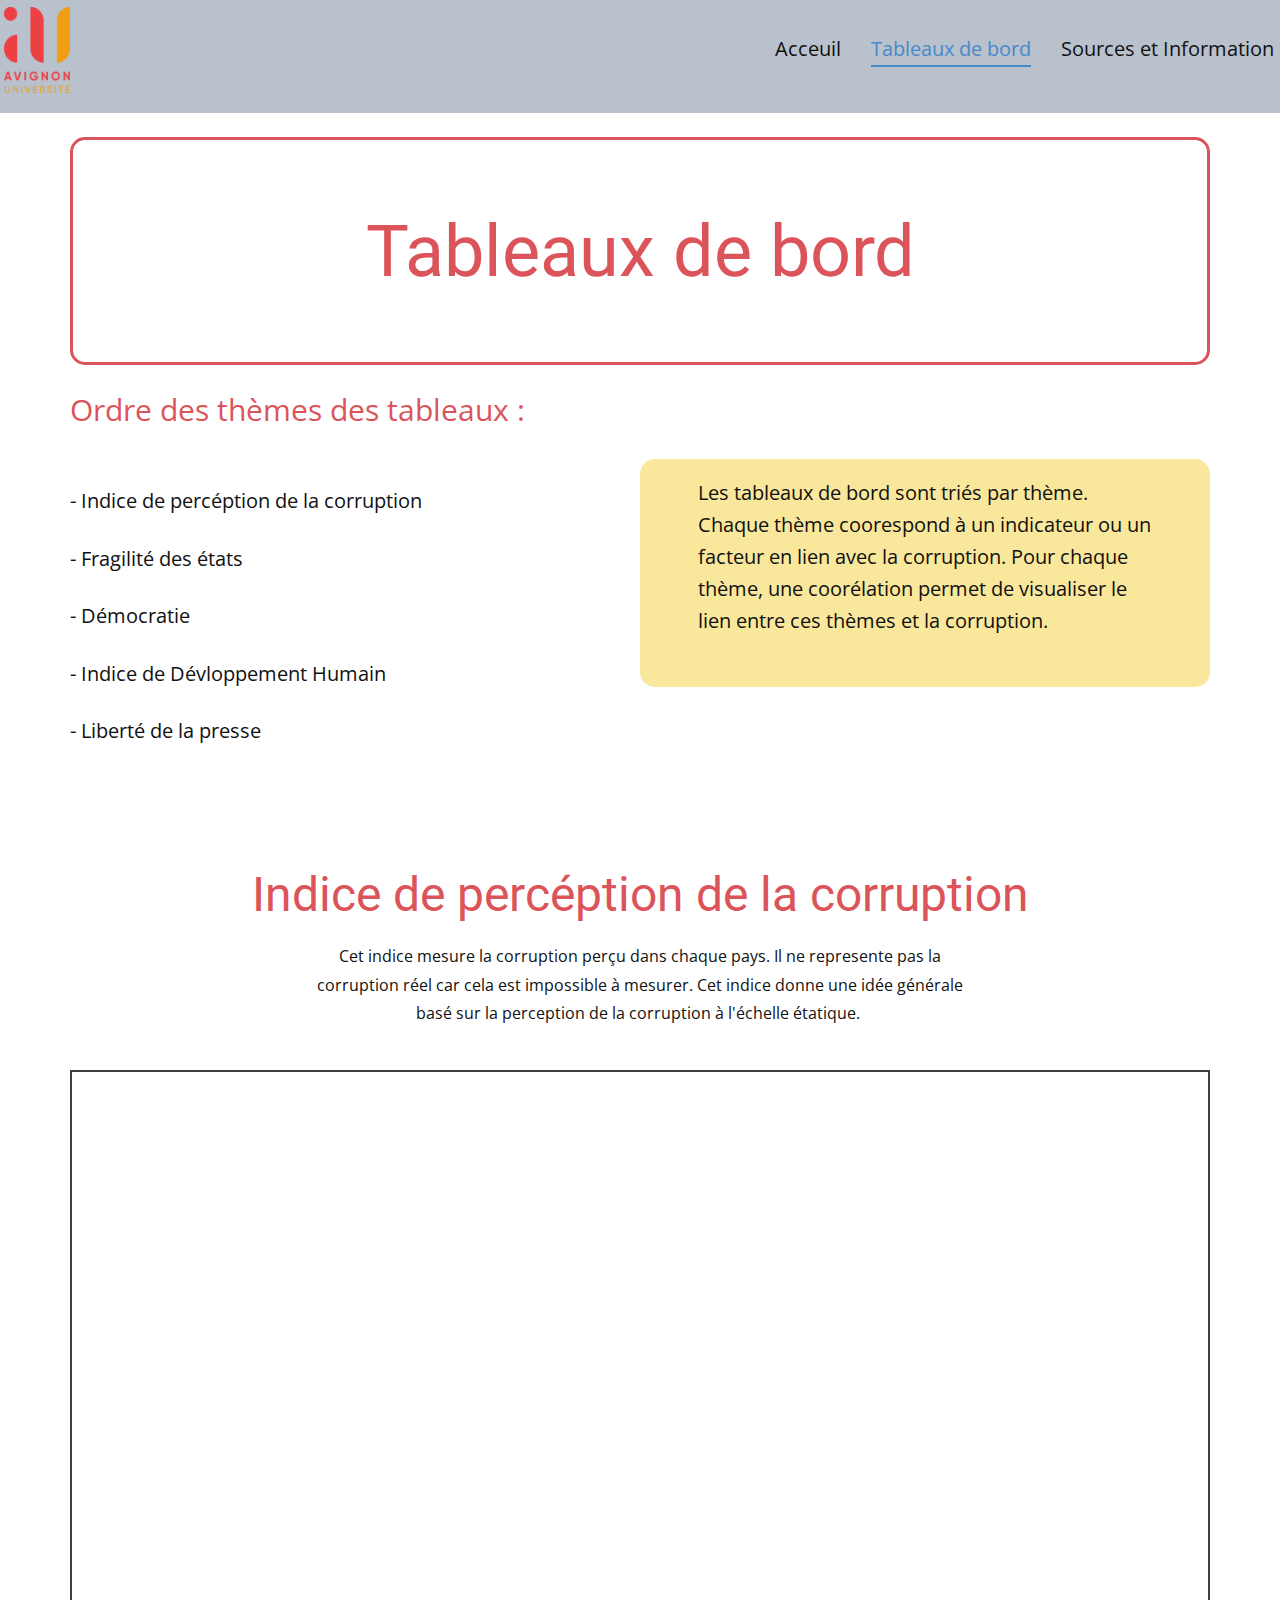
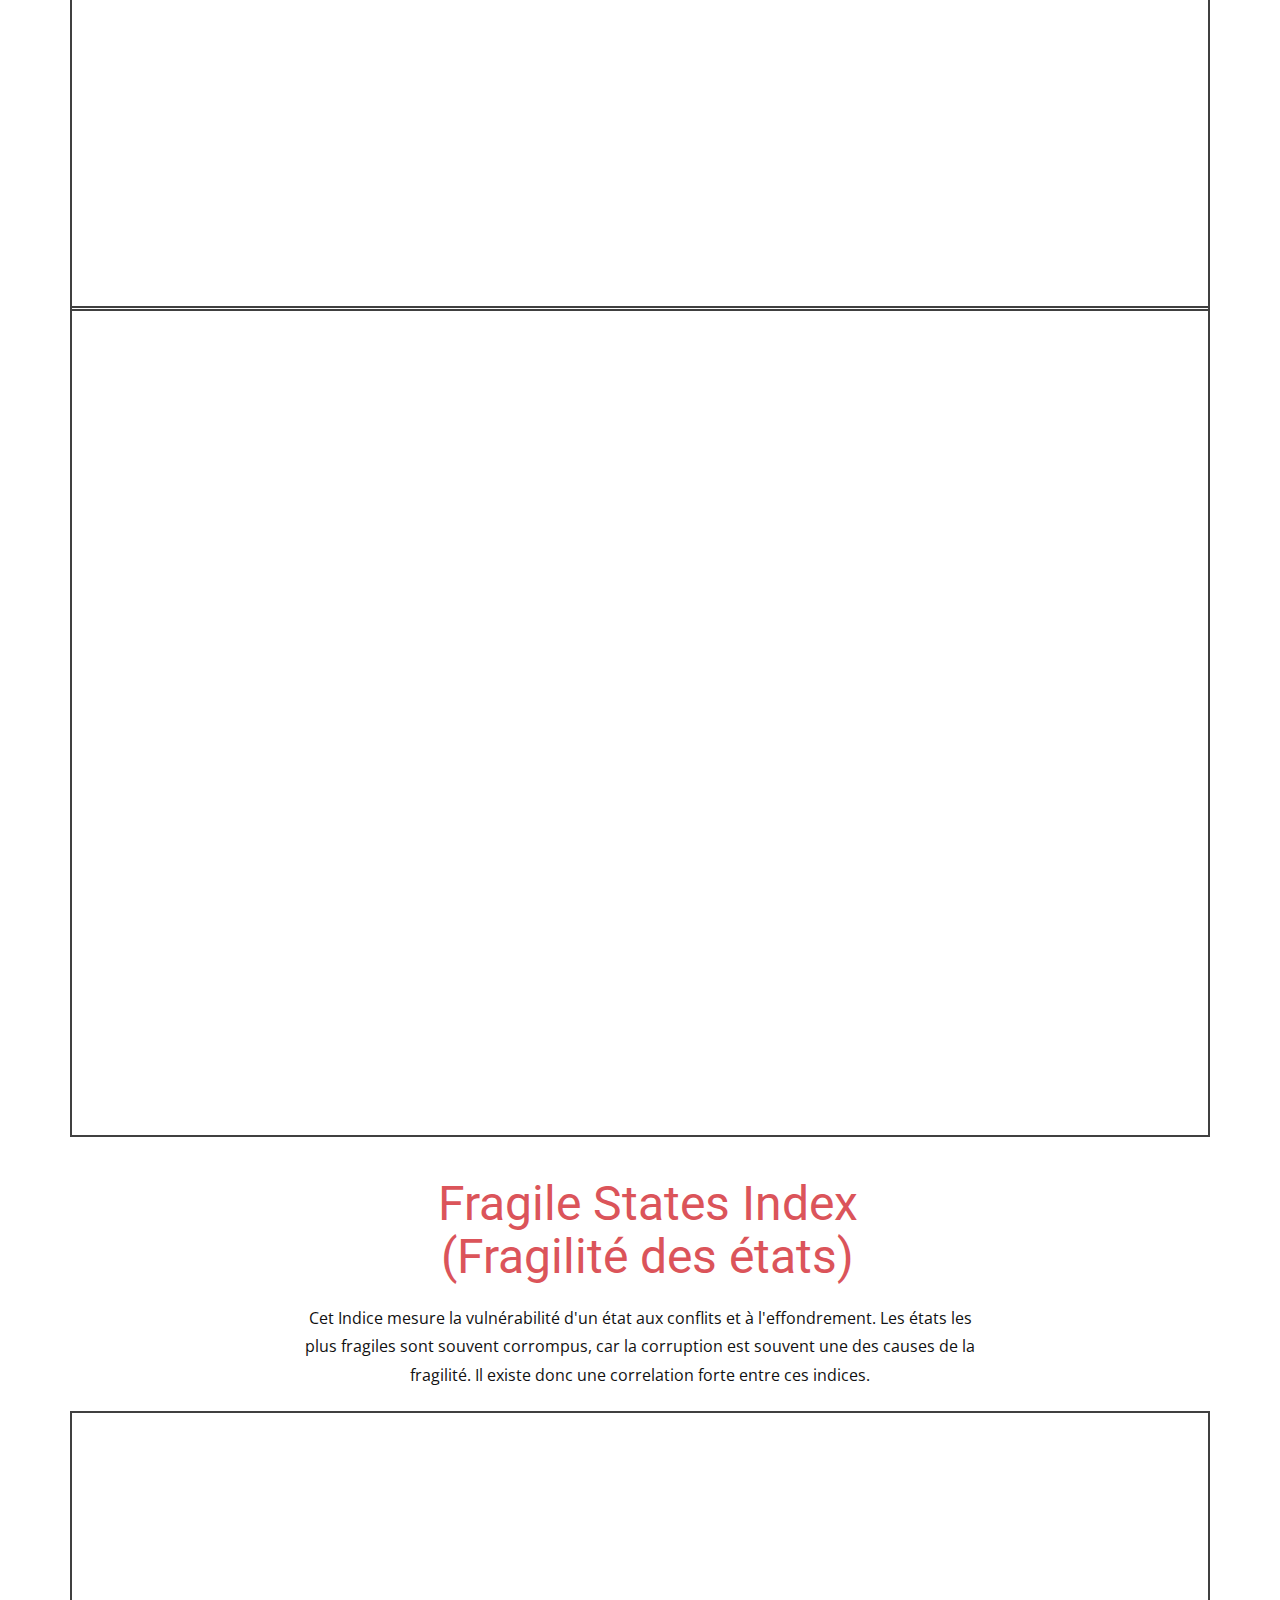
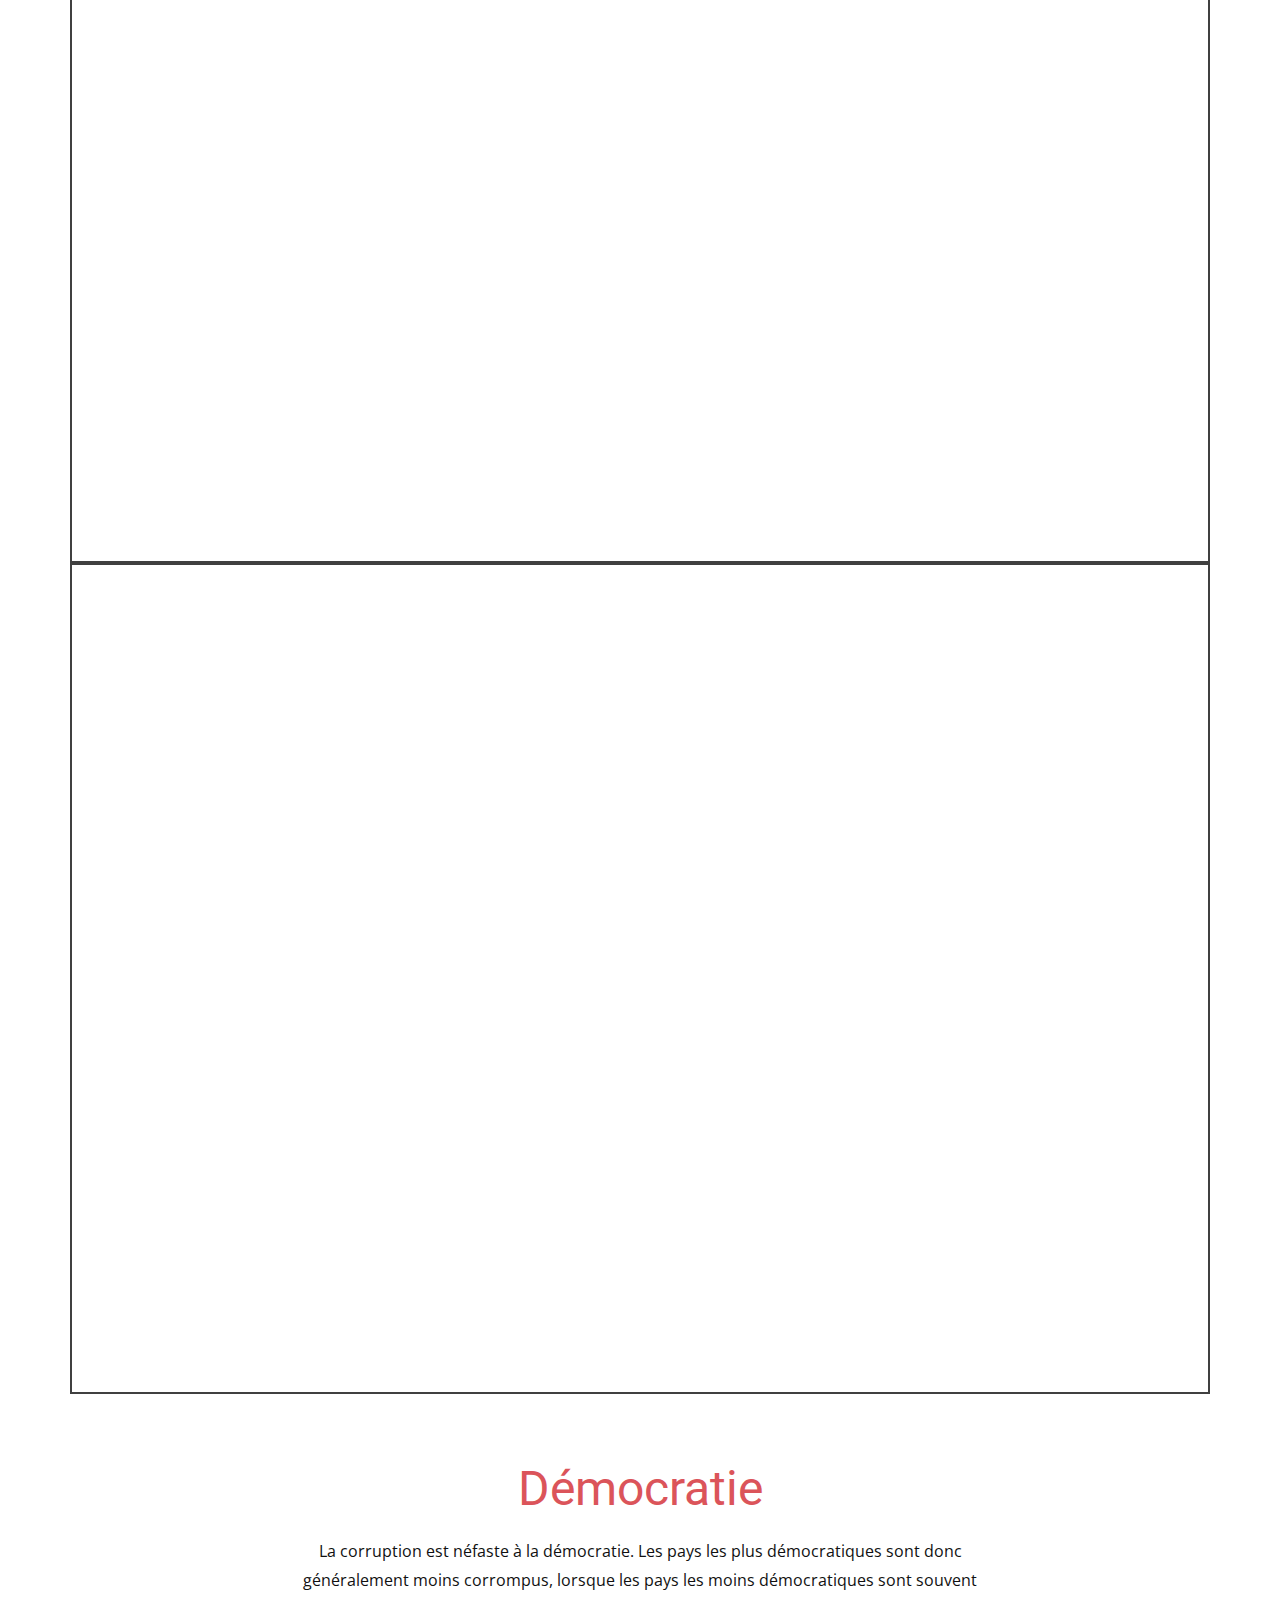
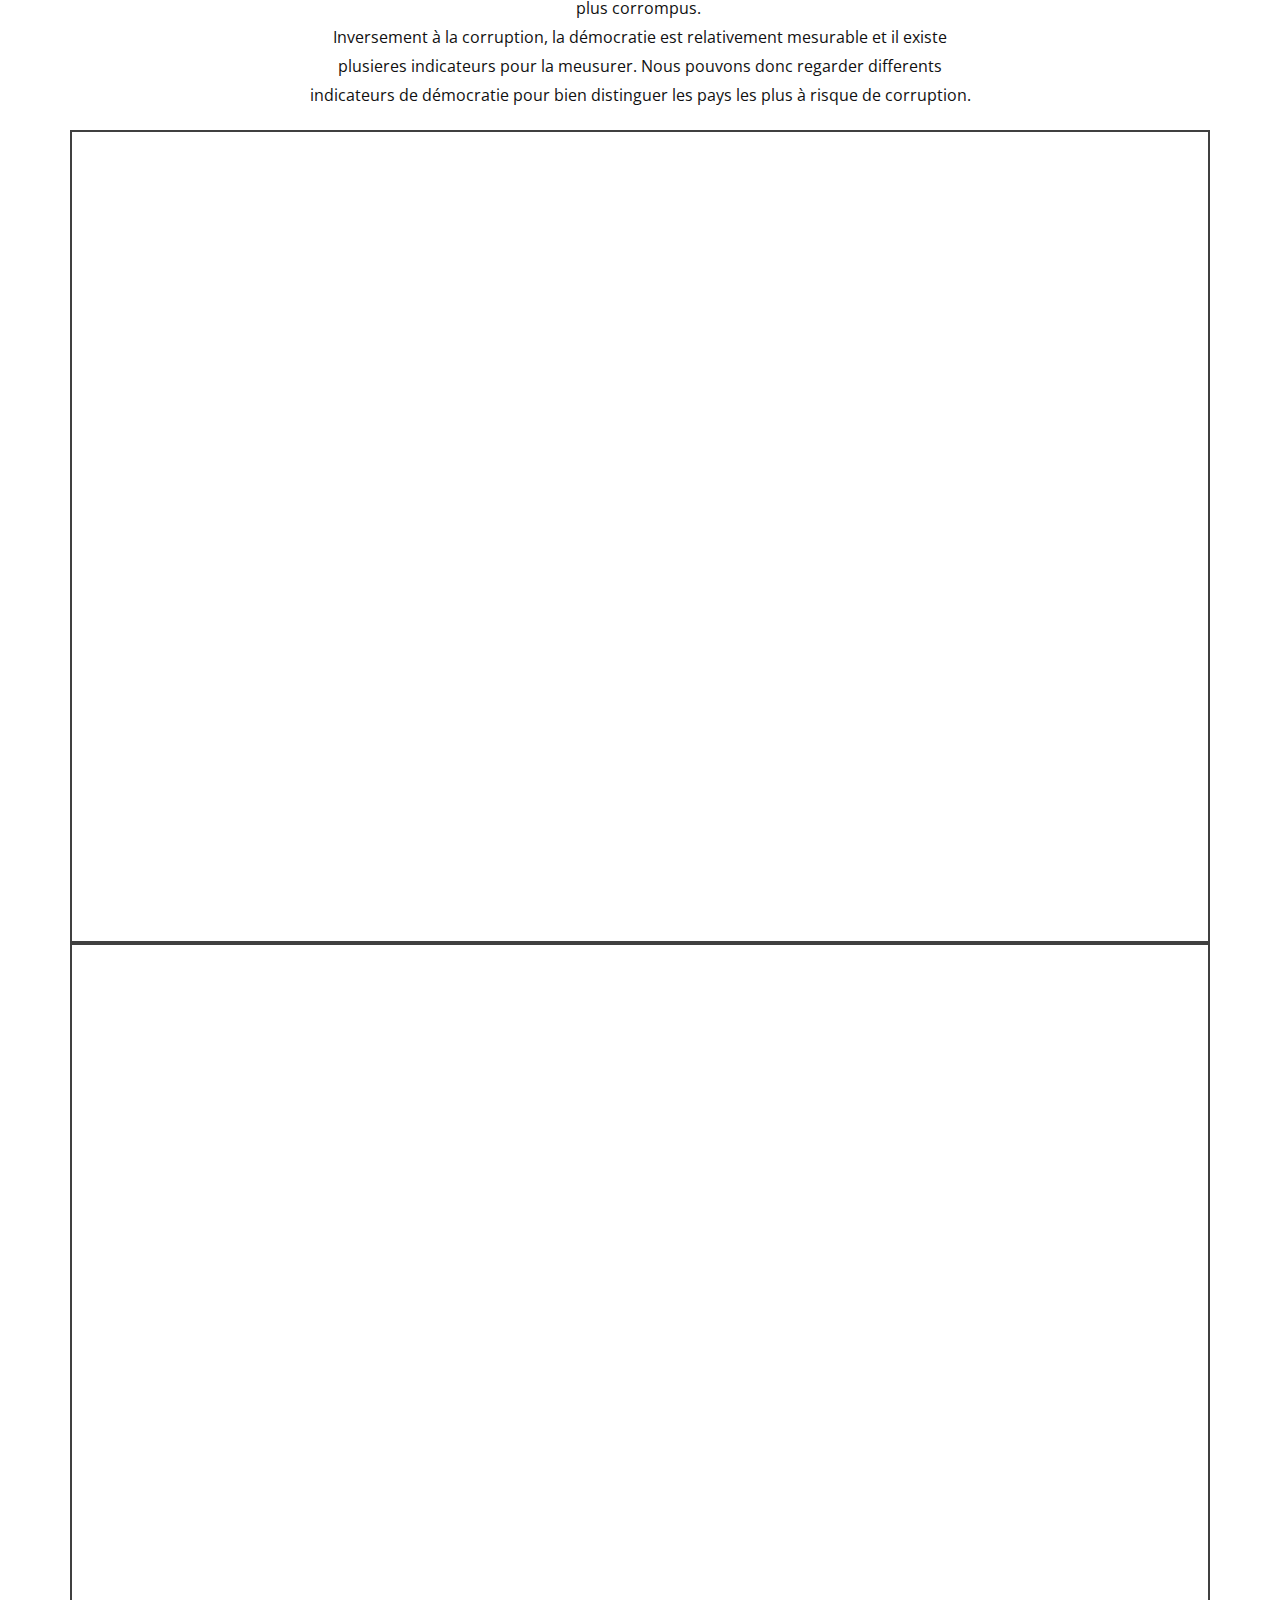
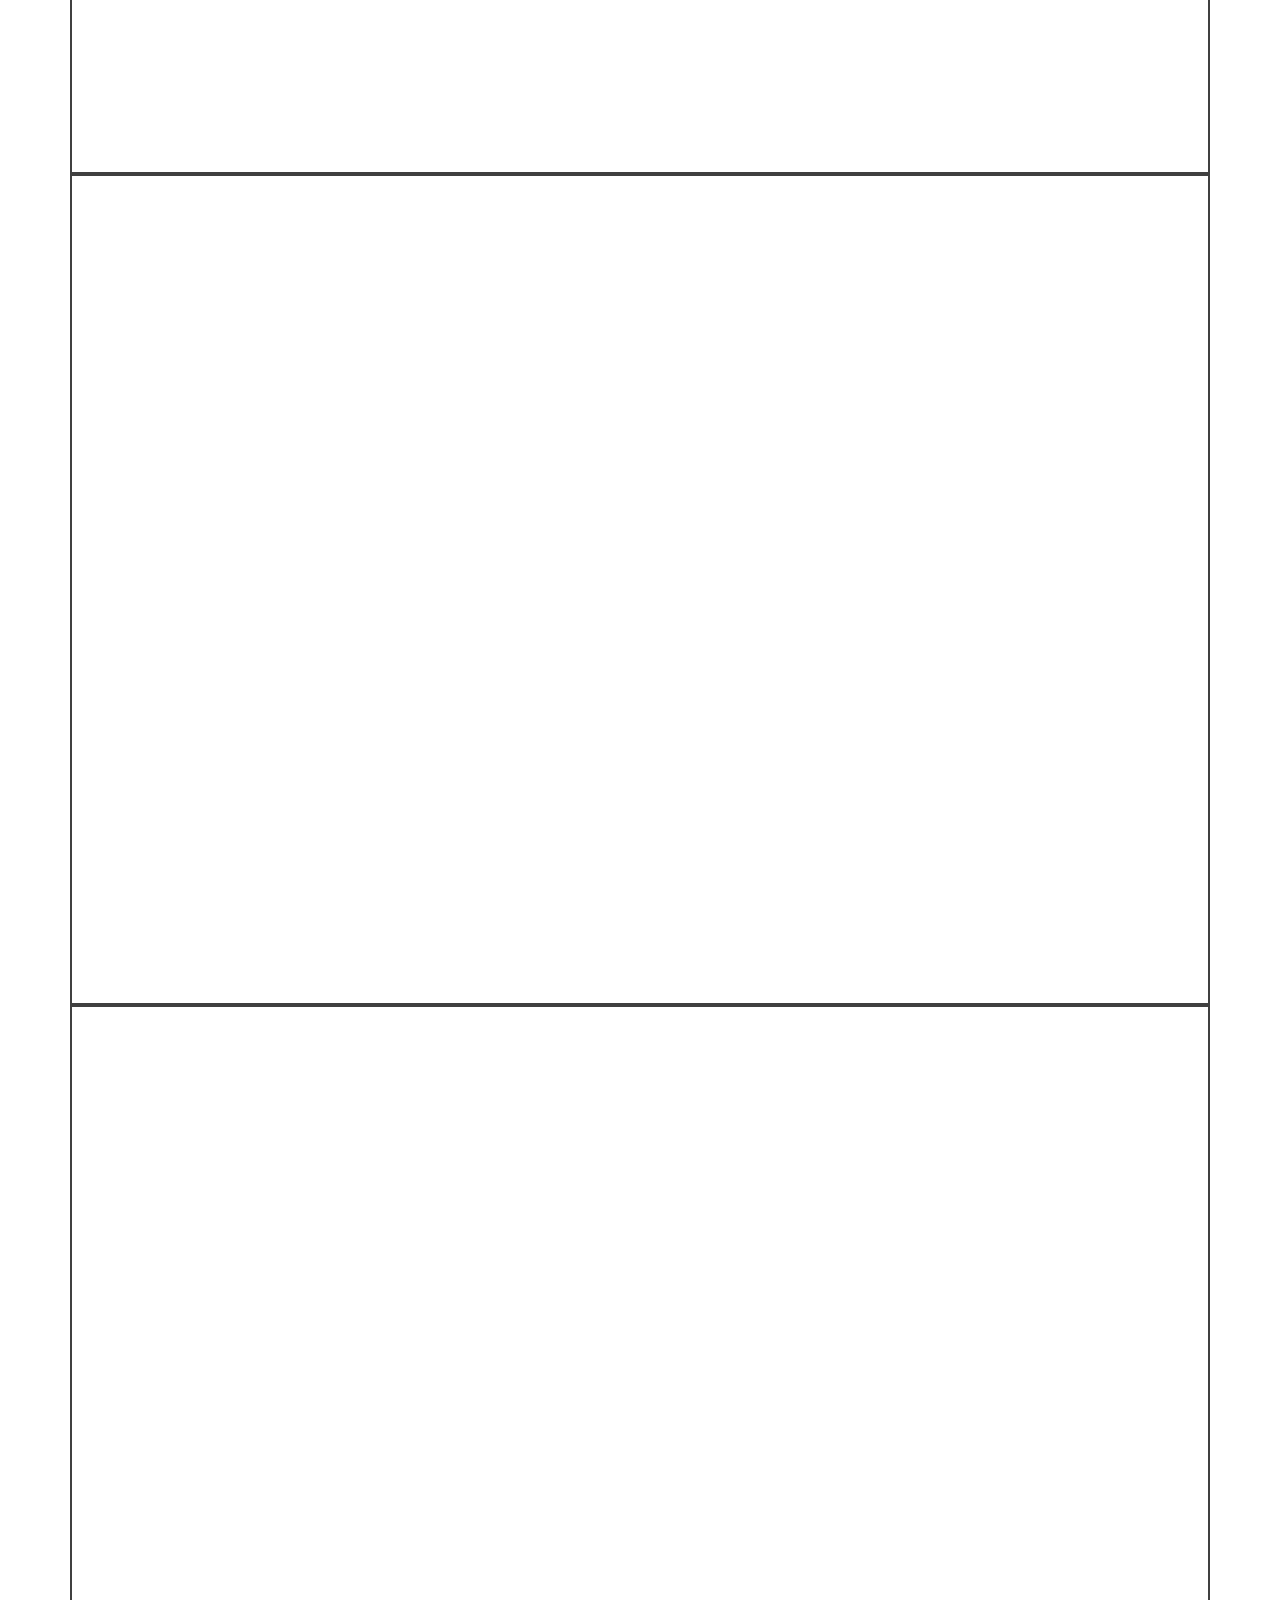
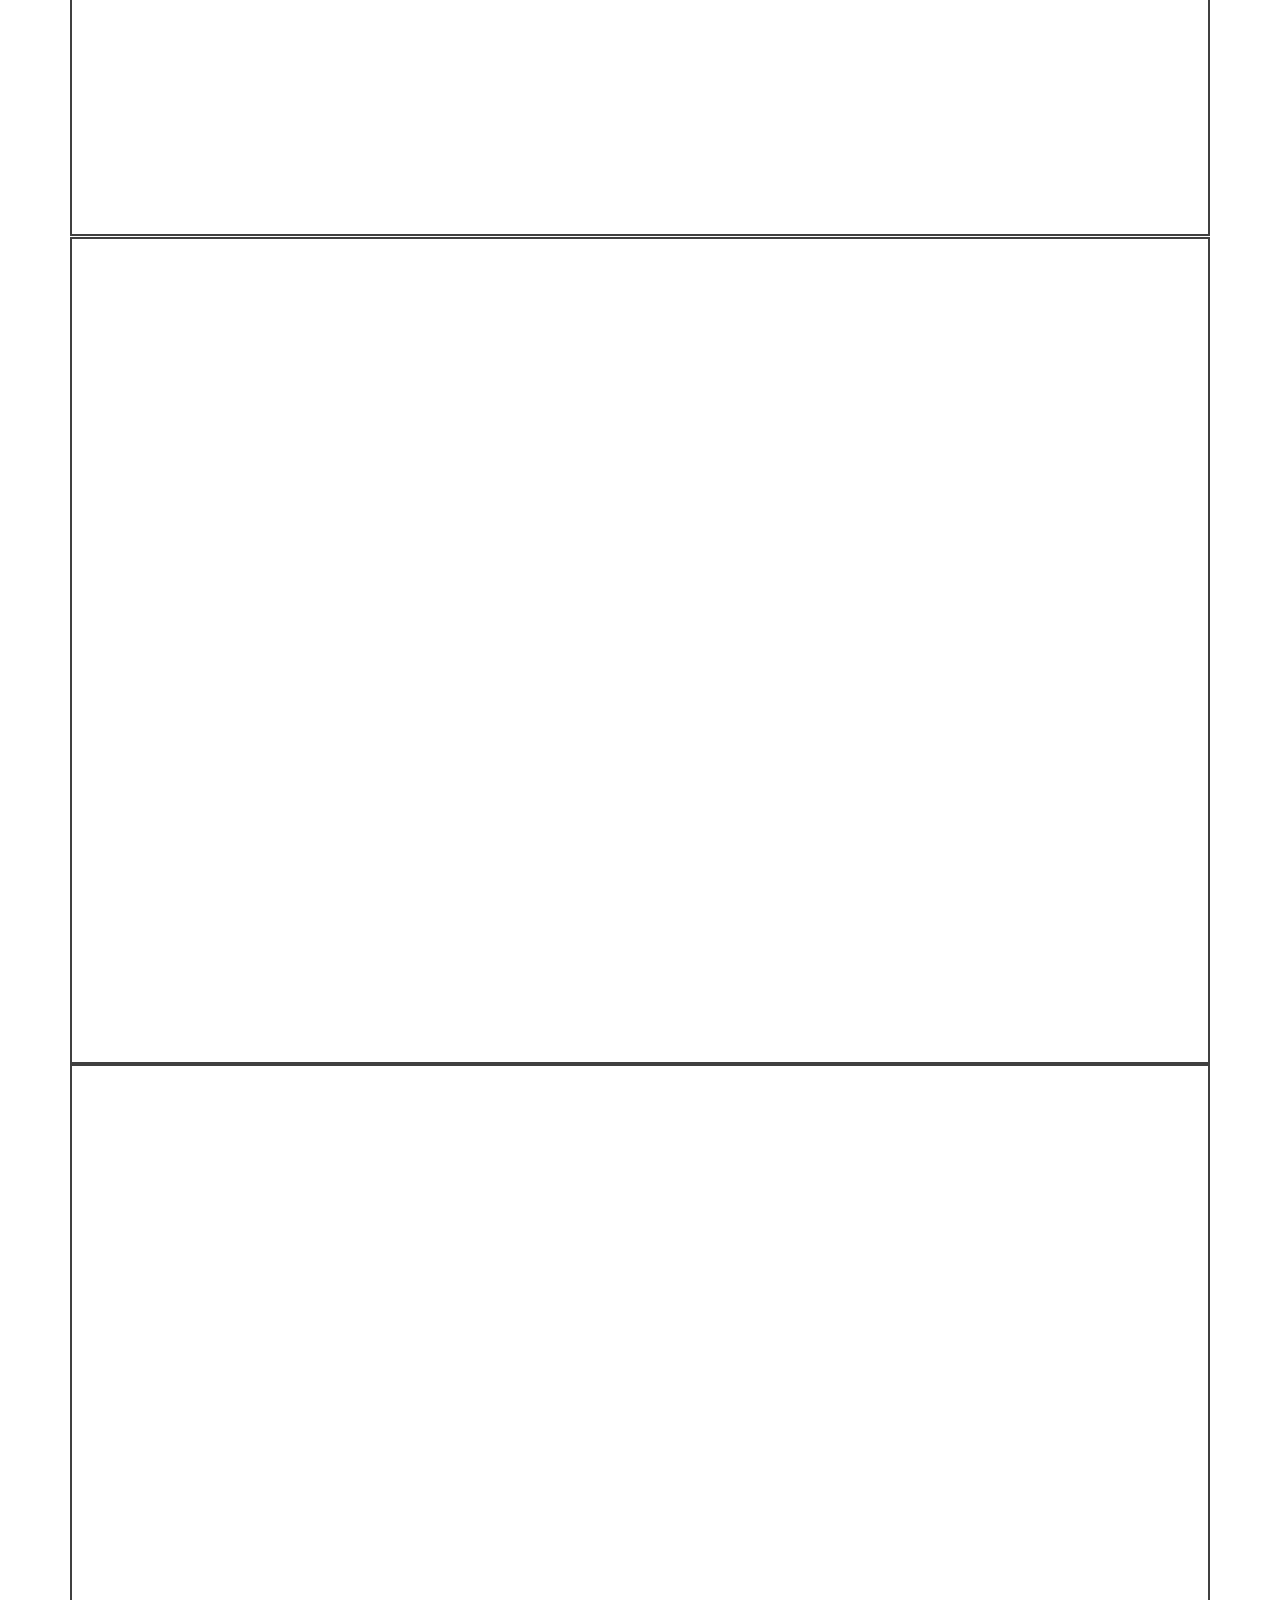
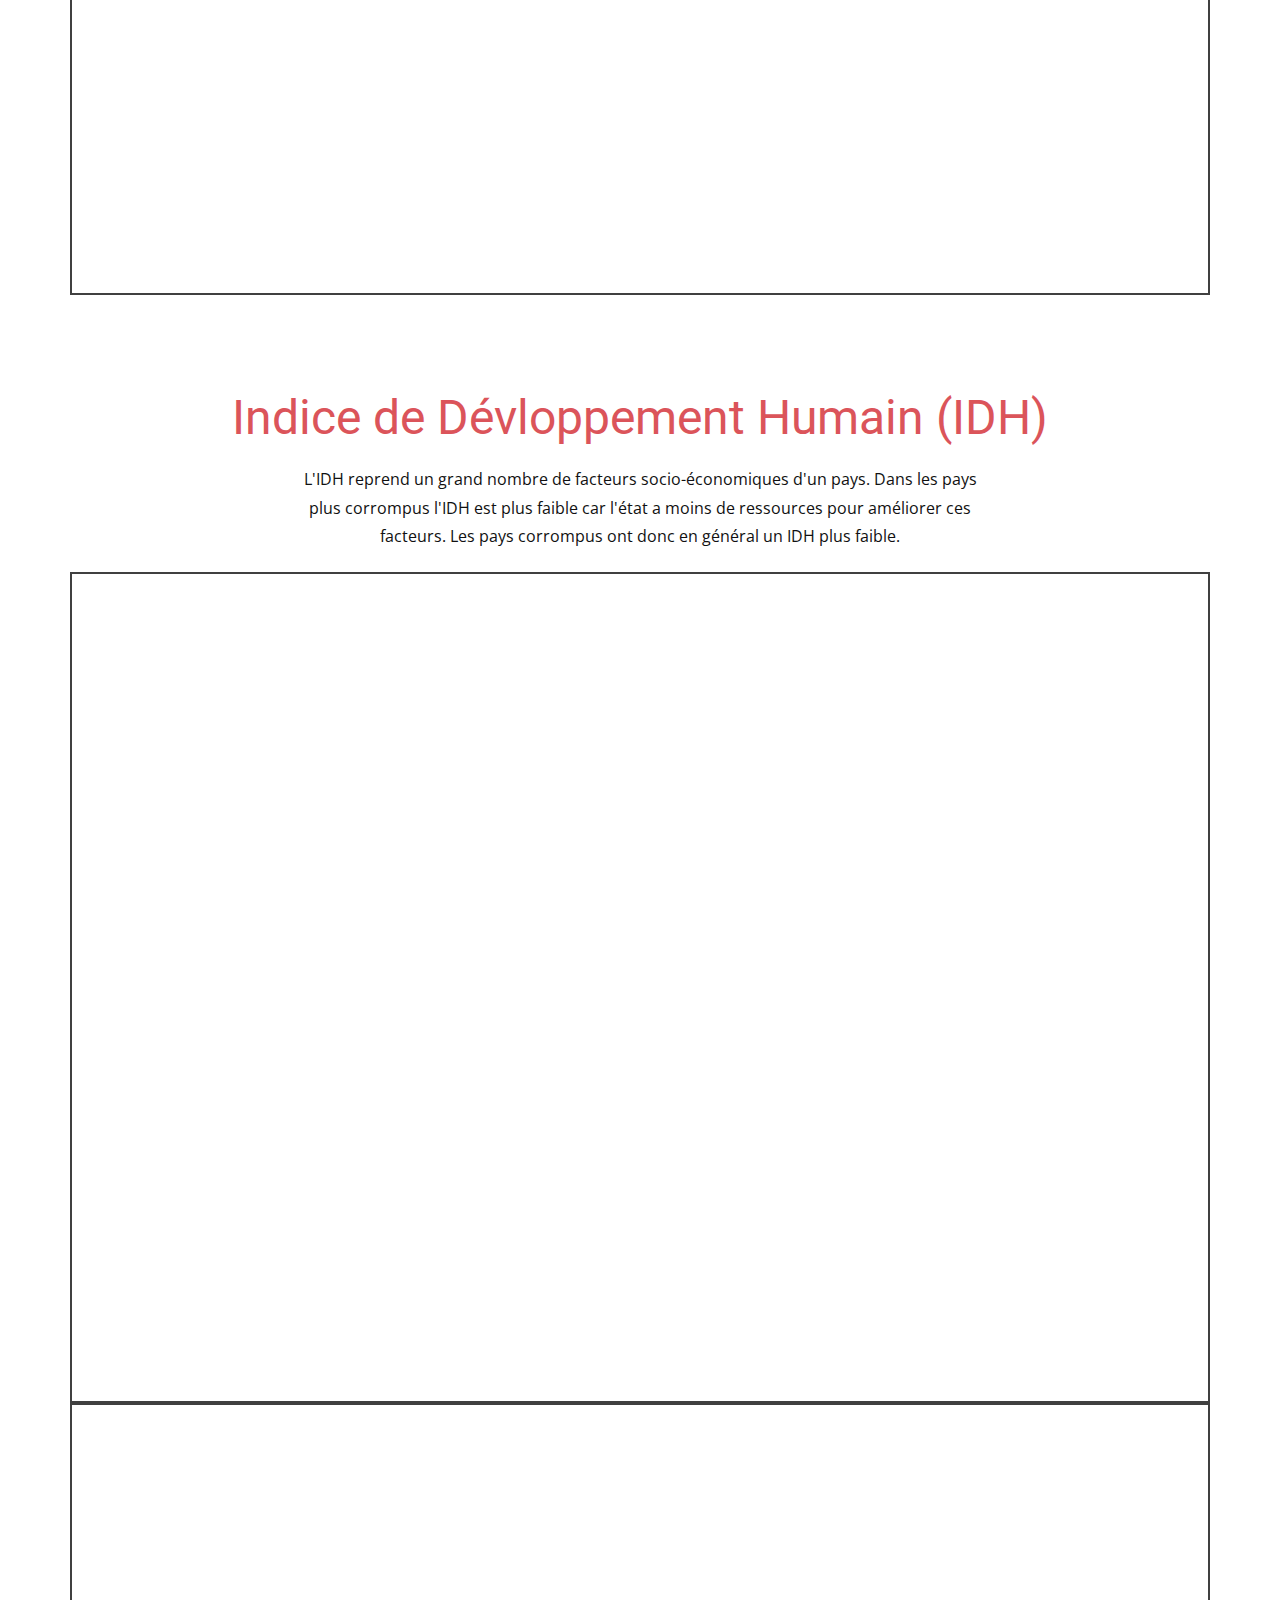
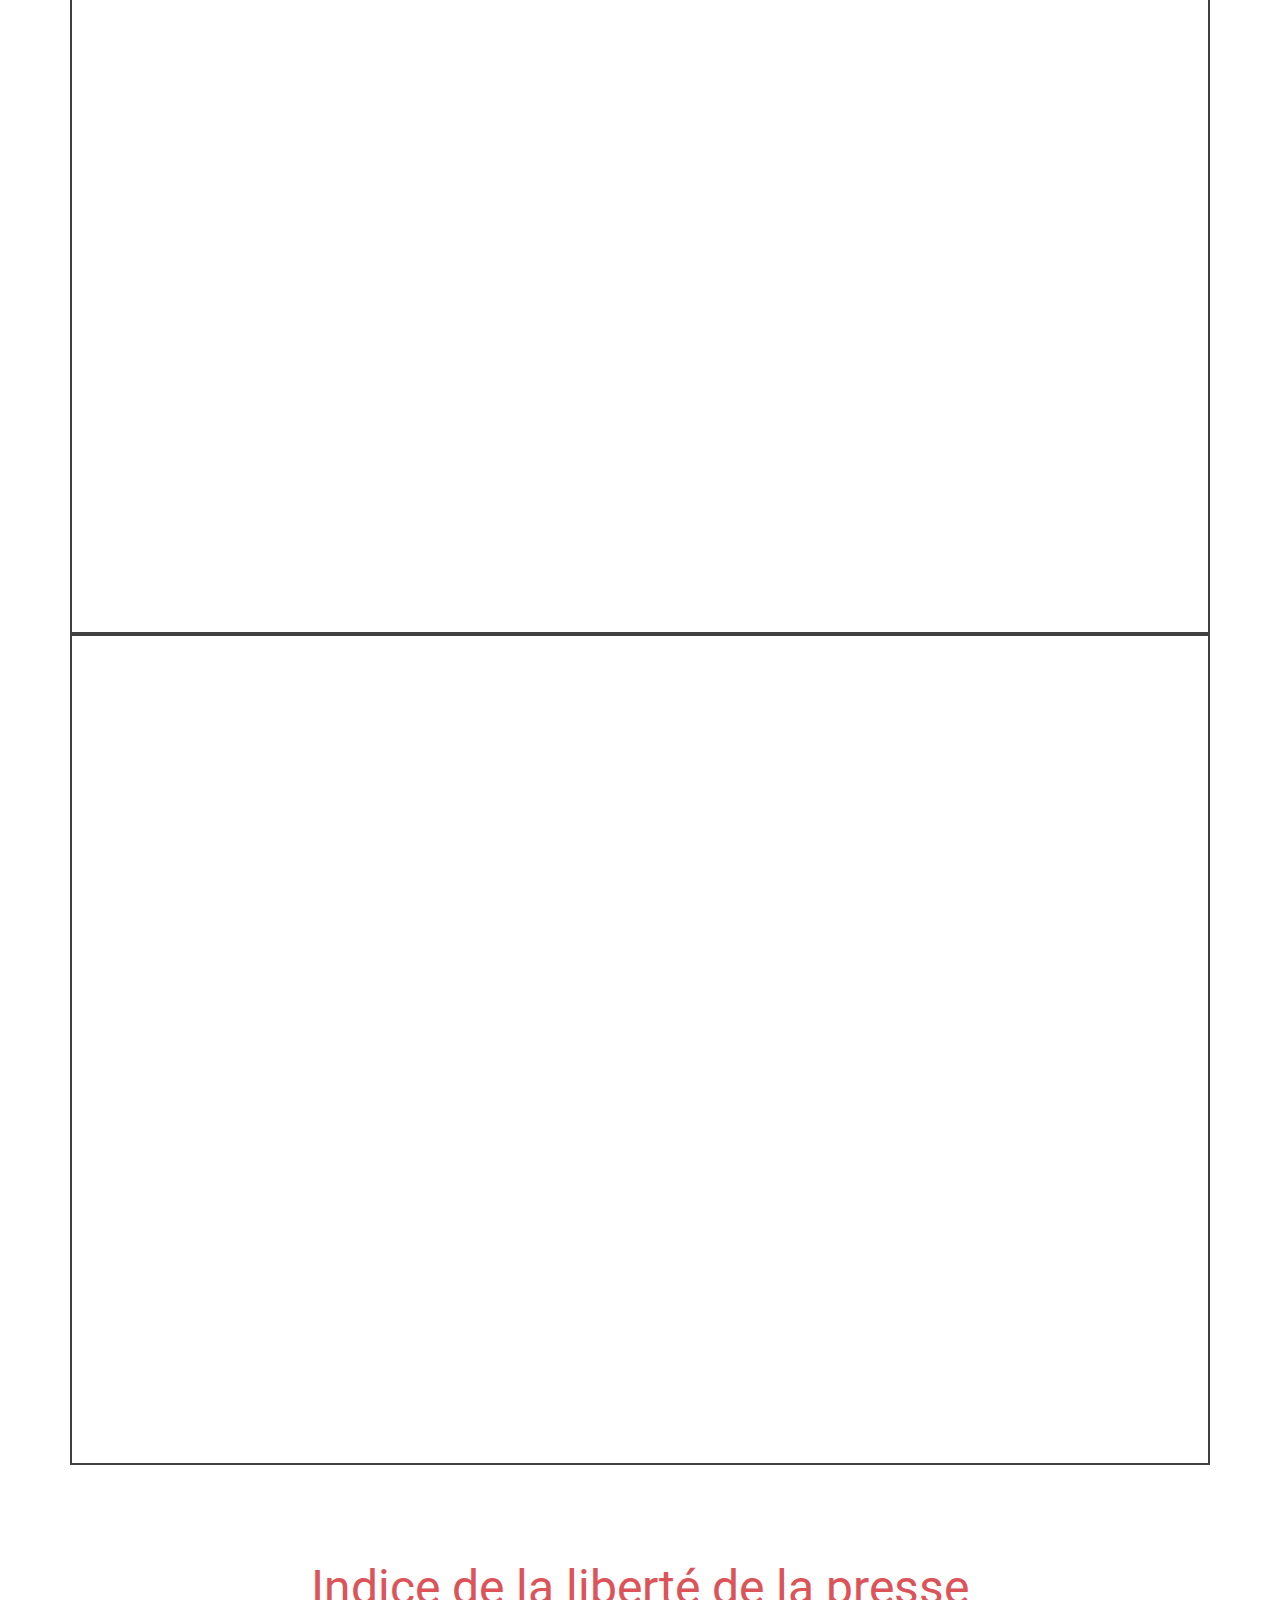
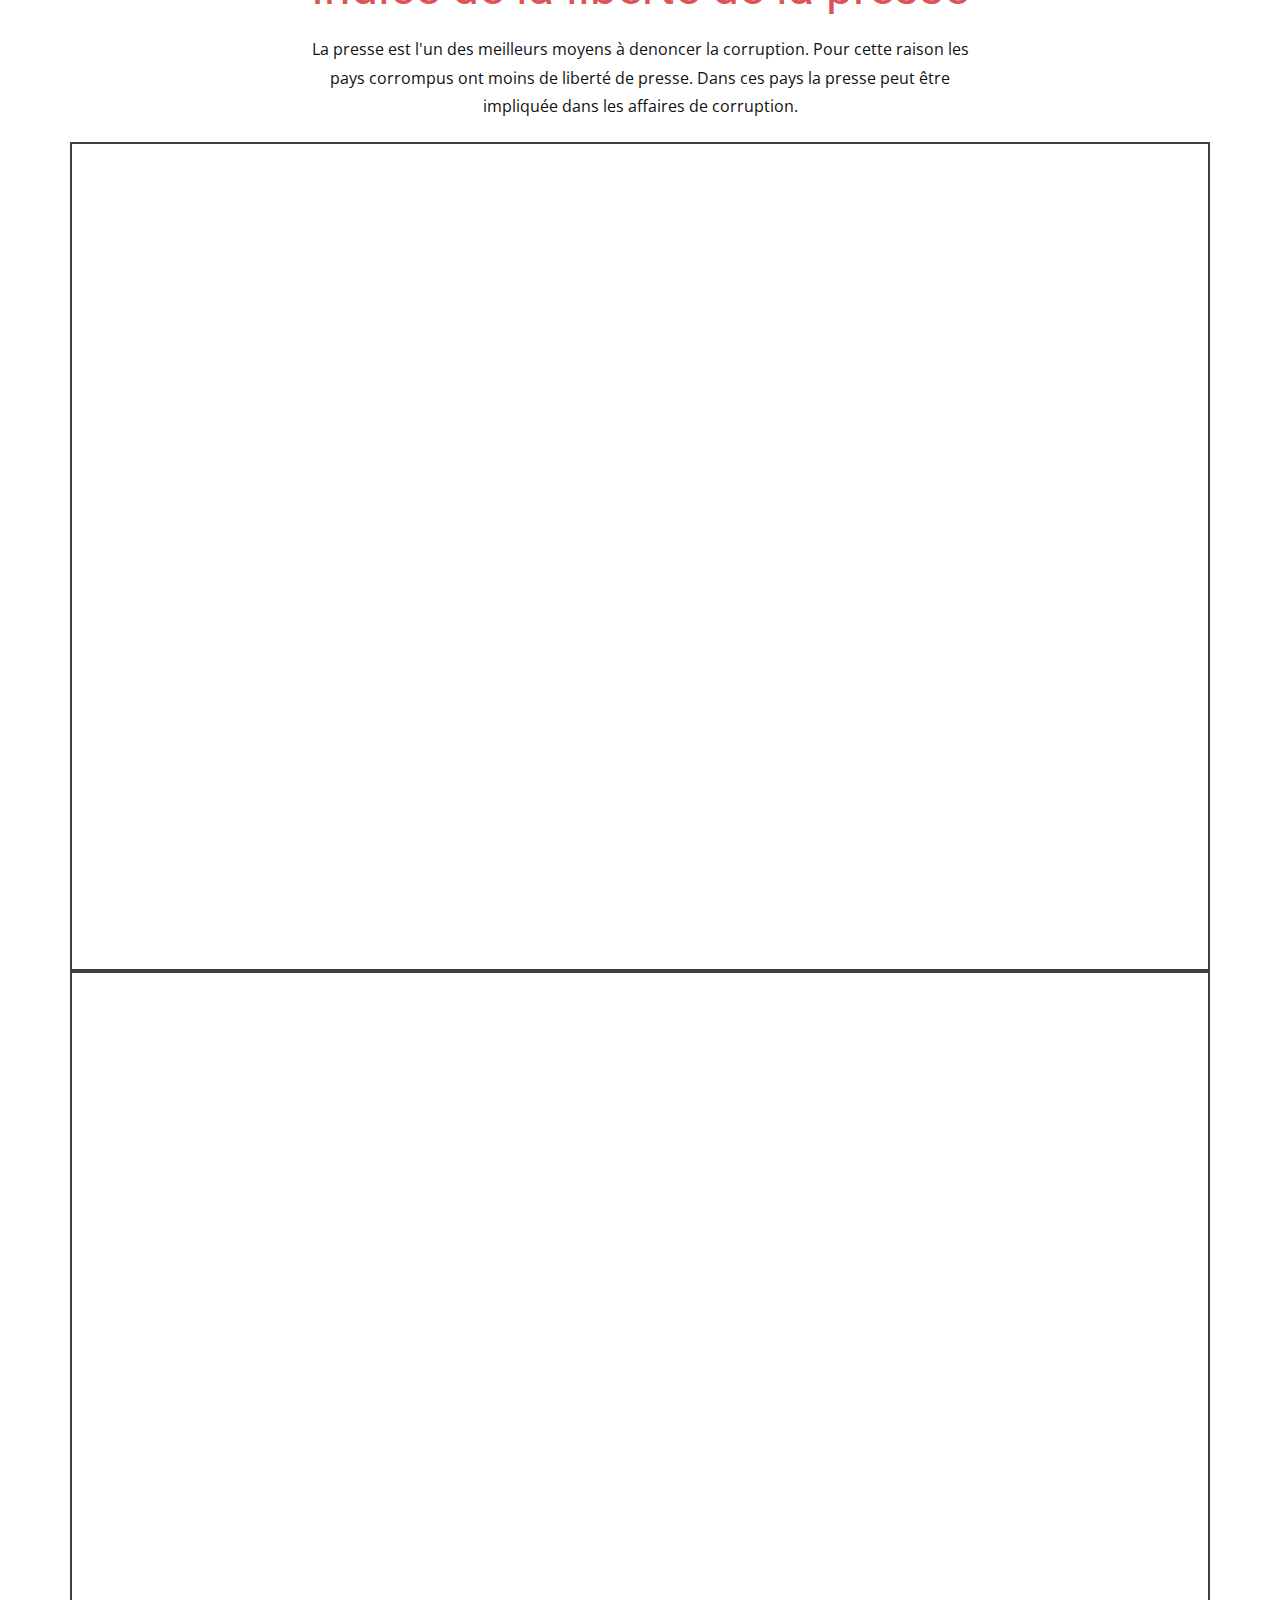
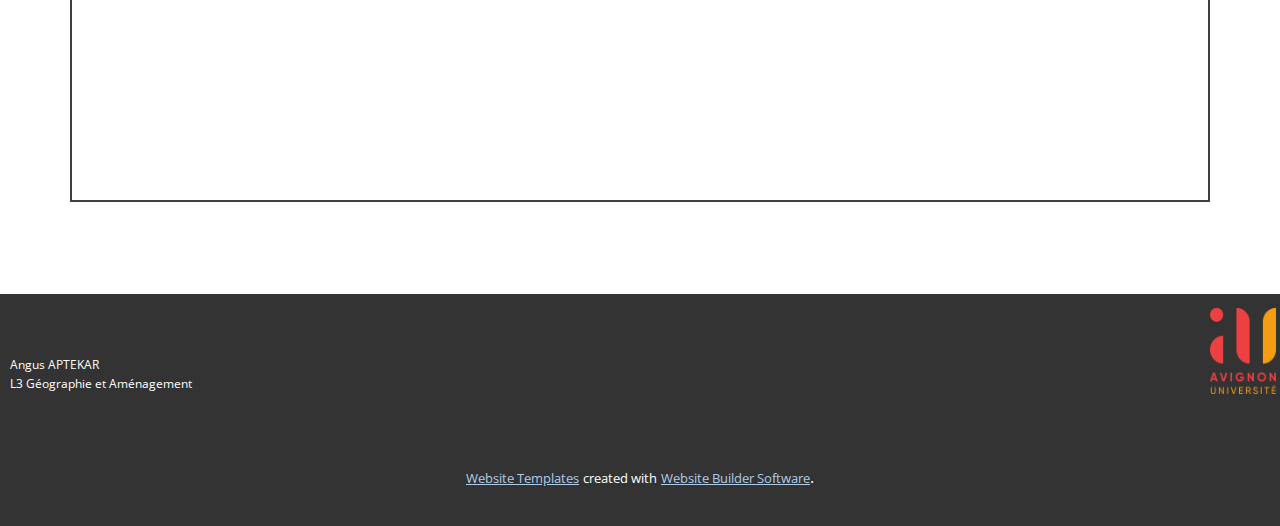
<file: index.html>
<!DOCTYPE html>
<html style="font-size: 16px;">
  <head>
    <meta name="viewport" content="width=device-width, initial-scale=1.0">
    <meta charset="utf-8">
    <meta name="keywords" content="Sample Headline">
    <meta name="description" content="">
    <meta name="page_type" content="np-template-header-footer-from-plugin">
    <title>Tableaux de bord</title>
    <link rel="stylesheet" href="nicepage.css" media="screen">
<link rel="stylesheet" href="Tableaux-de-bord.css" media="screen">
    <script class="u-script" type="text/javascript" src="jquery.js" defer=""></script>
    <script class="u-script" type="text/javascript" src="nicepage.js" defer=""></script>
    <meta name="generator" content="Nicepage 3.26.0, nicepage.com">
    <link id="u-theme-google-font" rel="stylesheet" href="https://fonts.googleapis.com/css?family=Roboto:100,100i,300,300i,400,400i,500,500i,700,700i,900,900i|Open+Sans:300,300i,400,400i,600,600i,700,700i,800,800i">
    
    
    
    
    
    
    
    
    
    
    
    
    
    
    
    <script type="application/ld+json">{
		"@context": "http://schema.org",
		"@type": "Organization",
		"name": "Site1",
		"logo": "images/1200px-Universit_dAvignon_logo_2018.svg.png"
}</script>
    <meta name="theme-color" content="#478ac9">
    <meta property="og:title" content="Tableaux de bord">
    <meta property="og:description" content="">
    <meta property="og:type" content="website">
  </head>
  <body data-home-page="Tableaux-de-bord.html" data-home-page-title="Tableaux de bord" class="u-body"><header class="u-clearfix u-header u-palette-5-base u-header" id="sec-5f8c"><div class="u-clearfix u-sheet u-sheet-1">
        <a href="https://univ-avignon.fr/" class="u-image u-logo u-image-1" data-image-width="1200" data-image-height="1487" title="Site Université d'Avignon">
          <img src="images/1200px-Universit_dAvignon_logo_2018.svg.png" class="u-logo-image u-logo-image-1">
        </a>
        <nav class="u-menu u-menu-dropdown u-offcanvas u-menu-1">
          <div class="menu-collapse" style="font-size: 1.25rem; letter-spacing: 0px;">
            <a class="u-button-style u-custom-active-border-color u-custom-border u-custom-border-color u-custom-borders u-custom-color u-custom-hover-border-color u-custom-left-right-menu-spacing u-custom-padding-bottom u-custom-text-color u-custom-text-hover-color u-custom-top-bottom-menu-spacing u-nav-link u-text-active-palette-1-base u-text-hover-palette-2-base" href="#">
              <svg><use xmlns:xlink="http://www.w3.org/1999/xlink" xlink:href="#menu-hamburger"></use></svg>
              <svg version="1.1" xmlns="http://www.w3.org/2000/svg" xmlns:xlink="http://www.w3.org/1999/xlink"><defs><symbol id="menu-hamburger" viewBox="0 0 16 16" style="width: 16px; height: 16px;"><rect y="1" width="16" height="2"></rect><rect y="7" width="16" height="2"></rect><rect y="13" width="16" height="2"></rect>
</symbol>
</defs></svg>
            </a>
          </div>
          <div class="u-custom-menu u-nav-container">
            <ul class="u-nav u-spacing-30 u-unstyled u-nav-1"><li class="u-nav-item"><a class="u-border-2 u-border-active-palette-1-base u-border-hover-palette-1-light-1 u-border-no-left u-border-no-right u-border-no-top u-button-style u-nav-link u-text-active-palette-1-base u-text-hover-white" href="Acceuil.html" style="padding: 6px 0px;">Acceuil</a>
</li><li class="u-nav-item"><a class="u-border-2 u-border-active-palette-1-base u-border-hover-palette-1-light-1 u-border-no-left u-border-no-right u-border-no-top u-button-style u-nav-link u-text-active-palette-1-base u-text-hover-white" href="Tableaux-de-bord.html" style="padding: 6px 0px;">Tableaux de bord</a>
</li><li class="u-nav-item"><a class="u-border-2 u-border-active-palette-1-base u-border-hover-palette-1-light-1 u-border-no-left u-border-no-right u-border-no-top u-button-style u-nav-link u-text-active-palette-1-base u-text-hover-white" href="Sources-et-Information.html" style="padding: 6px 0px;">Sources et Information</a>
</li></ul>
          </div>
          <div class="u-custom-menu u-nav-container-collapse">
            <div class="u-black u-container-style u-inner-container-layout u-opacity u-opacity-95 u-sidenav">
              <div class="u-inner-container-layout u-sidenav-overflow">
                <div class="u-menu-close"></div>
                <ul class="u-align-center u-nav u-popupmenu-items u-unstyled u-nav-2"><li class="u-nav-item"><a class="u-button-style u-nav-link" href="Acceuil.html" style="padding: 6px 0px;">Acceuil</a>
</li><li class="u-nav-item"><a class="u-button-style u-nav-link" href="Tableaux-de-bord.html" style="padding: 6px 0px;">Tableaux de bord</a>
</li><li class="u-nav-item"><a class="u-button-style u-nav-link" href="Sources-et-Information.html" style="padding: 6px 0px;">Sources et Information</a>
</li></ul>
              </div>
            </div>
            <div class="u-black u-menu-overlay u-opacity u-opacity-70"></div>
          </div>
        </nav>
      </div></header>
    <section class="u-clearfix u-section-1" id="sec-a919">
      <div class="u-clearfix u-sheet u-valign-middle u-sheet-1">
        <h1 class="u-align-center u-text u-text-default u-text-palette-2-base u-title u-text-1">Tableaux de bord</h1>
        <div class="u-border-3 u-border-palette-2-base u-expanded-width u-radius-15 u-shape u-shape-round u-shape-1"></div>
        <p class="u-align-left u-text u-text-default u-text-2">
          <span class="u-text-palette-2-base">
            <span style="font-size: 1.875rem;">Ordre des thèmes des tableaux :</span>
            <br>
          </span>
          <br>
          <br>
          <span style="font-size: 1.25rem;">- Indice de percéption de la corruption</span>
          <br>
          <br>
          <span style="font-size: 1.25rem;">- Fragilité des états</span>
          <br>
          <br>
          <span style="font-size: 1.25rem;">- Démocratie</span>
          <br>
          <br>
          <span style="font-size: 1.25rem;">- Indice de Dévloppement Humain</span>
          <br>
          <br>
          <span style="font-size: 1.25rem;">- Liberté de la presse</span>
        </p>
        <div class="u-container-style u-group u-palette-3-light-2 u-radius-15 u-shape-round u-group-1">
          <div class="u-container-layout u-container-layout-1">
            <p class="u-align-left u-text u-text-3"> Les tableaux de bord sont triés par thème. Chaque thème coorespond à un indicateur ou un facteur en lien avec la corruption. Pour chaque thème, une coorélation permet de visualiser le lien entre ces thèmes et la corruption.</p>
          </div>
        </div>
      </div>
    </section>
    <section class="u-align-center u-clearfix u-section-2" id="sec-c4e4">
      <div class="u-clearfix u-sheet u-sheet-1">
        <h1 class="u-text u-text-default u-text-palette-2-base u-text-1">Indice de percéption de la corruption</h1>
        <p class="u-text u-text-2">Cet indice mesure la corruption perçu dans chaque pays. Il ne represente pas la corruption réel car cela est impossible à mesurer. Cet indice donne une idée générale basé sur la perception de la corruption à l'échelle étatique.&nbsp;</p>
      </div>
    </section>
    <section class="u-clearfix u-section-3" id="sec-26f7">
      <div class="u-clearfix u-sheet u-sheet-1">
        <div class="u-clearfix u-expanded-width u-gutter-10 u-layout-wrap u-layout-wrap-1">
          <div class="u-layout">
            <div class="u-layout-col">
              <div class="u-size-60">
                <div class="u-layout-row">
                  <div class="u-align-left u-container-style u-layout-cell u-left-cell u-size-60 u-layout-cell-1" src="">
                    <div class="u-container-layout u-valign-bottom u-container-layout-1">
                      <div class="u-border-2 u-border-grey-75 u-clearfix u-custom-html u-custom-html-1">
                        <div class="tableauPlaceholder" id="viz1641242917595" style="position: relative">
                          <object class="tableauViz" style="display:none;">
                            <param name="host_url" value="https%3A%2F%2Fpublic.tableau.com%2F">
                            <param name="embed_code_version" value="3">
                            <param name="site_root" value="">
                            <param name="name" value="cpicarte/Tableaudebord1">
                            <param name="tabs" value="no">
                            <param name="toolbar" value="yes">
                            <param name="animate_transition" value="yes">
                            <param name="display_static_image" value="yes">
                            <param name="display_spinner" value="yes">
                            <param name="display_overlay" value="yes">
                            <param name="display_count" value="yes">
                            <param name="language" value="fr-FR">
                            <param name="filter" value="publish=yes">
                          </object>
                        </div>
                        <script type="text/javascript"> var divElement = document.getElementById('viz1641242917595');                    var vizElement = divElement.getElementsByTagName('object')[0];                    if ( divElement.offsetWidth > 800 ) { vizElement.style.width='1000px';vizElement.style.height='827px';} else if ( divElement.offsetWidth > 500 ) { vizElement.style.width='1000px';vizElement.style.height='827px';} else { vizElement.style.width='100%';vizElement.style.height='727px';}                     var scriptElement = document.createElement('script');                    scriptElement.src = 'https://public.tableau.com/javascripts/api/viz_v1.js';                    vizElement.parentNode.insertBefore(scriptElement, vizElement); </script>
                      </div>
                    </div>
                  </div>
                </div>
              </div>
            </div>
          </div>
        </div>
        <div class="u-border-2 u-border-grey-75 u-clearfix u-custom-html u-expanded-width u-custom-html-2">
          <div class="tableauPlaceholder" id="viz1641242937826" style="position: relative">
            <object class="tableauViz" style="display:none;">
              <param name="host_url" value="https%3A%2F%2Fpublic.tableau.com%2F">
              <param name="embed_code_version" value="3">
              <param name="site_root" value="">
              <param name="name" value="cpicarte/Tableaudebord2">
              <param name="tabs" value="no">
              <param name="toolbar" value="yes">
              <param name="animate_transition" value="yes">
              <param name="display_static_image" value="yes">
              <param name="display_spinner" value="yes">
              <param name="display_overlay" value="yes">
              <param name="display_count" value="yes">
              <param name="language" value="fr-FR">
              <param name="filter" value="publish=yes">
            </object>
          </div>
          <script type="text/javascript"> var divElement = document.getElementById('viz1641242937826');                    var vizElement = divElement.getElementsByTagName('object')[0];                    if ( divElement.offsetWidth > 800 ) { vizElement.style.width='1000px';vizElement.style.height='827px';} else if ( divElement.offsetWidth > 500 ) { vizElement.style.width='1000px';vizElement.style.height='827px';} else { vizElement.style.width='100%';vizElement.style.height='727px';}                     var scriptElement = document.createElement('script');                    scriptElement.src = 'https://public.tableau.com/javascripts/api/viz_v1.js';                    vizElement.parentNode.insertBefore(scriptElement, vizElement); </script>
        </div>
      </div>
    </section>
    <section class="u-align-center u-clearfix u-section-4" id="sec-b94c">
      <div class="u-clearfix u-sheet u-valign-middle u-sheet-1">
        <h1 class="u-text u-text-palette-2-base u-text-1">Fragile States Index (Fragilité des états)</h1>
        <p class="u-text u-text-2">Cet Indice mesure la vulnérabilité d'un état aux conflits et à l'effondrement. Les états les plus fragiles sont souvent corrompus, car la corruption est souvent une des causes de la fragilité. Il existe donc une correlation forte entre ces indices.</p>
      </div>
    </section>
    <section class="u-clearfix u-section-5" id="sec-8c73">
      <div class="u-clearfix u-sheet u-sheet-1">
        <div class="u-border-2 u-border-grey-75 u-clearfix u-custom-html u-expanded-width u-custom-html-1">
          <div class="tableauPlaceholder" id="viz1641243228634" style="position: relative">
            <object class="tableauViz" style="display:none;">
              <param name="host_url" value="https%3A%2F%2Fpublic.tableau.com%2F">
              <param name="embed_code_version" value="3">
              <param name="site_root" value="">
              <param name="name" value="fsi_16412431361560/Tableaudebord1">
              <param name="tabs" value="no">
              <param name="toolbar" value="yes">
              <param name="animate_transition" value="yes">
              <param name="display_static_image" value="yes">
              <param name="display_spinner" value="yes">
              <param name="display_overlay" value="yes">
              <param name="display_count" value="yes">
              <param name="language" value="fr-FR">
              <param name="filter" value="publish=yes">
            </object>
          </div>
          <script type="text/javascript"> var divElement = document.getElementById('viz1641243228634');                    var vizElement = divElement.getElementsByTagName('object')[0];                    if ( divElement.offsetWidth > 800 ) { vizElement.style.width='1000px';vizElement.style.height='827px';} else if ( divElement.offsetWidth > 500 ) { vizElement.style.width='1000px';vizElement.style.height='827px';} else { vizElement.style.width='100%';vizElement.style.height='727px';}                     var scriptElement = document.createElement('script');                    scriptElement.src = 'https://public.tableau.com/javascripts/api/viz_v1.js';                    vizElement.parentNode.insertBefore(scriptElement, vizElement); </script>
        </div>
        <div class="u-border-2 u-border-grey-75 u-clearfix u-custom-html u-expanded-width u-custom-html-2">
          <div class="tableauPlaceholder" id="viz1641245624647" style="position: relative">
            <object class="tableauViz" style="display:none;">
              <param name="host_url" value="https%3A%2F%2Fpublic.tableau.com%2F">
              <param name="embed_code_version" value="3">
              <param name="site_root" value="">
              <param name="name" value="coorelations/Tableaudebord2">
              <param name="tabs" value="no">
              <param name="toolbar" value="yes">
              <param name="animate_transition" value="yes">
              <param name="display_static_image" value="yes">
              <param name="display_spinner" value="yes">
              <param name="display_overlay" value="yes">
              <param name="display_count" value="yes">
              <param name="language" value="fr-FR">
              <param name="filter" value="publish=yes">
            </object>
          </div>
          <script type="text/javascript"> var divElement = document.getElementById('viz1641245624647');                    var vizElement = divElement.getElementsByTagName('object')[0];                    if ( divElement.offsetWidth > 800 ) { vizElement.style.width='1000px';vizElement.style.height='827px';} else if ( divElement.offsetWidth > 500 ) { vizElement.style.width='1000px';vizElement.style.height='827px';} else { vizElement.style.width='100%';vizElement.style.height='727px';}                     var scriptElement = document.createElement('script');                    scriptElement.src = 'https://public.tableau.com/javascripts/api/viz_v1.js';                    vizElement.parentNode.insertBefore(scriptElement, vizElement); </script>
        </div>
      </div>
    </section>
    <section class="u-align-center u-clearfix u-section-6" id="sec-894b">
      <div class="u-clearfix u-sheet u-sheet-1">
        <h1 class="u-text u-text-default u-text-palette-2-base u-text-1">Démocratie</h1>
        <p class="u-text u-text-2">La corruption est néfaste à la démocratie. Les pays les plus démocratiques sont donc généralement moins corrompus, lorsque les pays les moins démocratiques sont souvent plus corrompus.&nbsp;<br>Inversement à la corruption, la démocratie est relativement mesurable et il existe plusieres indicateurs pour la meusurer. Nous pouvons donc regarder differents indicateurs de démocratie pour bien distinguer les pays les plus à risque de corruption.
        </p>
      </div>
    </section>
    <section class="u-clearfix u-section-7" id="sec-2ebd">
      <div class="u-clearfix u-sheet u-valign-bottom u-sheet-1">
        <div class="u-border-2 u-border-grey-75 u-clearfix u-custom-html u-expanded-width u-custom-html-1">
          <div class="tableauPlaceholder" id="viz1641244052438" style="position: relative">
            <object class="tableauViz" style="display:none;">
              <param name="host_url" value="https%3A%2F%2Fpublic.tableau.com%2F">
              <param name="embed_code_version" value="3">
              <param name="site_root" value="">
              <param name="name" value="vdem/Tableaudebord1">
              <param name="tabs" value="no">
              <param name="toolbar" value="yes">
              <param name="animate_transition" value="yes">
              <param name="display_static_image" value="yes">
              <param name="display_spinner" value="yes">
              <param name="display_overlay" value="yes">
              <param name="display_count" value="yes">
              <param name="language" value="fr-FR">
              <param name="filter" value="publish=yes">
            </object>
          </div>
          <script type="text/javascript"> var divElement = document.getElementById('viz1641244052438');                    var vizElement = divElement.getElementsByTagName('object')[0];                    if ( divElement.offsetWidth > 800 ) { vizElement.style.width='1000px';vizElement.style.height='827px';} else if ( divElement.offsetWidth > 500 ) { vizElement.style.width='1000px';vizElement.style.height='827px';} else { vizElement.style.width='100%';vizElement.style.height='1877px';}                     var scriptElement = document.createElement('script');                    scriptElement.src = 'https://public.tableau.com/javascripts/api/viz_v1.js';                    vizElement.parentNode.insertBefore(scriptElement, vizElement); </script>
        </div>
        <div class="u-border-2 u-border-grey-75 u-clearfix u-custom-html u-expanded-width u-custom-html-2">
          <div class="tableauPlaceholder" id="viz1641244256283" style="position: relative">
            <object class="tableauViz" style="display:none;">
              <param name="host_url" value="https%3A%2F%2Fpublic.tableau.com%2F">
              <param name="embed_code_version" value="3">
              <param name="site_root" value="">
              <param name="name" value="gouvernance/Tableaudebord1">
              <param name="tabs" value="no">
              <param name="toolbar" value="yes">
              <param name="animate_transition" value="yes">
              <param name="display_static_image" value="yes">
              <param name="display_spinner" value="yes">
              <param name="display_overlay" value="yes">
              <param name="display_count" value="yes">
              <param name="language" value="fr-FR">
              <param name="filter" value="publish=yes">
            </object>
          </div>
          <script type="text/javascript"> var divElement = document.getElementById('viz1641244256283');                    var vizElement = divElement.getElementsByTagName('object')[0];                    if ( divElement.offsetWidth > 800 ) { vizElement.style.width='1000px';vizElement.style.height='827px';} else if ( divElement.offsetWidth > 500 ) { vizElement.style.width='1000px';vizElement.style.height='827px';} else { vizElement.style.width='100%';vizElement.style.height='727px';}                     var scriptElement = document.createElement('script');                    scriptElement.src = 'https://public.tableau.com/javascripts/api/viz_v1.js';                    vizElement.parentNode.insertBefore(scriptElement, vizElement); </script>
        </div>
      </div>
    </section>
    <section class="u-clearfix u-section-8" id="sec-f319">
      <div class="u-clearfix u-sheet u-sheet-1">
        <div class="u-border-2 u-border-grey-75 u-clearfix u-custom-html u-expanded-width u-custom-html-1">
          <div class="tableauPlaceholder" id="viz1641244566829" style="position: relative">
            <object class="tableauViz" style="display:none;">
              <param name="host_url" value="https%3A%2F%2Fpublic.tableau.com%2F">
              <param name="embed_code_version" value="3">
              <param name="site_root" value="">
              <param name="name" value="democracycarte/Tableaudebord1">
              <param name="tabs" value="no">
              <param name="toolbar" value="yes">
              <param name="animate_transition" value="yes">
              <param name="display_static_image" value="yes">
              <param name="display_spinner" value="yes">
              <param name="display_overlay" value="yes">
              <param name="display_count" value="yes">
              <param name="language" value="fr-FR">
              <param name="filter" value="publish=yes">
            </object>
          </div>
          <script type="text/javascript"> var divElement = document.getElementById('viz1641244566829');                    var vizElement = divElement.getElementsByTagName('object')[0];                    if ( divElement.offsetWidth > 800 ) { vizElement.style.width='1000px';vizElement.style.height='827px';} else if ( divElement.offsetWidth > 500 ) { vizElement.style.width='1000px';vizElement.style.height='827px';} else { vizElement.style.width='100%';vizElement.style.height='727px';}                     var scriptElement = document.createElement('script');                    scriptElement.src = 'https://public.tableau.com/javascripts/api/viz_v1.js';                    vizElement.parentNode.insertBefore(scriptElement, vizElement); </script>
        </div>
        <div class="u-border-2 u-border-grey-75 u-clearfix u-custom-html u-expanded-width u-custom-html-2">
          <div class="tableauPlaceholder" id="viz1641245259924" style="position: relative">
            <object class="tableauViz" style="display:none;">
              <param name="host_url" value="https%3A%2F%2Fpublic.tableau.com%2F">
              <param name="embed_code_version" value="3">
              <param name="site_root" value="">
              <param name="name" value="democracygraph/Tableaudebord1">
              <param name="tabs" value="no">
              <param name="toolbar" value="yes">
              <param name="animate_transition" value="yes">
              <param name="display_static_image" value="yes">
              <param name="display_spinner" value="yes">
              <param name="display_overlay" value="yes">
              <param name="display_count" value="yes">
              <param name="language" value="fr-FR">
              <param name="filter" value="publish=yes">
            </object>
          </div>
          <script type="text/javascript"> var divElement = document.getElementById('viz1641245259924');                    var vizElement = divElement.getElementsByTagName('object')[0];                    if ( divElement.offsetWidth > 800 ) { vizElement.style.width='1000px';vizElement.style.height='827px';} else if ( divElement.offsetWidth > 500 ) { vizElement.style.width='1000px';vizElement.style.height='827px';} else { vizElement.style.width='100%';vizElement.style.height='727px';}                     var scriptElement = document.createElement('script');                    scriptElement.src = 'https://public.tableau.com/javascripts/api/viz_v1.js';                    vizElement.parentNode.insertBefore(scriptElement, vizElement); </script>
        </div>
      </div>
    </section>
    <section class="u-clearfix u-section-9" id="sec-eecc">
      <div class="u-clearfix u-sheet u-sheet-1">
        <div class="u-border-2 u-border-grey-75 u-clearfix u-custom-html u-expanded-width u-custom-html-1">
          <div class="tableauPlaceholder" id="viz1641244803476" style="position: relative">
            <object class="tableauViz" style="display:none;">
              <param name="host_url" value="https%3A%2F%2Fpublic.tableau.com%2F">
              <param name="embed_code_version" value="3">
              <param name="site_root" value="">
              <param name="name" value="democracycarte/Tableaudebord2">
              <param name="tabs" value="no">
              <param name="toolbar" value="yes">
              <param name="animate_transition" value="yes">
              <param name="display_static_image" value="yes">
              <param name="display_spinner" value="yes">
              <param name="display_overlay" value="yes">
              <param name="display_count" value="yes">
              <param name="language" value="fr-FR">
              <param name="filter" value="publish=yes">
            </object>
          </div>
          <script type="text/javascript"> var divElement = document.getElementById('viz1641244803476');                    var vizElement = divElement.getElementsByTagName('object')[0];                    if ( divElement.offsetWidth > 800 ) { vizElement.style.width='1000px';vizElement.style.height='827px';} else if ( divElement.offsetWidth > 500 ) { vizElement.style.width='1000px';vizElement.style.height='827px';} else { vizElement.style.width='100%';vizElement.style.height='727px';}                     var scriptElement = document.createElement('script');                    scriptElement.src = 'https://public.tableau.com/javascripts/api/viz_v1.js';                    vizElement.parentNode.insertBefore(scriptElement, vizElement); </script>
        </div>
        <div class="u-border-2 u-border-grey-75 u-clearfix u-custom-html u-expanded-width u-custom-html-2">
          <div class="tableauPlaceholder" id="viz1641245731111" style="position: relative">
            <object class="tableauViz" style="display:none;">
              <param name="host_url" value="https%3A%2F%2Fpublic.tableau.com%2F">
              <param name="embed_code_version" value="3">
              <param name="site_root" value="">
              <param name="name" value="coorelations/Tableaudebord1">
              <param name="tabs" value="no">
              <param name="toolbar" value="yes">
              <param name="animate_transition" value="yes">
              <param name="display_static_image" value="yes">
              <param name="display_spinner" value="yes">
              <param name="display_overlay" value="yes">
              <param name="display_count" value="yes">
              <param name="language" value="fr-FR">
              <param name="filter" value="publish=yes">
            </object>
          </div>
          <script type="text/javascript"> var divElement = document.getElementById('viz1641245731111');                    var vizElement = divElement.getElementsByTagName('object')[0];                    if ( divElement.offsetWidth > 800 ) { vizElement.style.width='1000px';vizElement.style.height='827px';} else if ( divElement.offsetWidth > 500 ) { vizElement.style.width='1000px';vizElement.style.height='827px';} else { vizElement.style.width='100%';vizElement.style.height='727px';}                     var scriptElement = document.createElement('script');                    scriptElement.src = 'https://public.tableau.com/javascripts/api/viz_v1.js';                    vizElement.parentNode.insertBefore(scriptElement, vizElement); </script>
        </div>
      </div>
    </section>
    <section class="u-align-center u-clearfix u-section-10" id="sec-5209">
      <div class="u-clearfix u-sheet u-sheet-1">
        <h1 class="u-text u-text-default u-text-palette-2-base u-text-1">Indice de Dévloppement Humain (IDH)</h1>
        <p class="u-text u-text-2">L'IDH reprend un grand nombre de facteurs socio-économiques d'un pays. Dans les pays plus corrompus l'IDH est plus faible car l'état a moins de ressources pour améliorer ces facteurs. Les pays corrompus ont donc en général un IDH plus faible.</p>
      </div>
    </section>
    <section class="u-clearfix u-section-11" id="sec-0fd4">
      <div class="u-clearfix u-sheet u-valign-top u-sheet-1">
        <div class="u-border-2 u-border-grey-75 u-clearfix u-custom-html u-expanded-width u-custom-html-1">
          <div class="tableauPlaceholder" id="viz1641246014682" style="position: relative">
            <object class="tableauViz" style="display:none;">
              <param name="host_url" value="https%3A%2F%2Fpublic.tableau.com%2F">
              <param name="embed_code_version" value="3">
              <param name="site_root" value="">
              <param name="name" value="hdicarte/Tableaudebord1">
              <param name="tabs" value="no">
              <param name="toolbar" value="yes">
              <param name="animate_transition" value="yes">
              <param name="display_static_image" value="yes">
              <param name="display_spinner" value="yes">
              <param name="display_overlay" value="yes">
              <param name="display_count" value="yes">
              <param name="language" value="fr-FR">
              <param name="filter" value="publish=yes">
            </object>
          </div>
          <script type="text/javascript"> var divElement = document.getElementById('viz1641246014682');                    var vizElement = divElement.getElementsByTagName('object')[0];                    if ( divElement.offsetWidth > 800 ) { vizElement.style.width='1000px';vizElement.style.height='827px';} else if ( divElement.offsetWidth > 500 ) { vizElement.style.width='1000px';vizElement.style.height='827px';} else { vizElement.style.width='100%';vizElement.style.height='727px';}                     var scriptElement = document.createElement('script');                    scriptElement.src = 'https://public.tableau.com/javascripts/api/viz_v1.js';                    vizElement.parentNode.insertBefore(scriptElement, vizElement); </script>
        </div>
        <div class="u-border-2 u-border-grey-75 u-clearfix u-custom-html u-expanded-width u-custom-html-2">
          <div class="tableauPlaceholder" id="viz1641246300093" style="position: relative">
            <object class="tableauViz" style="display:none;">
              <param name="host_url" value="https%3A%2F%2Fpublic.tableau.com%2F">
              <param name="embed_code_version" value="3">
              <param name="site_root" value="">
              <param name="name" value="idhgraph/Tableaudebord1">
              <param name="tabs" value="no">
              <param name="toolbar" value="yes">
              <param name="animate_transition" value="yes">
              <param name="display_static_image" value="yes">
              <param name="display_spinner" value="yes">
              <param name="display_overlay" value="yes">
              <param name="display_count" value="yes">
              <param name="language" value="fr-FR">
              <param name="filter" value="publish=yes">
            </object>
          </div>
          <script type="text/javascript"> var divElement = document.getElementById('viz1641246300093');                    var vizElement = divElement.getElementsByTagName('object')[0];                    if ( divElement.offsetWidth > 800 ) { vizElement.style.width='1000px';vizElement.style.height='827px';} else if ( divElement.offsetWidth > 500 ) { vizElement.style.width='1000px';vizElement.style.height='827px';} else { vizElement.style.width='100%';vizElement.style.height='727px';}                     var scriptElement = document.createElement('script');                    scriptElement.src = 'https://public.tableau.com/javascripts/api/viz_v1.js';                    vizElement.parentNode.insertBefore(scriptElement, vizElement); </script>
        </div>
      </div>
    </section>
    <section class="u-clearfix u-section-12" id="sec-9b77">
      <div class="u-clearfix u-sheet u-sheet-1">
        <div class="u-border-2 u-border-grey-75 u-clearfix u-custom-html u-expanded-width u-custom-html-1">
          <div class="tableauPlaceholder" id="viz1641246488435" style="position: relative">
            <object class="tableauViz" style="display:none;">
              <param name="host_url" value="https%3A%2F%2Fpublic.tableau.com%2F">
              <param name="embed_code_version" value="3">
              <param name="site_root" value="">
              <param name="name" value="coorelations/Tableaudebord3">
              <param name="tabs" value="no">
              <param name="toolbar" value="yes">
              <param name="animate_transition" value="yes">
              <param name="display_static_image" value="yes">
              <param name="display_spinner" value="yes">
              <param name="display_overlay" value="yes">
              <param name="display_count" value="yes">
              <param name="language" value="fr-FR">
              <param name="filter" value="publish=yes">
            </object>
          </div>
          <script type="text/javascript"> var divElement = document.getElementById('viz1641246488435');                    var vizElement = divElement.getElementsByTagName('object')[0];                    if ( divElement.offsetWidth > 800 ) { vizElement.style.width='1000px';vizElement.style.height='827px';} else if ( divElement.offsetWidth > 500 ) { vizElement.style.width='1000px';vizElement.style.height='827px';} else { vizElement.style.width='100%';vizElement.style.height='727px';}                     var scriptElement = document.createElement('script');                    scriptElement.src = 'https://public.tableau.com/javascripts/api/viz_v1.js';                    vizElement.parentNode.insertBefore(scriptElement, vizElement); </script>
        </div>
      </div>
    </section>
    <section class="u-align-center u-clearfix u-section-13" id="sec-41f8">
      <div class="u-clearfix u-sheet u-sheet-1">
        <h1 class="u-text u-text-default u-text-palette-2-base u-text-1">Indice de la liberté de la presse</h1>
        <p class="u-text u-text-2">La presse est l'un des meilleurs moyens à denoncer la corruption. Pour cette raison les pays corrompus ont moins de liberté de presse. Dans ces pays la presse peut être impliquée dans les affaires de corruption.</p>
      </div>
    </section>
    <section class="u-clearfix u-section-14" id="sec-7250">
      <div class="u-clearfix u-sheet u-sheet-1">
        <div class="u-border-2 u-border-grey-75 u-clearfix u-custom-html u-expanded-width u-custom-html-1">
          <div class="tableauPlaceholder" id="viz1641246703241" style="position: relative">
            <object class="tableauViz" style="display:none;">
              <param name="host_url" value="https%3A%2F%2Fpublic.tableau.com%2F">
              <param name="embed_code_version" value="3">
              <param name="site_root" value="">
              <param name="name" value="press_16412466595770/Tableaudebord1">
              <param name="tabs" value="no">
              <param name="toolbar" value="yes">
              <param name="animate_transition" value="yes">
              <param name="display_static_image" value="yes">
              <param name="display_spinner" value="yes">
              <param name="display_overlay" value="yes">
              <param name="display_count" value="yes">
              <param name="language" value="fr-FR">
              <param name="filter" value="publish=yes">
            </object>
          </div>
          <script type="text/javascript"> var divElement = document.getElementById('viz1641246703241');                    var vizElement = divElement.getElementsByTagName('object')[0];                    if ( divElement.offsetWidth > 800 ) { vizElement.style.width='1000px';vizElement.style.height='827px';} else if ( divElement.offsetWidth > 500 ) { vizElement.style.width='1000px';vizElement.style.height='827px';} else { vizElement.style.width='100%';vizElement.style.height='727px';}                     var scriptElement = document.createElement('script');                    scriptElement.src = 'https://public.tableau.com/javascripts/api/viz_v1.js';                    vizElement.parentNode.insertBefore(scriptElement, vizElement); </script>
        </div>
        <div class="u-border-2 u-border-grey-75 u-clearfix u-custom-html u-expanded-width u-custom-html-2">
          <div class="tableauPlaceholder" id="viz1641246889029" style="position: relative">
            <object class="tableauViz" style="display:none;">
              <param name="host_url" value="https%3A%2F%2Fpublic.tableau.com%2F">
              <param name="embed_code_version" value="3">
              <param name="site_root" value="">
              <param name="name" value="coorelations/Tableaudebord4">
              <param name="tabs" value="no">
              <param name="toolbar" value="yes">
              <param name="animate_transition" value="yes">
              <param name="display_static_image" value="yes">
              <param name="display_spinner" value="yes">
              <param name="display_overlay" value="yes">
              <param name="display_count" value="yes">
              <param name="language" value="fr-FR">
              <param name="filter" value="publish=yes">
            </object>
          </div>
          <script type="text/javascript"> var divElement = document.getElementById('viz1641246889029');                    var vizElement = divElement.getElementsByTagName('object')[0];                    if ( divElement.offsetWidth > 800 ) { vizElement.style.width='1000px';vizElement.style.height='827px';} else if ( divElement.offsetWidth > 500 ) { vizElement.style.width='1000px';vizElement.style.height='827px';} else { vizElement.style.width='100%';vizElement.style.height='727px';}                     var scriptElement = document.createElement('script');                    scriptElement.src = 'https://public.tableau.com/javascripts/api/viz_v1.js';                    vizElement.parentNode.insertBefore(scriptElement, vizElement); </script>
        </div>
      </div>
    </section>
    
    
    <footer class="u-align-center u-clearfix u-footer u-grey-80 u-footer" id="sec-483b"><div class="u-clearfix u-sheet u-sheet-1">
        <p class="u-align-left u-small-text u-text u-text-variant u-text-1">Angus APTEKAR<br>L3 Géographie et Aménagement
        </p>
        <a href="https://univ-avignon.fr/" class="u-image u-logo u-image-1" data-image-width="1200" data-image-height="1487" title="Site Université d'Avignon">
          <img src="images/1200px-Universit_dAvignon_logo_2018.svg.png" class="u-logo-image u-logo-image-1">
        </a>
      </div></footer>
    <section class="u-backlink u-clearfix u-grey-80">
      <a class="u-link" href="https://nicepage.com/website-templates" target="_blank">
        <span>Website Templates</span>
      </a>
      <p class="u-text">
        <span>created with</span>
      </p>
      <a class="u-link" href="https://nicepage.com/" target="_blank">
        <span>Website Builder Software</span>
      </a>. 
    </section>
  </body>
</html>
</file>
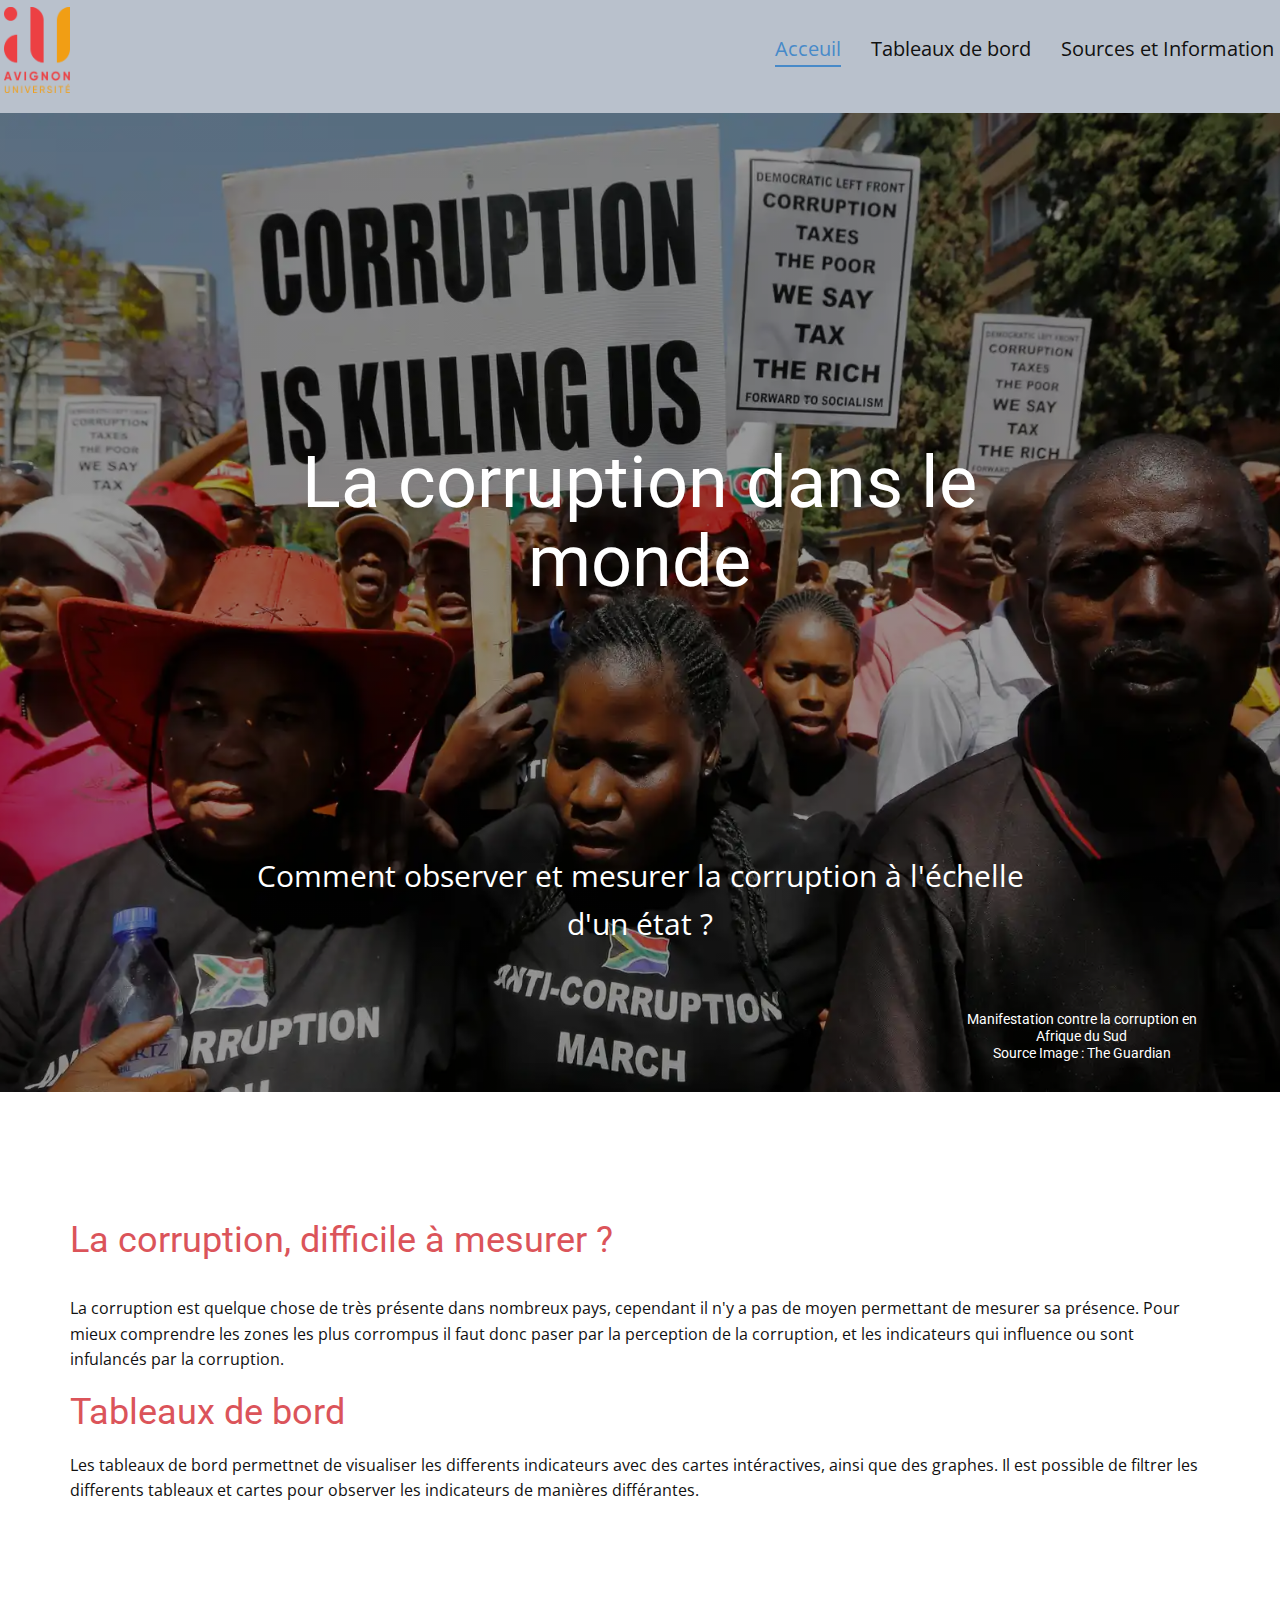
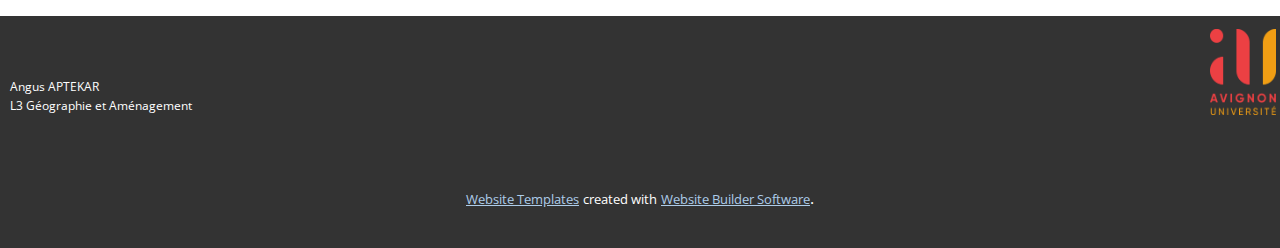
<file: Acceuil.html>
<!DOCTYPE html>
<html style="font-size: 16px;">
  <head>
    <meta name="viewport" content="width=device-width, initial-scale=1.0">
    <meta charset="utf-8">
    <meta name="keywords" content="La corruption dans le monde">
    <meta name="description" content="">
    <meta name="page_type" content="np-template-header-footer-from-plugin">
    <title>Acceuil</title>
    <link rel="stylesheet" href="nicepage.css" media="screen">
<link rel="stylesheet" href="Acceuil.css" media="screen">
    <script class="u-script" type="text/javascript" src="jquery.js" defer=""></script>
    <script class="u-script" type="text/javascript" src="nicepage.js" defer=""></script>
    <meta name="generator" content="Nicepage 3.26.0, nicepage.com">
    <link id="u-theme-google-font" rel="stylesheet" href="https://fonts.googleapis.com/css?family=Roboto:100,100i,300,300i,400,400i,500,500i,700,700i,900,900i|Open+Sans:300,300i,400,400i,600,600i,700,700i,800,800i">
    
    
    
    <script type="application/ld+json">{
		"@context": "http://schema.org",
		"@type": "Organization",
		"name": "Site1",
		"logo": "images/1200px-Universit_dAvignon_logo_2018.svg.png"
}</script>
    <meta name="theme-color" content="#478ac9">
    <meta property="og:title" content="Acceuil">
    <meta property="og:description" content="">
    <meta property="og:type" content="website">
  </head>
  <body class="u-body"><header class="u-clearfix u-header u-palette-5-base u-header" id="sec-5f8c"><div class="u-clearfix u-sheet u-sheet-1">
        <a href="https://univ-avignon.fr/" class="u-image u-logo u-image-1" data-image-width="1200" data-image-height="1487" title="Site Université d'Avignon">
          <img src="images/1200px-Universit_dAvignon_logo_2018.svg.png" class="u-logo-image u-logo-image-1">
        </a>
        <nav class="u-menu u-menu-dropdown u-offcanvas u-menu-1">
          <div class="menu-collapse" style="font-size: 1.25rem; letter-spacing: 0px;">
            <a class="u-button-style u-custom-active-border-color u-custom-border u-custom-border-color u-custom-borders u-custom-color u-custom-hover-border-color u-custom-left-right-menu-spacing u-custom-padding-bottom u-custom-text-color u-custom-text-hover-color u-custom-top-bottom-menu-spacing u-nav-link u-text-active-palette-1-base u-text-hover-palette-2-base" href="#">
              <svg><use xmlns:xlink="http://www.w3.org/1999/xlink" xlink:href="#menu-hamburger"></use></svg>
              <svg version="1.1" xmlns="http://www.w3.org/2000/svg" xmlns:xlink="http://www.w3.org/1999/xlink"><defs><symbol id="menu-hamburger" viewBox="0 0 16 16" style="width: 16px; height: 16px;"><rect y="1" width="16" height="2"></rect><rect y="7" width="16" height="2"></rect><rect y="13" width="16" height="2"></rect>
</symbol>
</defs></svg>
            </a>
          </div>
          <div class="u-custom-menu u-nav-container">
            <ul class="u-nav u-spacing-30 u-unstyled u-nav-1"><li class="u-nav-item"><a class="u-border-2 u-border-active-palette-1-base u-border-hover-palette-1-light-1 u-border-no-left u-border-no-right u-border-no-top u-button-style u-nav-link u-text-active-palette-1-base u-text-hover-white" href="Acceuil.html" style="padding: 6px 0px;">Acceuil</a>
</li><li class="u-nav-item"><a class="u-border-2 u-border-active-palette-1-base u-border-hover-palette-1-light-1 u-border-no-left u-border-no-right u-border-no-top u-button-style u-nav-link u-text-active-palette-1-base u-text-hover-white" href="Tableaux-de-bord.html" style="padding: 6px 0px;">Tableaux de bord</a>
</li><li class="u-nav-item"><a class="u-border-2 u-border-active-palette-1-base u-border-hover-palette-1-light-1 u-border-no-left u-border-no-right u-border-no-top u-button-style u-nav-link u-text-active-palette-1-base u-text-hover-white" href="Sources-et-Information.html" style="padding: 6px 0px;">Sources et Information</a>
</li></ul>
          </div>
          <div class="u-custom-menu u-nav-container-collapse">
            <div class="u-black u-container-style u-inner-container-layout u-opacity u-opacity-95 u-sidenav">
              <div class="u-inner-container-layout u-sidenav-overflow">
                <div class="u-menu-close"></div>
                <ul class="u-align-center u-nav u-popupmenu-items u-unstyled u-nav-2"><li class="u-nav-item"><a class="u-button-style u-nav-link" href="Acceuil.html" style="padding: 6px 0px;">Acceuil</a>
</li><li class="u-nav-item"><a class="u-button-style u-nav-link" href="Tableaux-de-bord.html" style="padding: 6px 0px;">Tableaux de bord</a>
</li><li class="u-nav-item"><a class="u-button-style u-nav-link" href="Sources-et-Information.html" style="padding: 6px 0px;">Sources et Information</a>
</li></ul>
              </div>
            </div>
            <div class="u-black u-menu-overlay u-opacity u-opacity-70"></div>
          </div>
        </nav>
      </div></header>
    <section class="u-align-center u-clearfix u-image u-shading u-section-1" src="" data-image-width="2020" data-image-height="1212" id="sec-dd29">
      <div class="u-clearfix u-sheet u-sheet-1">
        <h1 class="u-text u-title u-text-1">La corruption dans le monde</h1>
        <p class="u-large-text u-text u-text-variant u-text-2">Comment observer et mesurer la corruption à l'éch​elle d'un état ?</p>
        <h6 class="u-text u-text-3">Manifestation contre la corruption en Afrique du Sud<br>Source Image : The Guardian
        </h6>
      </div>
    </section>
    <section class="u-align-left u-clearfix u-section-2" id="sec-d395">
      <div class="u-clearfix u-sheet u-valign-middle u-sheet-1">
        <div class="fr-view u-clearfix u-rich-text u-text u-text-1">
          <h2 style="text-align: left;">
            <span style="line-height: 2.0;">
              <span class="u-text-palette-2-base">La corruption, difficile à mesurer ?</span>
            </span>
          </h2>
          <p style="text-align: left;">La corruption est quelque chose de très présente dans nombreux pays, cependant il n'y a pas de moyen permettant de mesurer sa présence. Pour mieux comprendre les zones les plus corrompus il faut donc paser par la perception de la corruption, et les indicateurs qui influence ou sont infulancés par la corruption.&nbsp;</p>
          <h2 style="text-align: left;">
            <span class="u-text-palette-2-base">Tableaux de bord</span>
          </h2>
          <p style="text-align: left;">Les tableaux de bord permettnet de visualiser les differents indicateurs avec des cartes intéractives, ainsi que des graphes. Il est possible de filtrer les differents tableaux et cartes pour observer les indicateurs de manières différantes.</p>
        </div>
      </div>
    </section>
    
    
    <footer class="u-align-center u-clearfix u-footer u-grey-80 u-footer" id="sec-483b"><div class="u-clearfix u-sheet u-sheet-1">
        <p class="u-align-left u-small-text u-text u-text-variant u-text-1">Angus APTEKAR<br>L3 Géographie et Aménagement
        </p>
        <a href="https://univ-avignon.fr/" class="u-image u-logo u-image-1" data-image-width="1200" data-image-height="1487" title="Site Université d'Avignon">
          <img src="images/1200px-Universit_dAvignon_logo_2018.svg.png" class="u-logo-image u-logo-image-1">
        </a>
      </div></footer>
    <section class="u-backlink u-clearfix u-grey-80">
      <a class="u-link" href="https://nicepage.com/website-templates" target="_blank">
        <span>Website Templates</span>
      </a>
      <p class="u-text">
        <span>created with</span>
      </p>
      <a class="u-link" href="https://nicepage.com/" target="_blank">
        <span>Website Builder Software</span>
      </a>. 
    </section>
  </body>
</html>
</file>
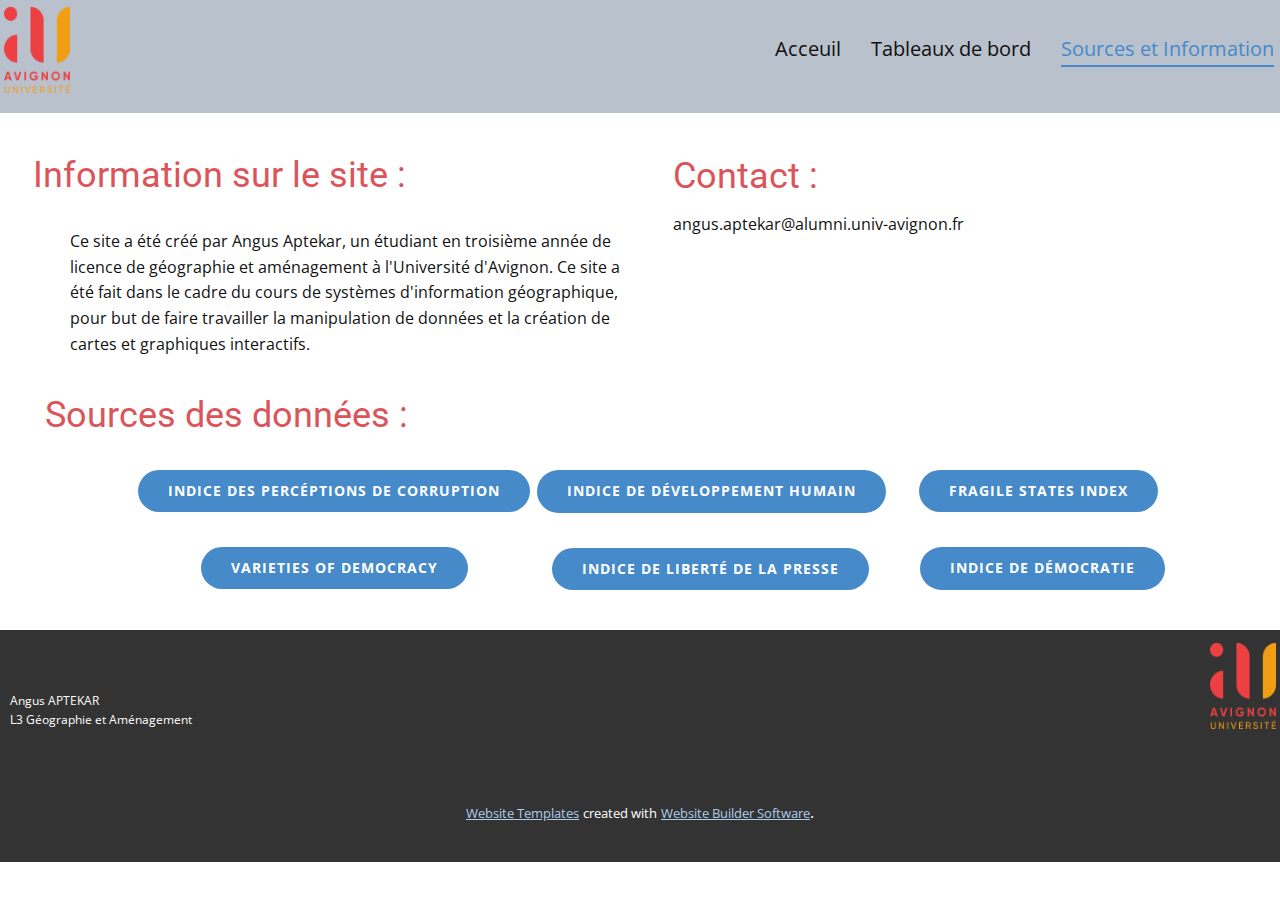
<file: Sources-et-Information.html>
<!DOCTYPE html>
<html style="font-size: 16px;">
  <head>
    <meta name="viewport" content="width=device-width, initial-scale=1.0">
    <meta charset="utf-8">
    <meta name="keywords" content="Sources des données :">
    <meta name="description" content="">
    <meta name="page_type" content="np-template-header-footer-from-plugin">
    <title>Sources et Information</title>
    <link rel="stylesheet" href="nicepage.css" media="screen">
<link rel="stylesheet" href="Sources-et-Information.css" media="screen">
    <script class="u-script" type="text/javascript" src="jquery.js" defer=""></script>
    <script class="u-script" type="text/javascript" src="nicepage.js" defer=""></script>
    <meta name="generator" content="Nicepage 3.26.0, nicepage.com">
    <link id="u-theme-google-font" rel="stylesheet" href="https://fonts.googleapis.com/css?family=Roboto:100,100i,300,300i,400,400i,500,500i,700,700i,900,900i|Open+Sans:300,300i,400,400i,600,600i,700,700i,800,800i">
    
    
    
    <script type="application/ld+json">{
		"@context": "http://schema.org",
		"@type": "Organization",
		"name": "Site1",
		"logo": "images/1200px-Universit_dAvignon_logo_2018.svg.png"
}</script>
    <meta name="theme-color" content="#478ac9">
    <meta property="og:title" content="Sources et Information">
    <meta property="og:description" content="">
    <meta property="og:type" content="website">
  </head>
  <body class="u-body"><header class="u-clearfix u-header u-palette-5-base u-header" id="sec-5f8c"><div class="u-clearfix u-sheet u-sheet-1">
        <a href="https://univ-avignon.fr/" class="u-image u-logo u-image-1" data-image-width="1200" data-image-height="1487" title="Site Université d'Avignon">
          <img src="images/1200px-Universit_dAvignon_logo_2018.svg.png" class="u-logo-image u-logo-image-1">
        </a>
        <nav class="u-menu u-menu-dropdown u-offcanvas u-menu-1">
          <div class="menu-collapse" style="font-size: 1.25rem; letter-spacing: 0px;">
            <a class="u-button-style u-custom-active-border-color u-custom-border u-custom-border-color u-custom-borders u-custom-color u-custom-hover-border-color u-custom-left-right-menu-spacing u-custom-padding-bottom u-custom-text-color u-custom-text-hover-color u-custom-top-bottom-menu-spacing u-nav-link u-text-active-palette-1-base u-text-hover-palette-2-base" href="#">
              <svg><use xmlns:xlink="http://www.w3.org/1999/xlink" xlink:href="#menu-hamburger"></use></svg>
              <svg version="1.1" xmlns="http://www.w3.org/2000/svg" xmlns:xlink="http://www.w3.org/1999/xlink"><defs><symbol id="menu-hamburger" viewBox="0 0 16 16" style="width: 16px; height: 16px;"><rect y="1" width="16" height="2"></rect><rect y="7" width="16" height="2"></rect><rect y="13" width="16" height="2"></rect>
</symbol>
</defs></svg>
            </a>
          </div>
          <div class="u-custom-menu u-nav-container">
            <ul class="u-nav u-spacing-30 u-unstyled u-nav-1"><li class="u-nav-item"><a class="u-border-2 u-border-active-palette-1-base u-border-hover-palette-1-light-1 u-border-no-left u-border-no-right u-border-no-top u-button-style u-nav-link u-text-active-palette-1-base u-text-hover-white" href="Acceuil.html" style="padding: 6px 0px;">Acceuil</a>
</li><li class="u-nav-item"><a class="u-border-2 u-border-active-palette-1-base u-border-hover-palette-1-light-1 u-border-no-left u-border-no-right u-border-no-top u-button-style u-nav-link u-text-active-palette-1-base u-text-hover-white" href="Tableaux-de-bord.html" style="padding: 6px 0px;">Tableaux de bord</a>
</li><li class="u-nav-item"><a class="u-border-2 u-border-active-palette-1-base u-border-hover-palette-1-light-1 u-border-no-left u-border-no-right u-border-no-top u-button-style u-nav-link u-text-active-palette-1-base u-text-hover-white" href="Sources-et-Information.html" style="padding: 6px 0px;">Sources et Information</a>
</li></ul>
          </div>
          <div class="u-custom-menu u-nav-container-collapse">
            <div class="u-black u-container-style u-inner-container-layout u-opacity u-opacity-95 u-sidenav">
              <div class="u-inner-container-layout u-sidenav-overflow">
                <div class="u-menu-close"></div>
                <ul class="u-align-center u-nav u-popupmenu-items u-unstyled u-nav-2"><li class="u-nav-item"><a class="u-button-style u-nav-link" href="Acceuil.html" style="padding: 6px 0px;">Acceuil</a>
</li><li class="u-nav-item"><a class="u-button-style u-nav-link" href="Tableaux-de-bord.html" style="padding: 6px 0px;">Tableaux de bord</a>
</li><li class="u-nav-item"><a class="u-button-style u-nav-link" href="Sources-et-Information.html" style="padding: 6px 0px;">Sources et Information</a>
</li></ul>
              </div>
            </div>
            <div class="u-black u-menu-overlay u-opacity u-opacity-70"></div>
          </div>
        </nav>
      </div></header>
    <section class="u-clearfix u-section-1" id="sec-4f73">
      <div class="u-clearfix u-sheet u-sheet-1">
        <h2 class="u-text u-text-palette-2-base u-text-1"> Information sur le site :</h2>
        <h2 class="u-text u-text-palette-2-base u-text-2"> Contact :</h2>
        <p class="u-text u-text-3"> Ce site a été créé par Angus Aptekar, un étudiant en troisième année de licence de géographie et aménagement à l'Université d'Avignon. Ce site a été fait dans le cadre du cours de systèmes d'information géographique, pour but de faire travailler la manipulation de données et la création de cartes et graphiques interactifs.</p>
        <p class="u-text u-text-4"> angus.aptekar@alumni.univ-avignon.fr</p>
      </div>
    </section>
    <section class="u-clearfix u-section-2" id="sec-cab8">
      <div class="u-clearfix u-expanded-width u-gutter-0 u-layout-wrap u-layout-wrap-1">
        <div class="u-layout" style="">
          <div class="u-layout-row" style="">
            <div class="u-align-center u-container-style u-layout-cell u-left-cell u-size-60 u-size-xs-60 u-white u-layout-cell-1" src="">
              <div class="u-container-layout u-container-layout-1">
                <h2 class="u-align-left u-text u-text-palette-2-base u-text-1">Sources des données :</h2>
                <a href="https://www.transparency.org/en/cpi/2020/index/nzl" class="u-btn u-btn-round u-button-style u-hover-palette-1-light-1 u-palette-1-base u-radius-50 u-btn-1">Indice des percéptions de corruption</a>
                <a href="https://fragilestatesindex.org/" class="u-btn u-btn-round u-button-style u-hover-palette-1-light-1 u-palette-1-base u-radius-50 u-btn-2">Fragile states index</a>
                <a href="http://hdr.undp.org/en/content/human-development-index-hdi" class="u-btn u-btn-round u-button-style u-hover-palette-1-light-1 u-palette-1-base u-radius-50 u-btn-3">Indice de développement humain</a>
                <a href="https://www.v-dem.net/" class="u-btn u-btn-round u-button-style u-hover-palette-1-light-1 u-palette-1-base u-radius-50 u-btn-4">Varieties of democracy</a>
                <a href="https://www.eiu.com/n/campaigns/democracy-index-2020/" class="u-btn u-btn-round u-button-style u-hover-palette-1-light-1 u-palette-1-base u-radius-50 u-btn-5">Indice de démocratie</a>
                <a href="https://rsf.org/en/ranking" class="u-btn u-btn-round u-button-style u-hover-palette-1-light-1 u-palette-1-base u-radius-50 u-btn-6">Indice de liberté de la presse</a>
              </div>
            </div>
          </div>
        </div>
      </div>
    </section>
    
    
    <footer class="u-align-center u-clearfix u-footer u-grey-80 u-footer" id="sec-483b"><div class="u-clearfix u-sheet u-sheet-1">
        <p class="u-align-left u-small-text u-text u-text-variant u-text-1">Angus APTEKAR<br>L3 Géographie et Aménagement
        </p>
        <a href="https://univ-avignon.fr/" class="u-image u-logo u-image-1" data-image-width="1200" data-image-height="1487" title="Site Université d'Avignon">
          <img src="images/1200px-Universit_dAvignon_logo_2018.svg.png" class="u-logo-image u-logo-image-1">
        </a>
      </div></footer>
    <section class="u-backlink u-clearfix u-grey-80">
      <a class="u-link" href="https://nicepage.com/website-templates" target="_blank">
        <span>Website Templates</span>
      </a>
      <p class="u-text">
        <span>created with</span>
      </p>
      <a class="u-link" href="https://nicepage.com/" target="_blank">
        <span>Website Builder Software</span>
      </a>. 
    </section>
  </body>
</html>
</file>
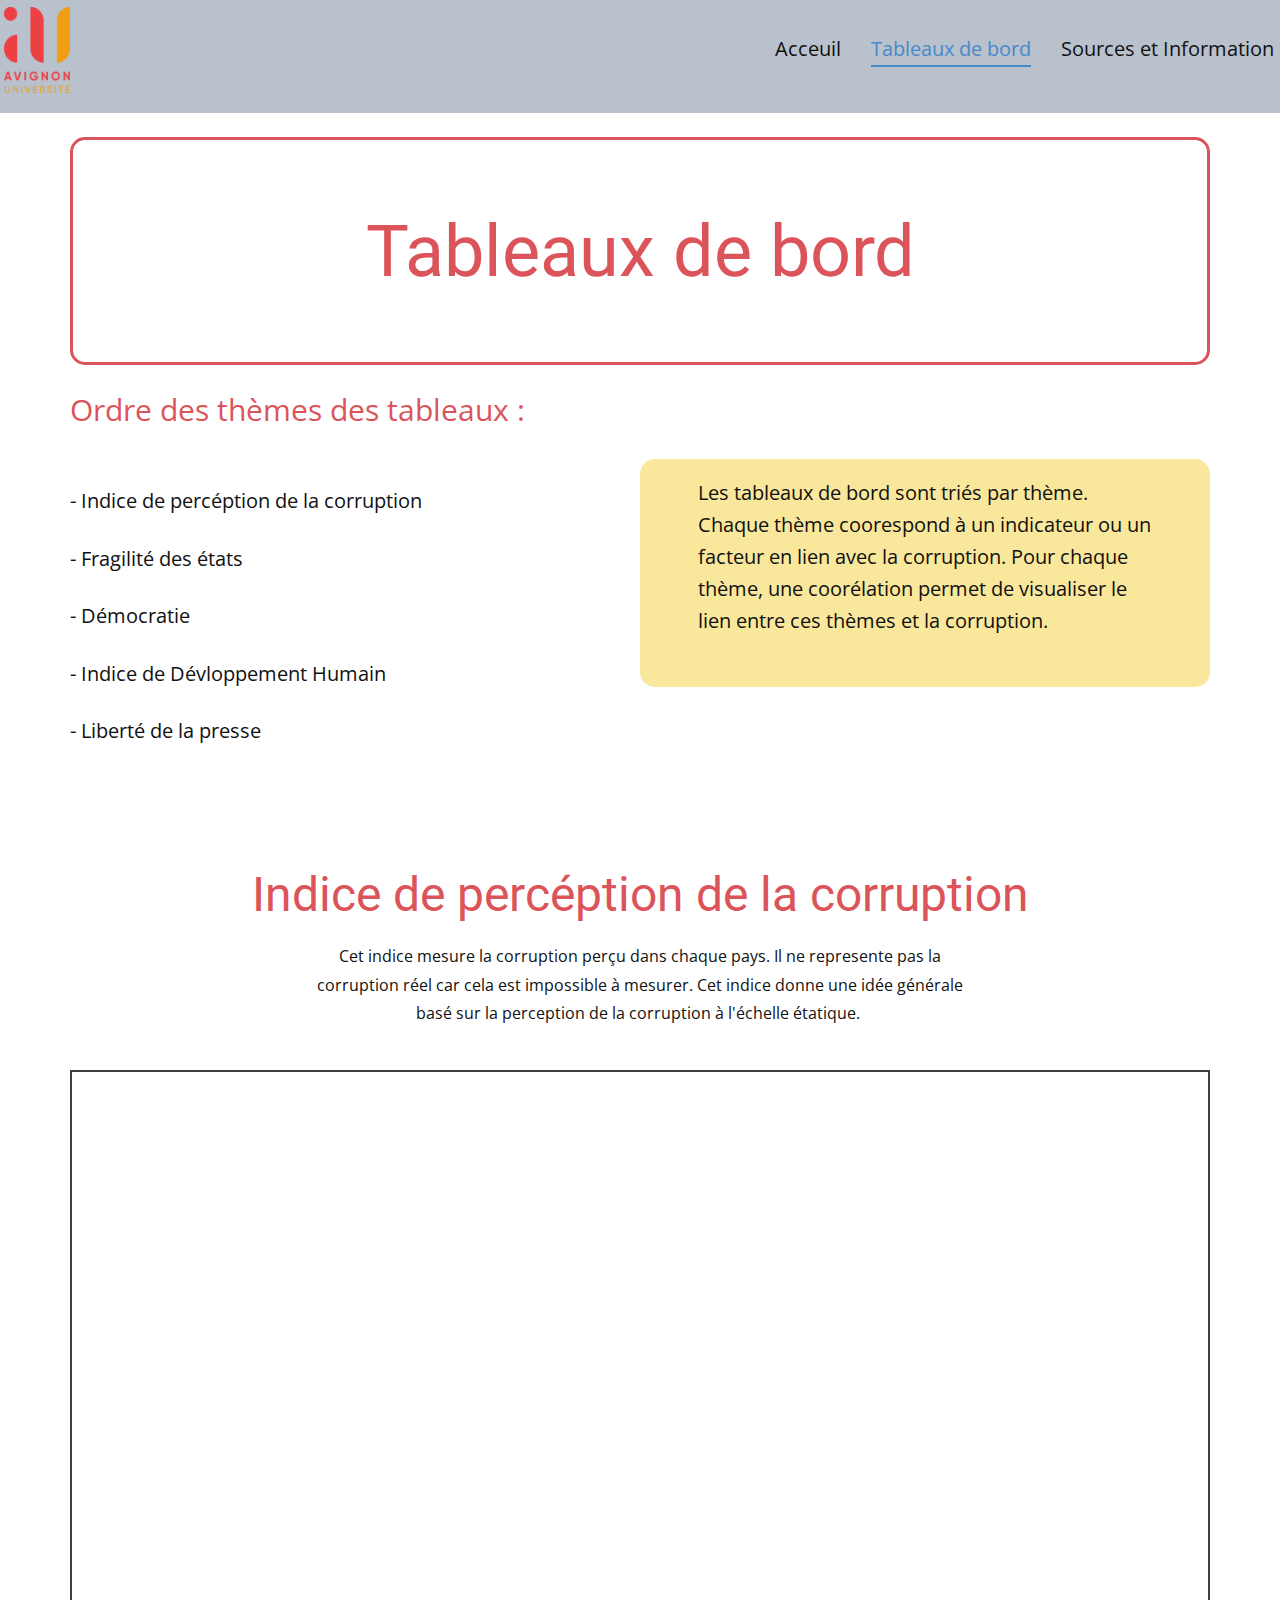
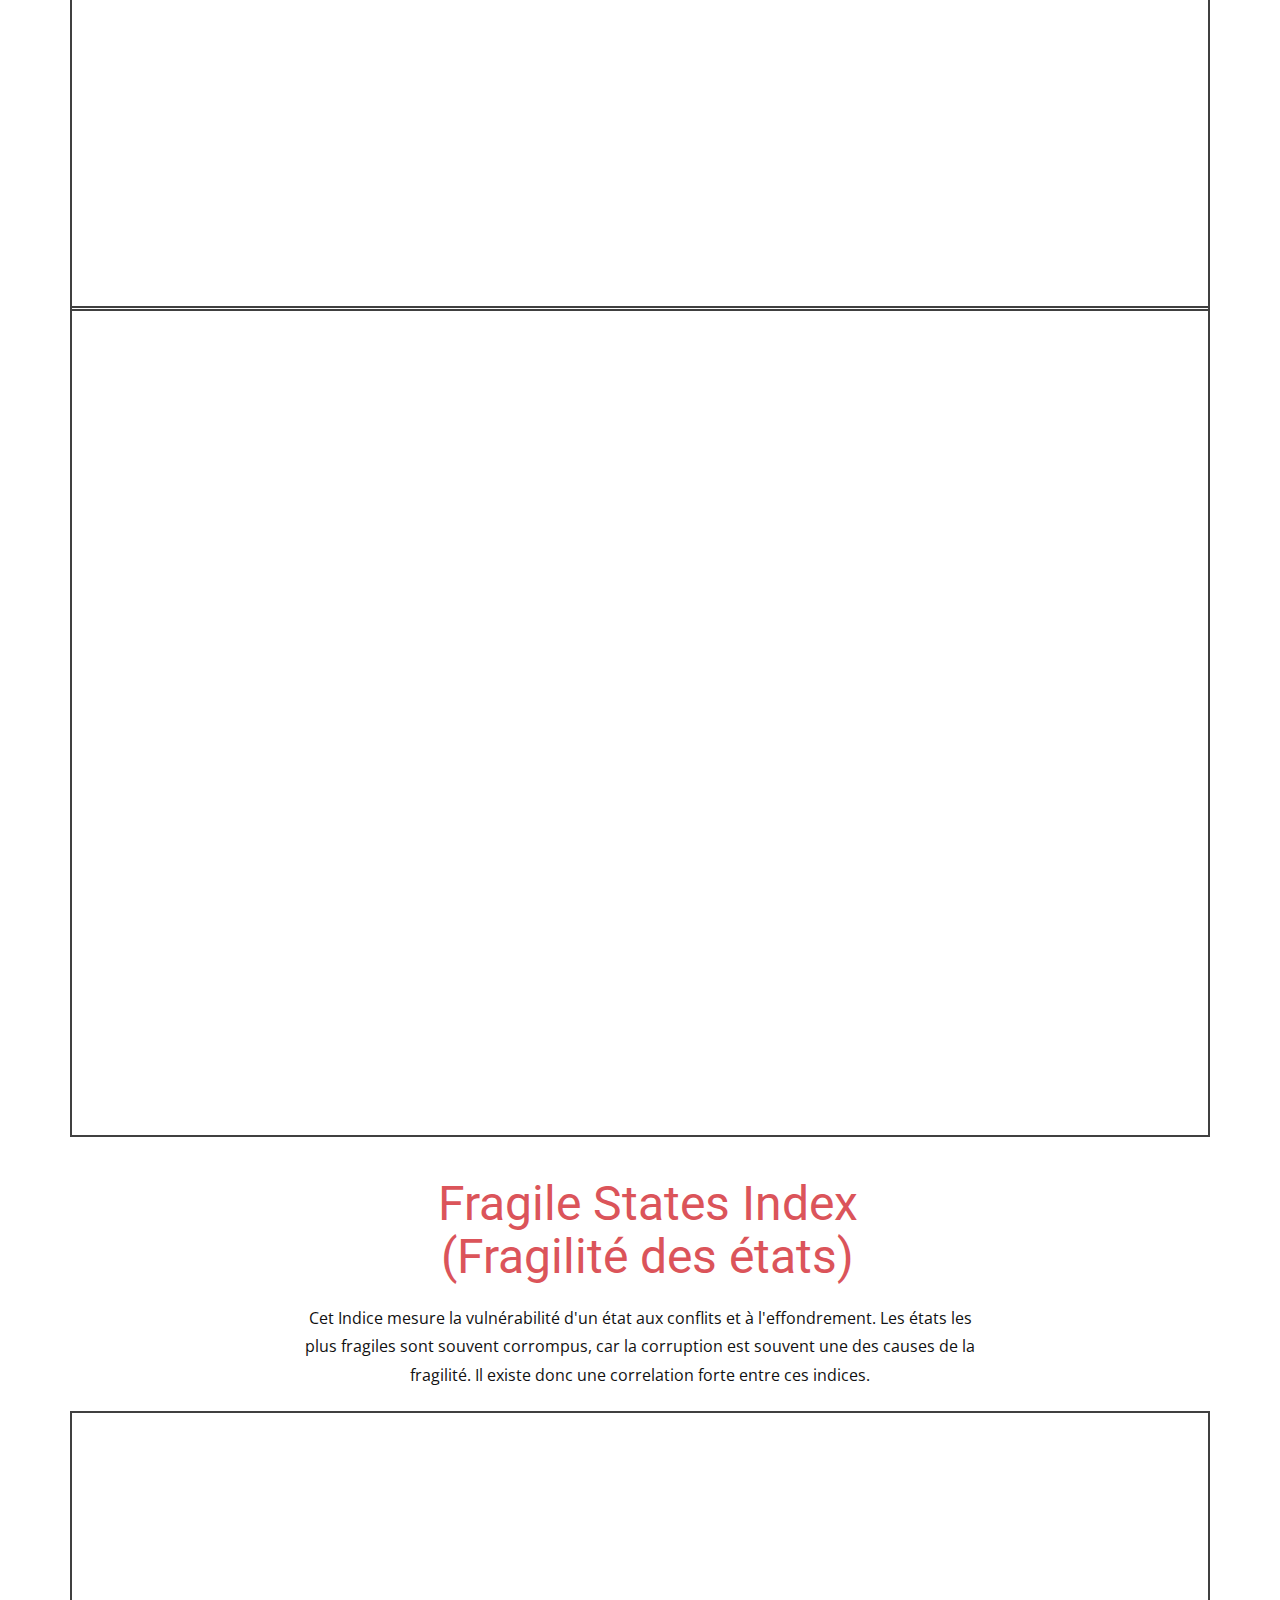
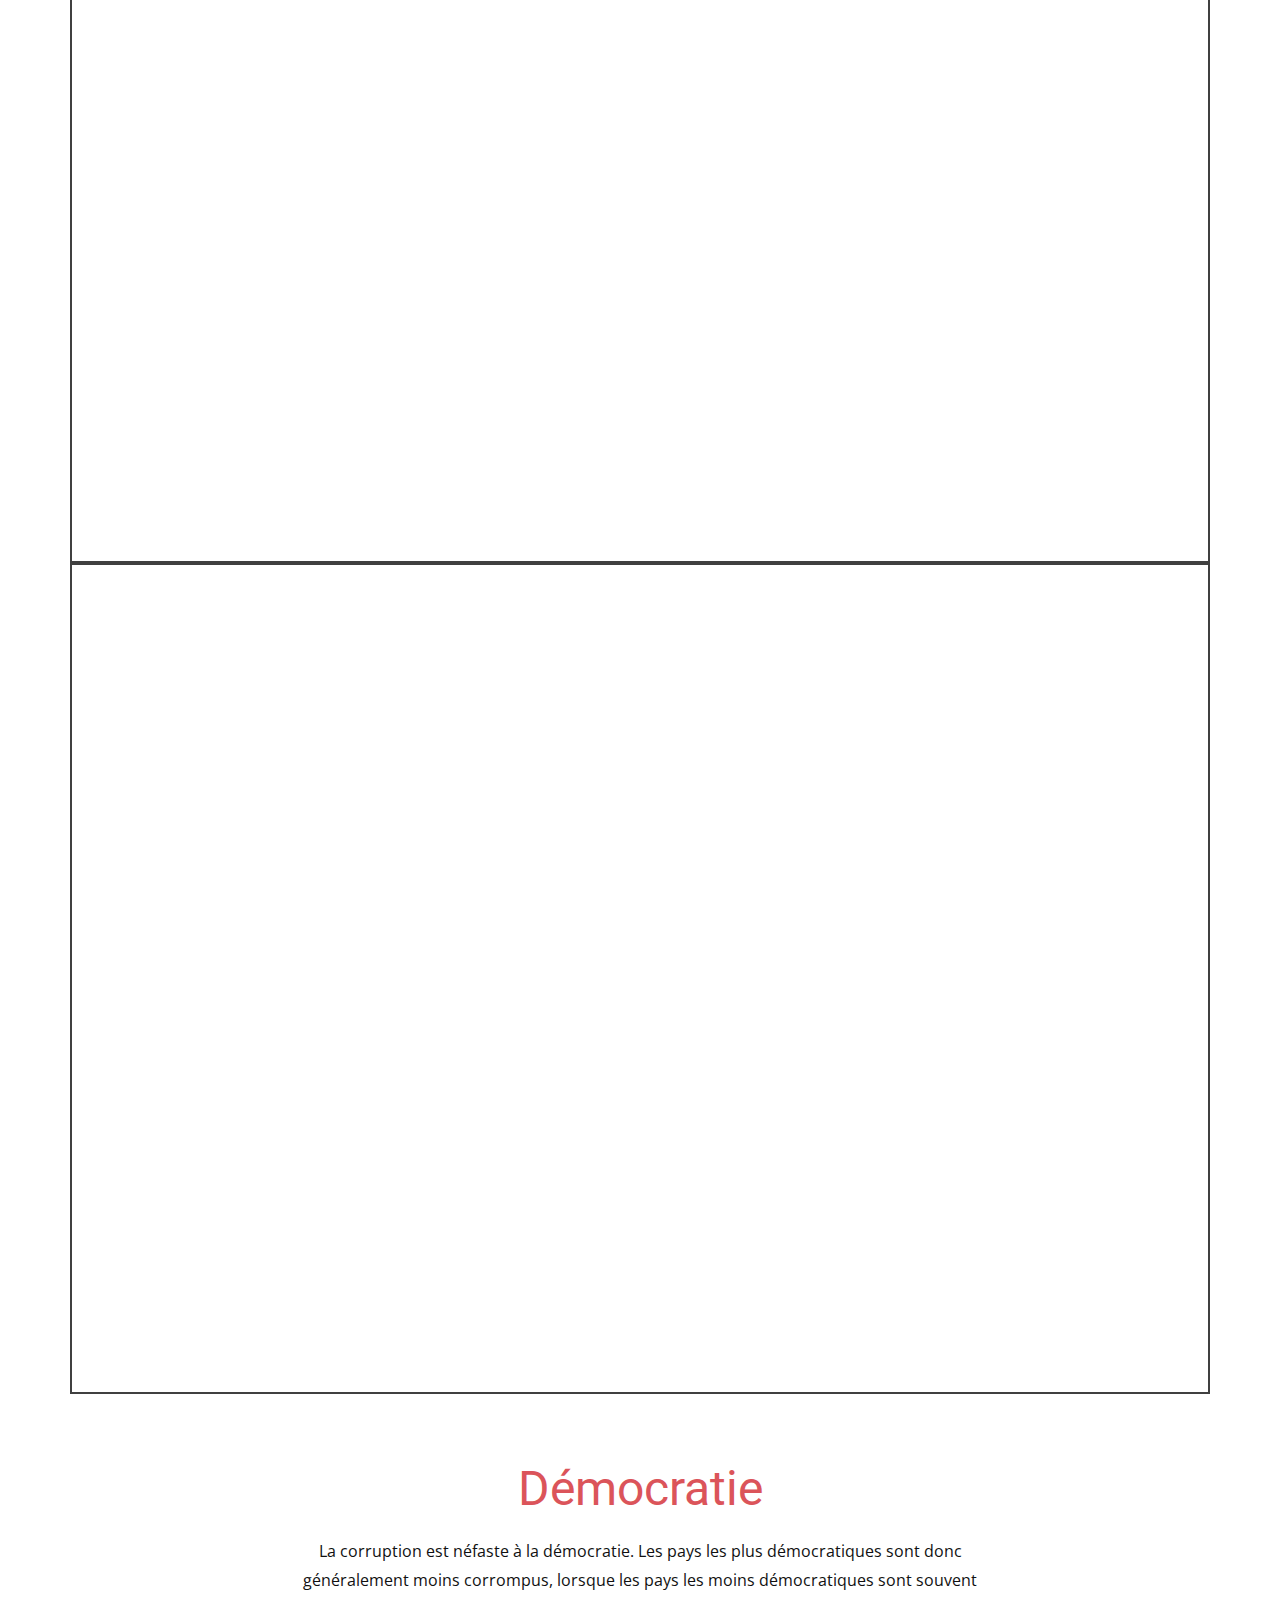
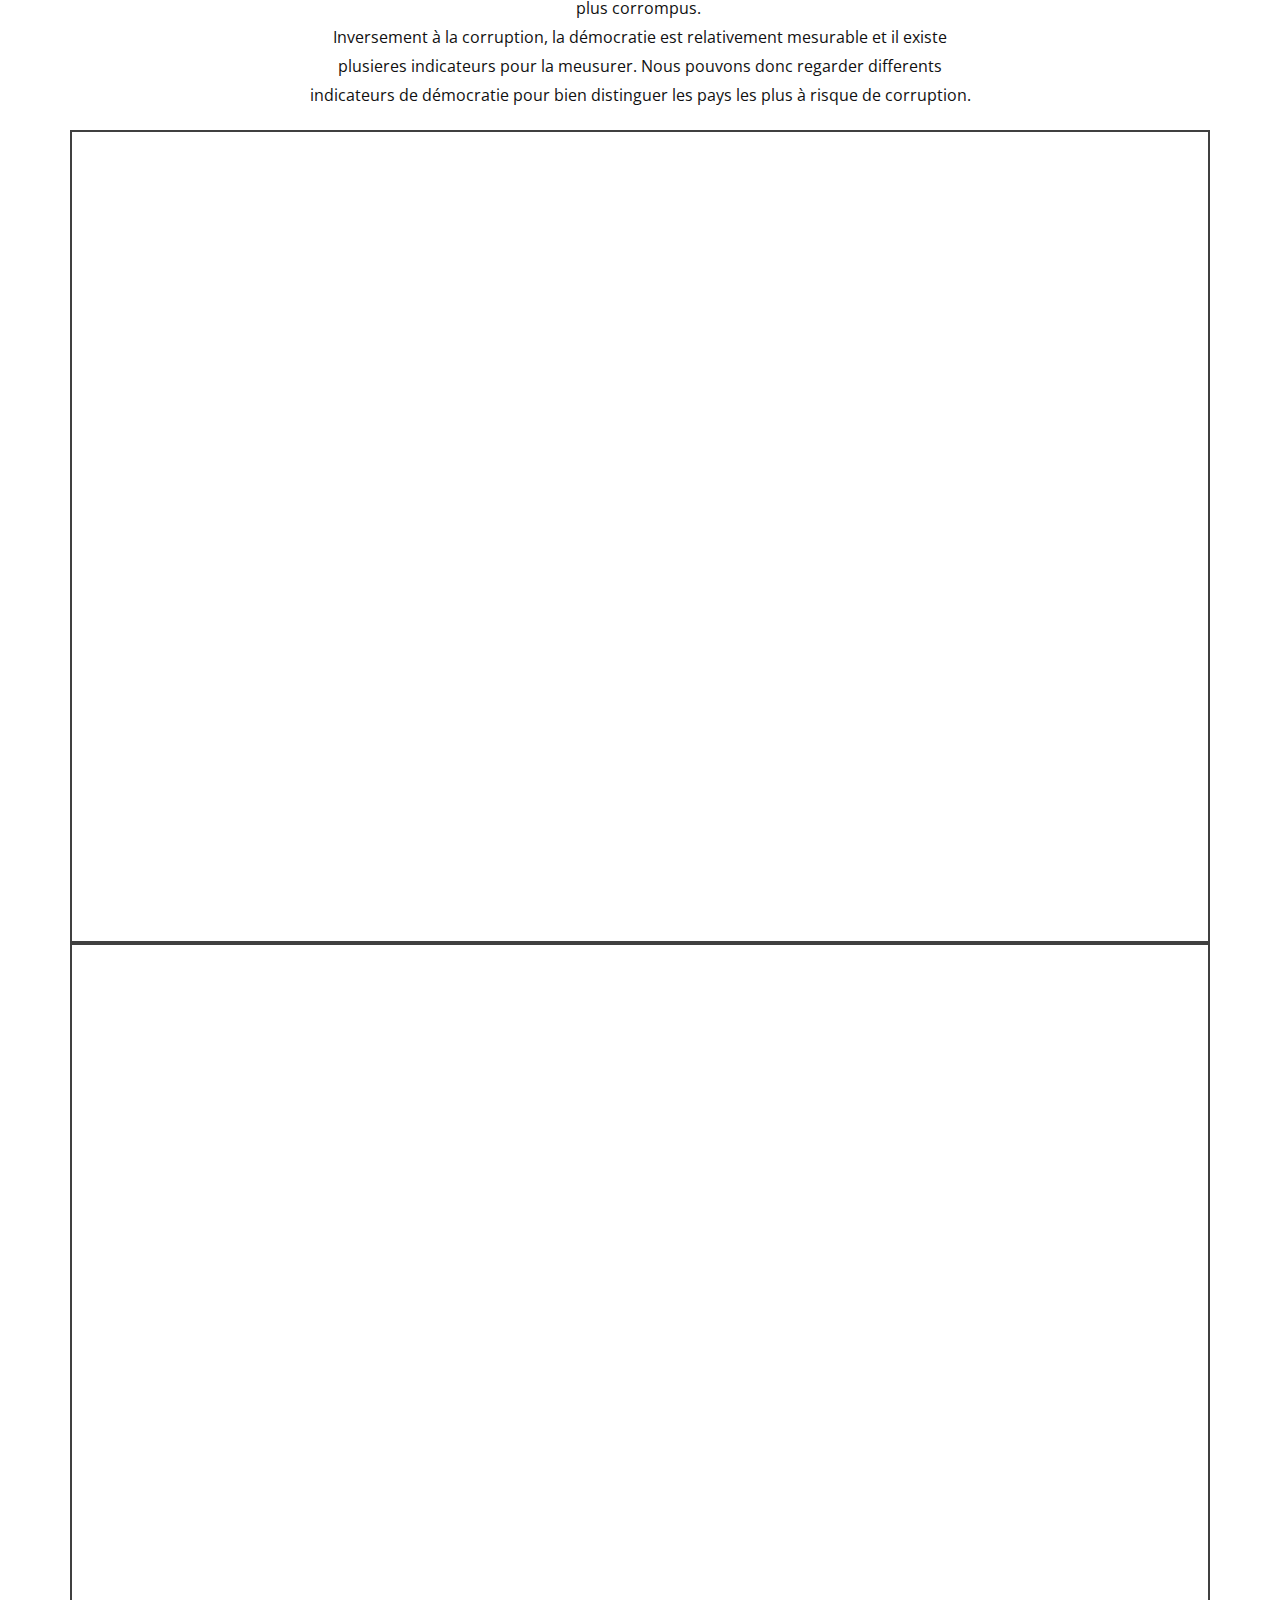
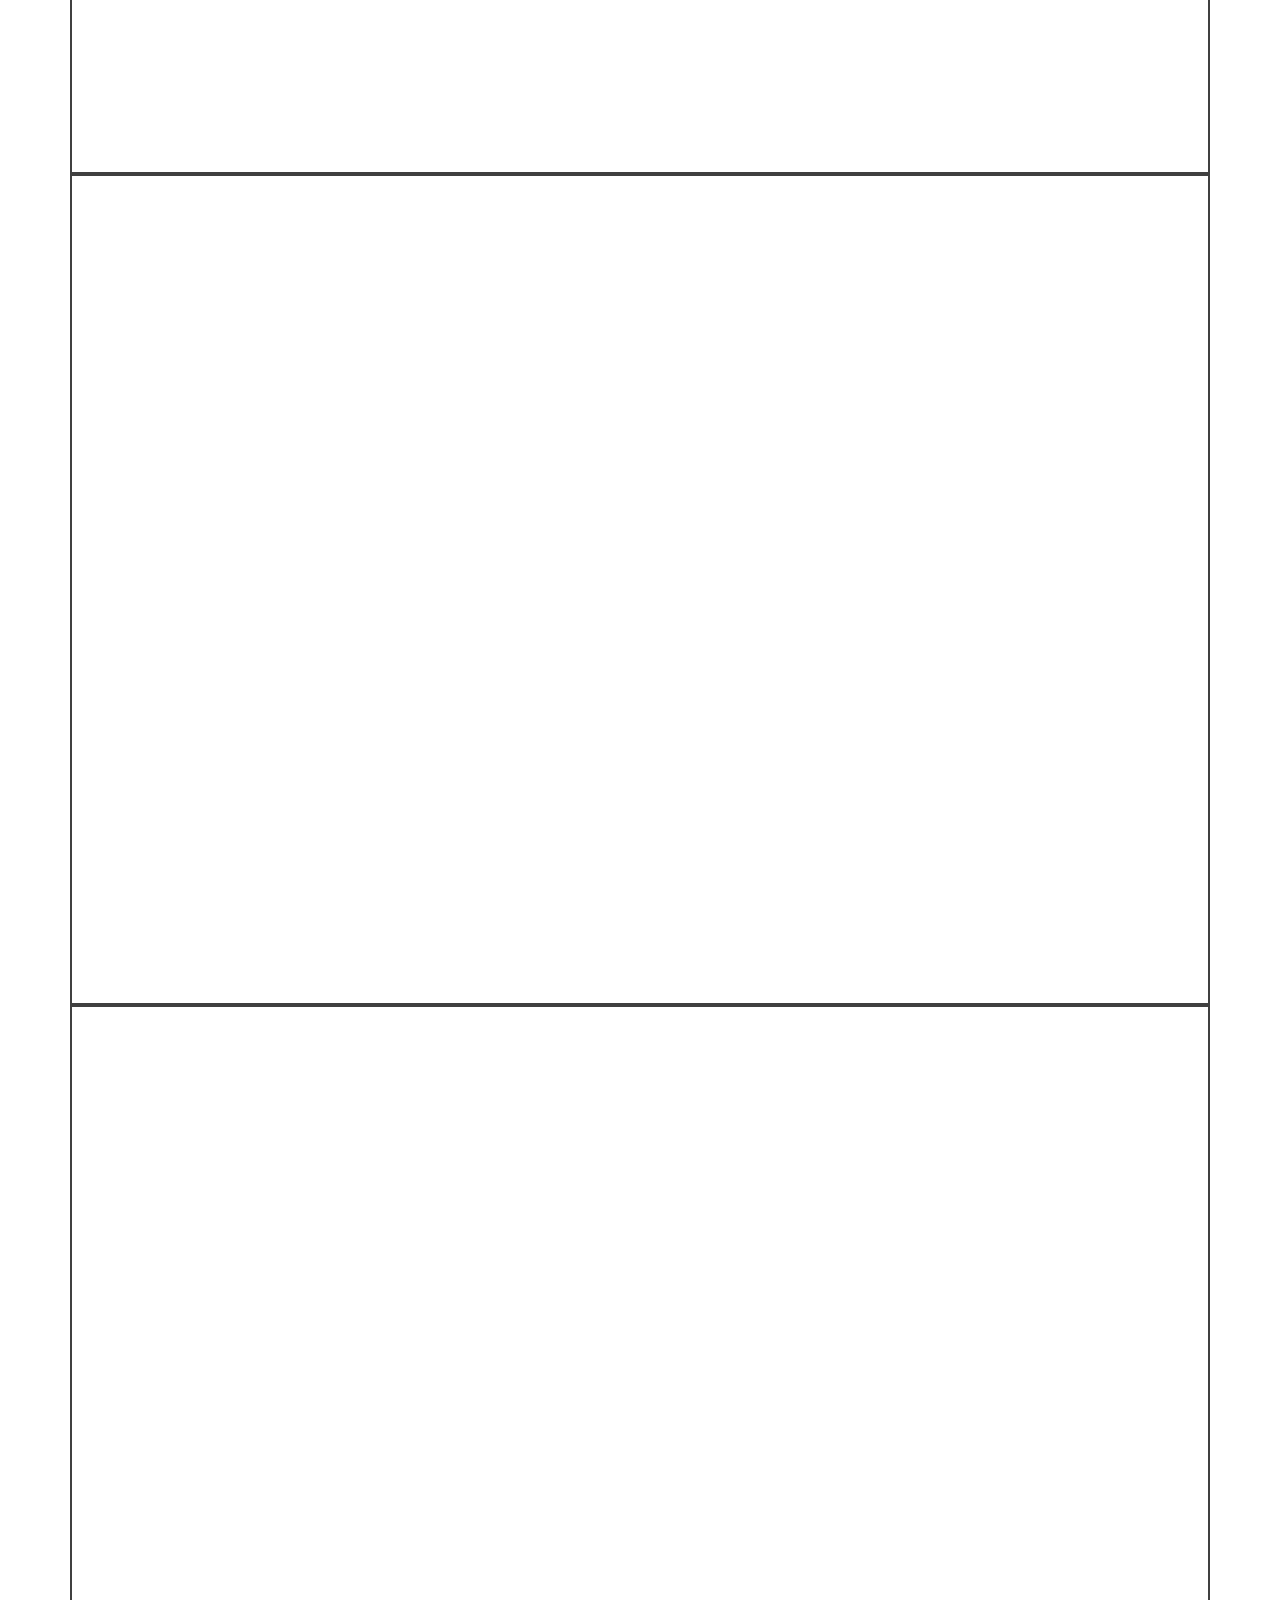
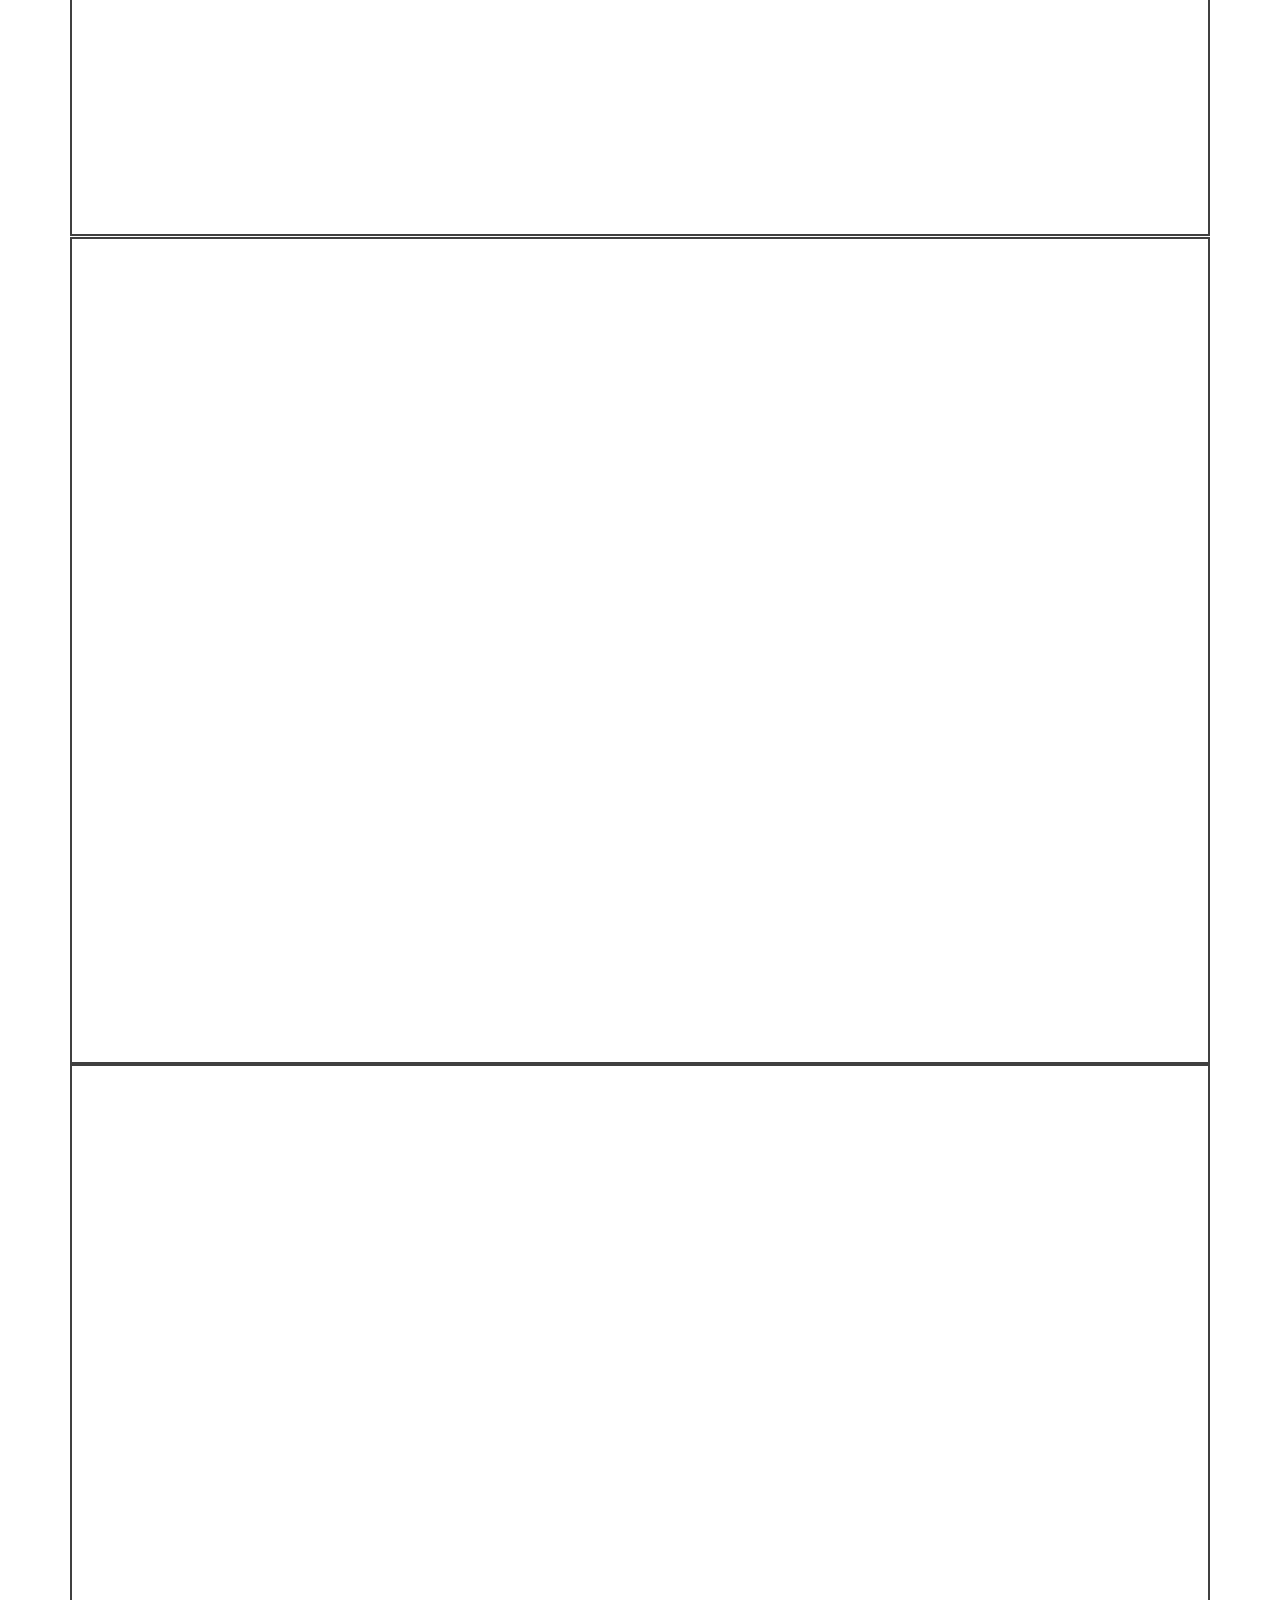
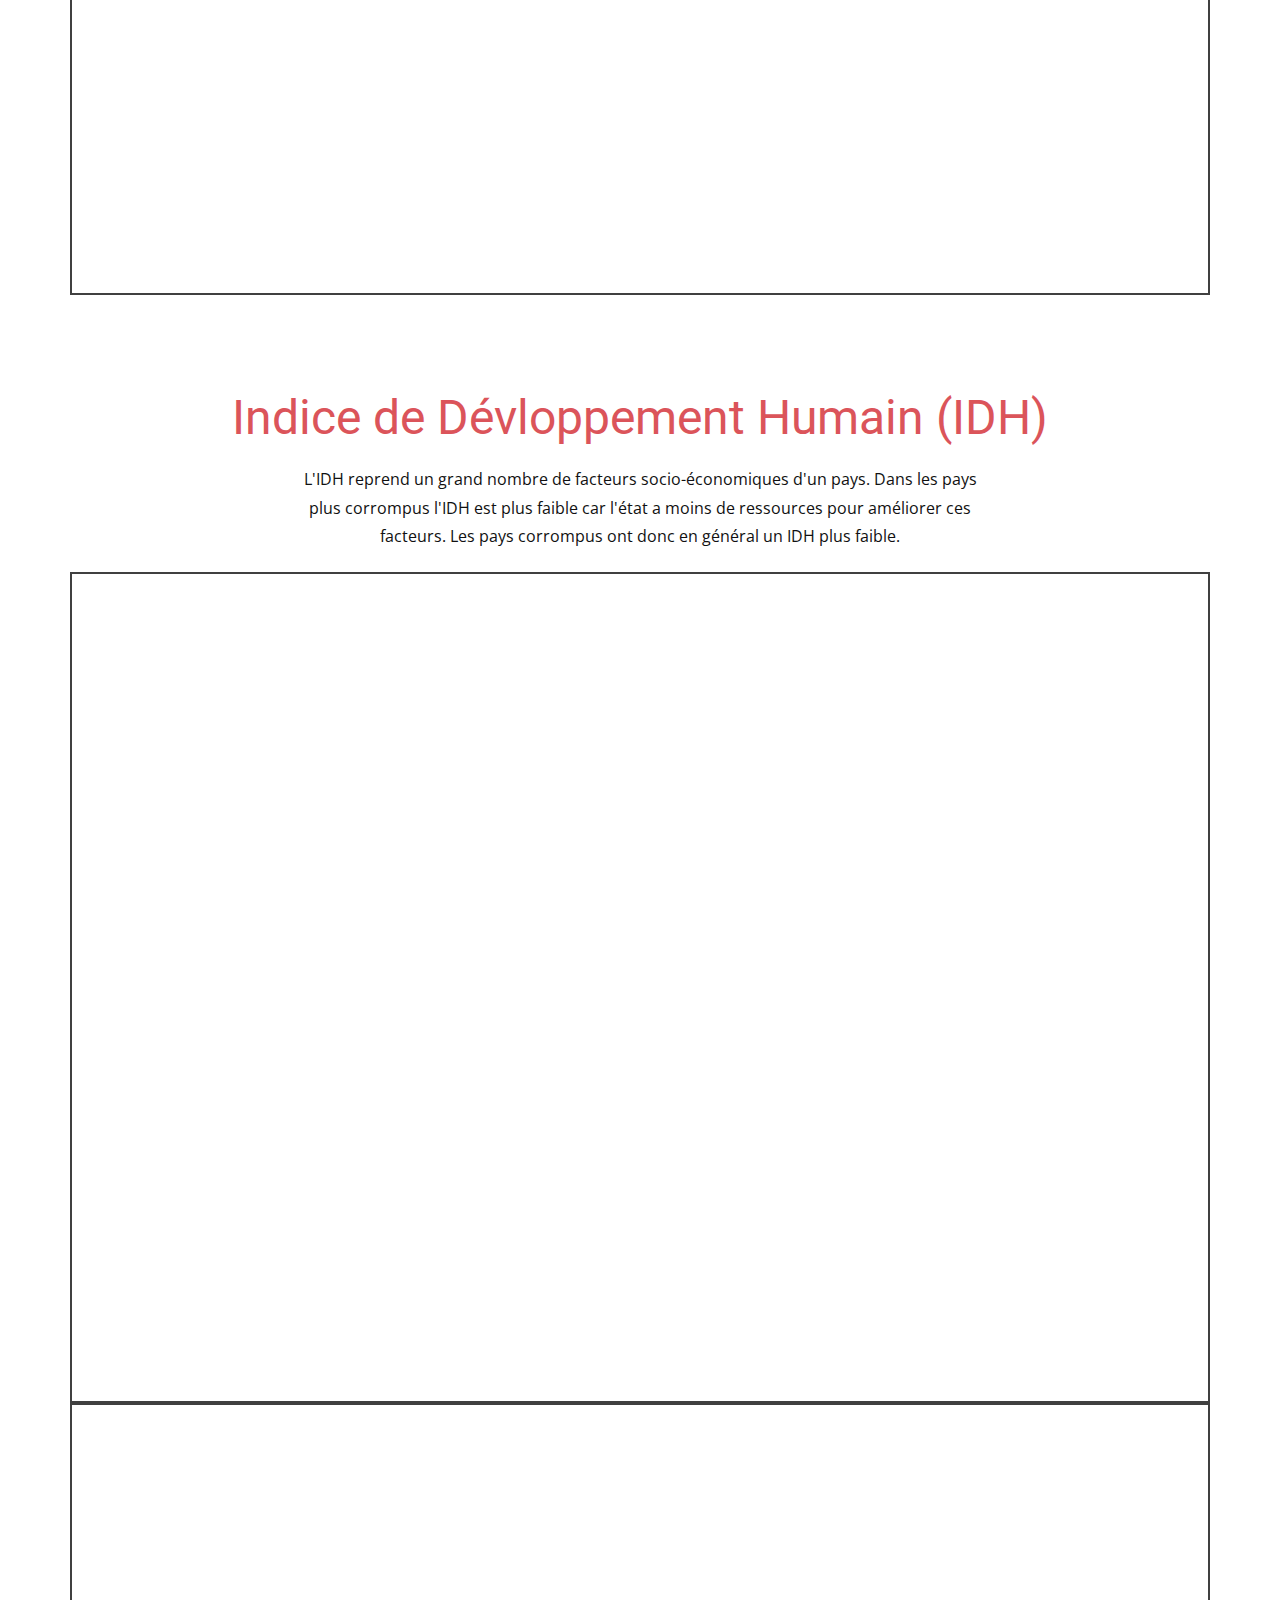
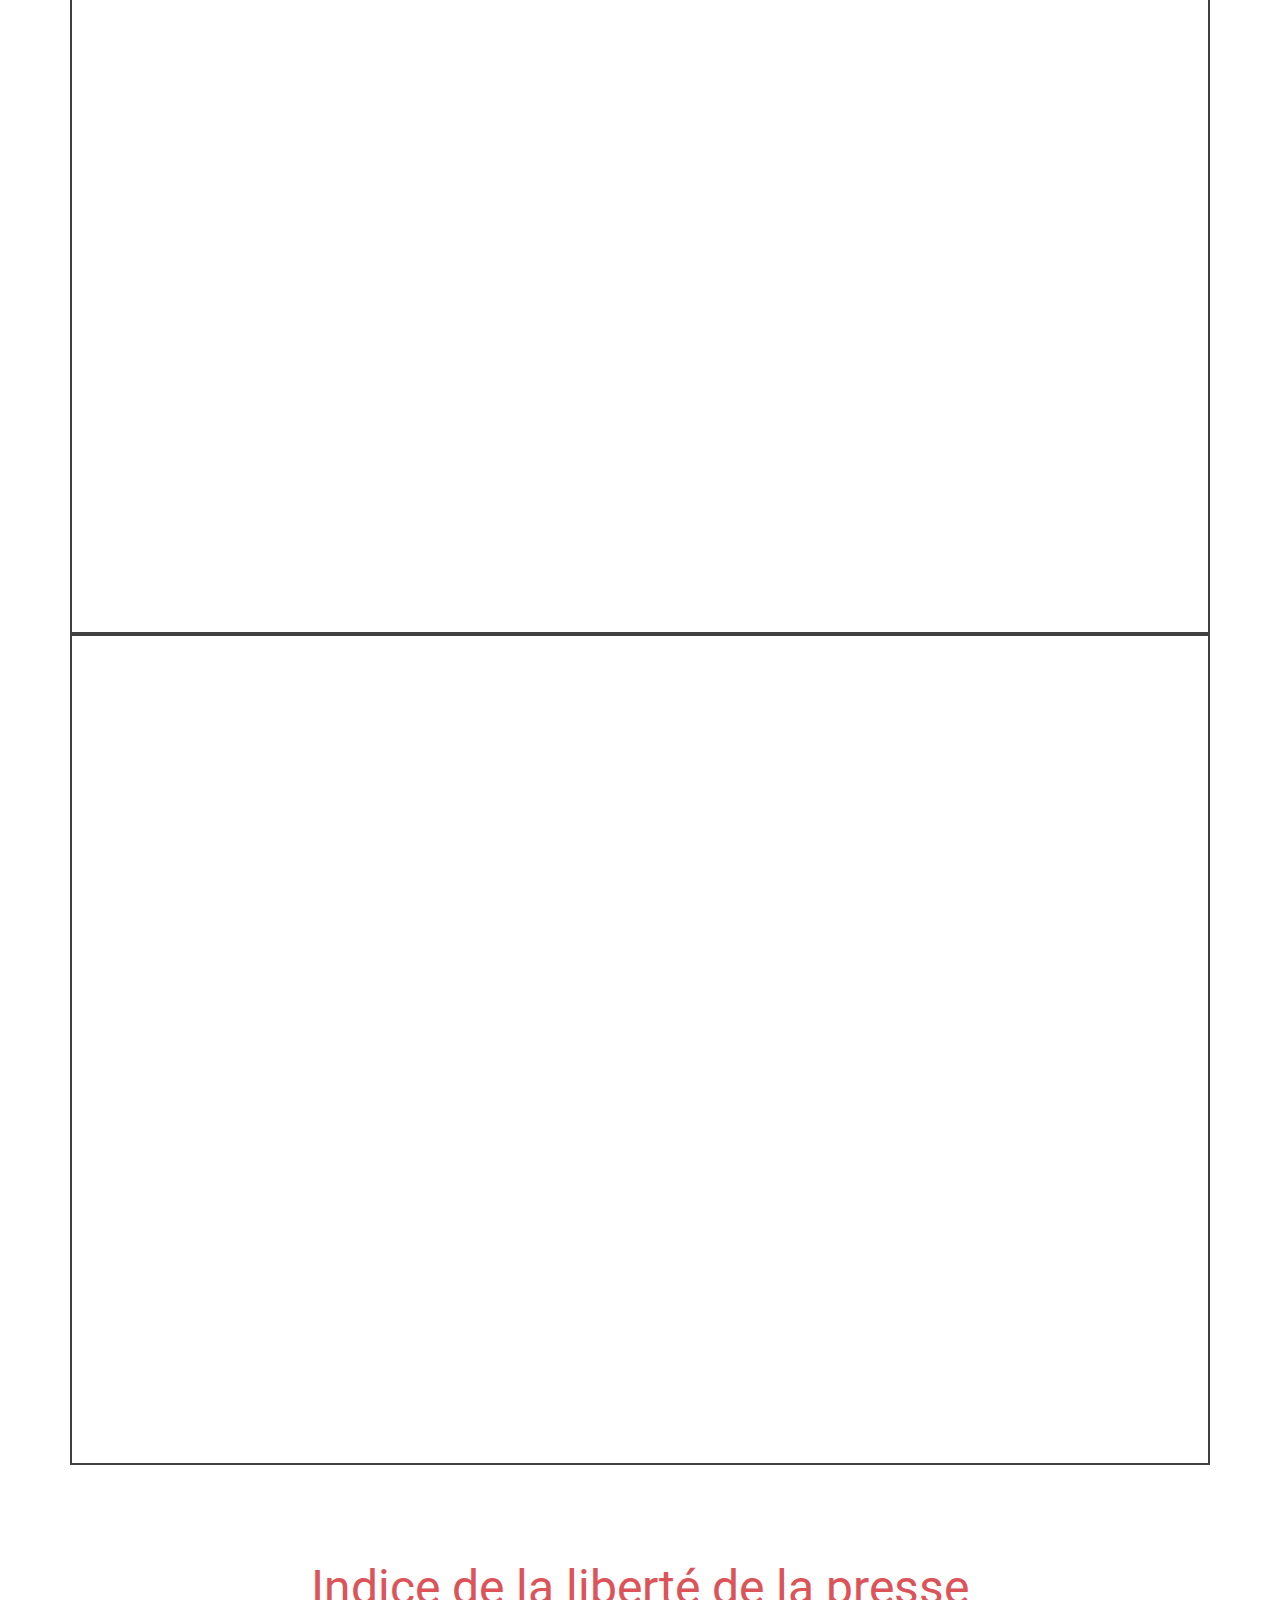
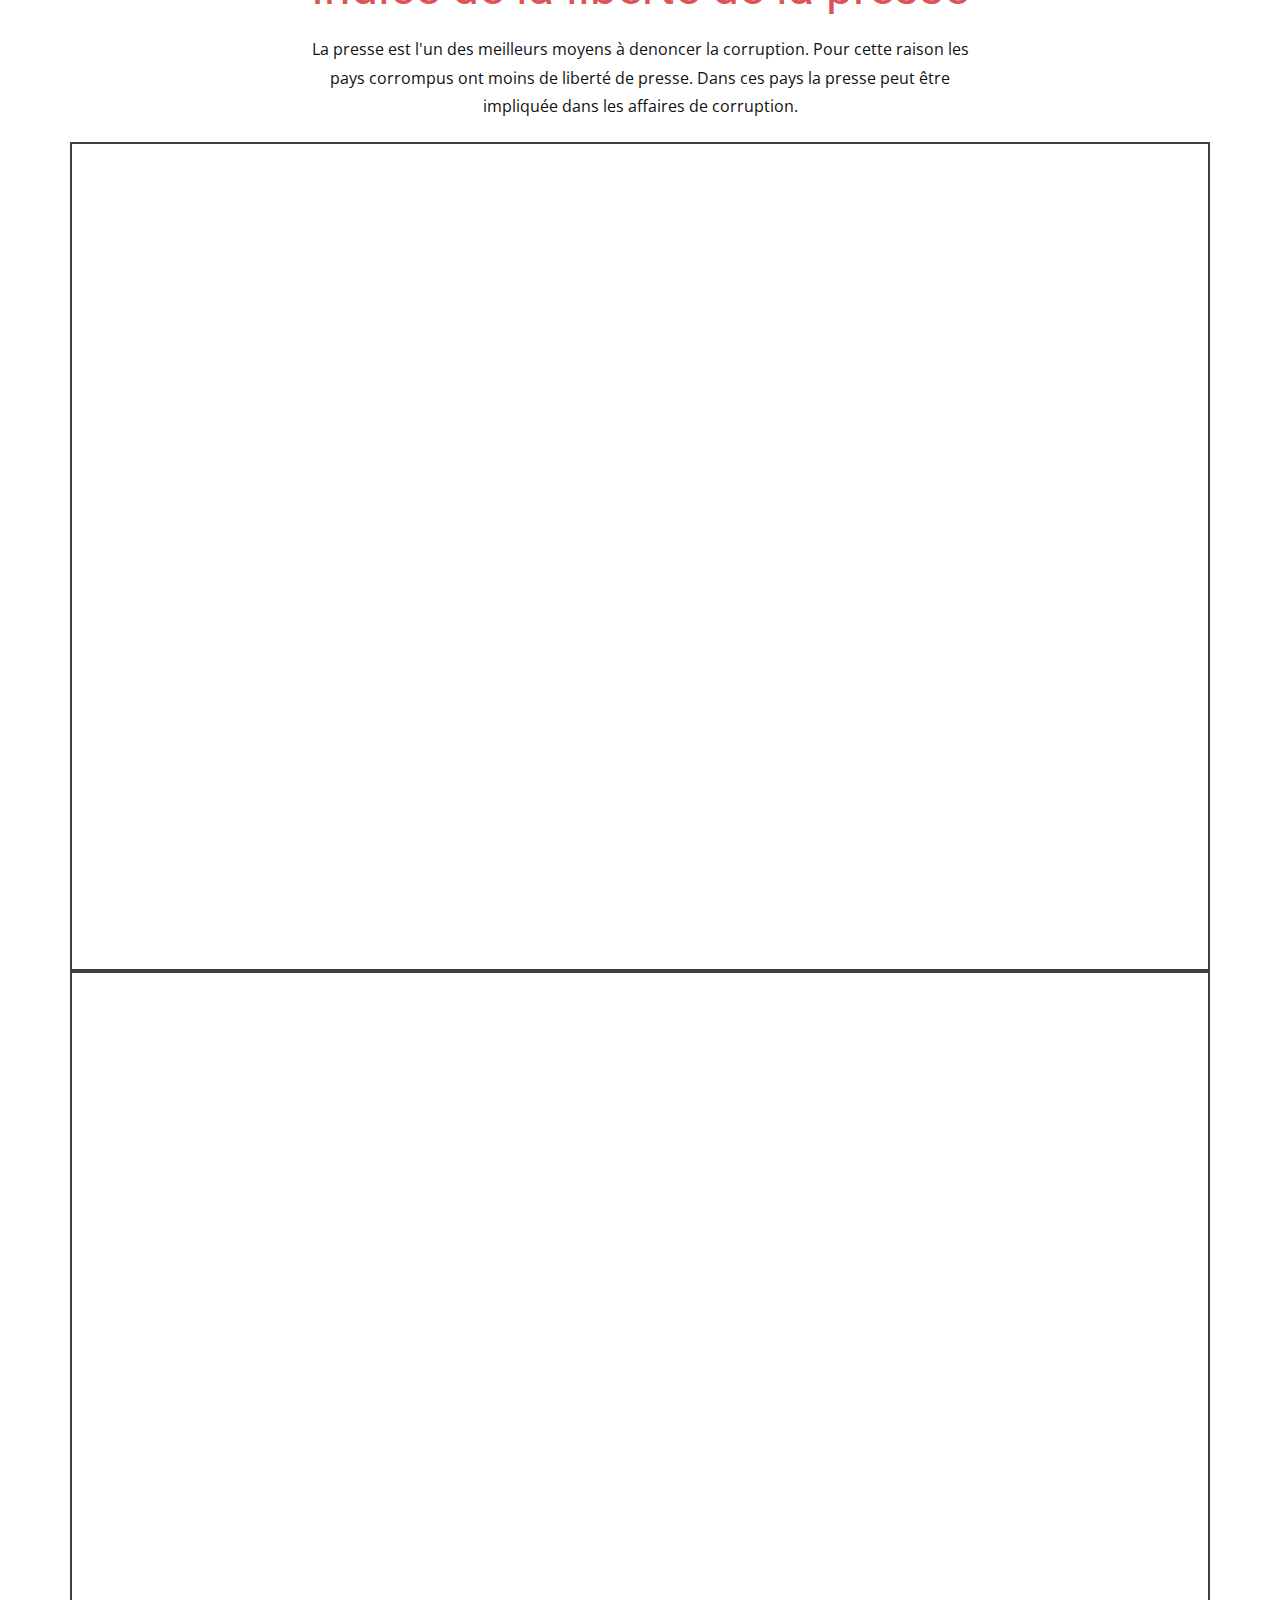
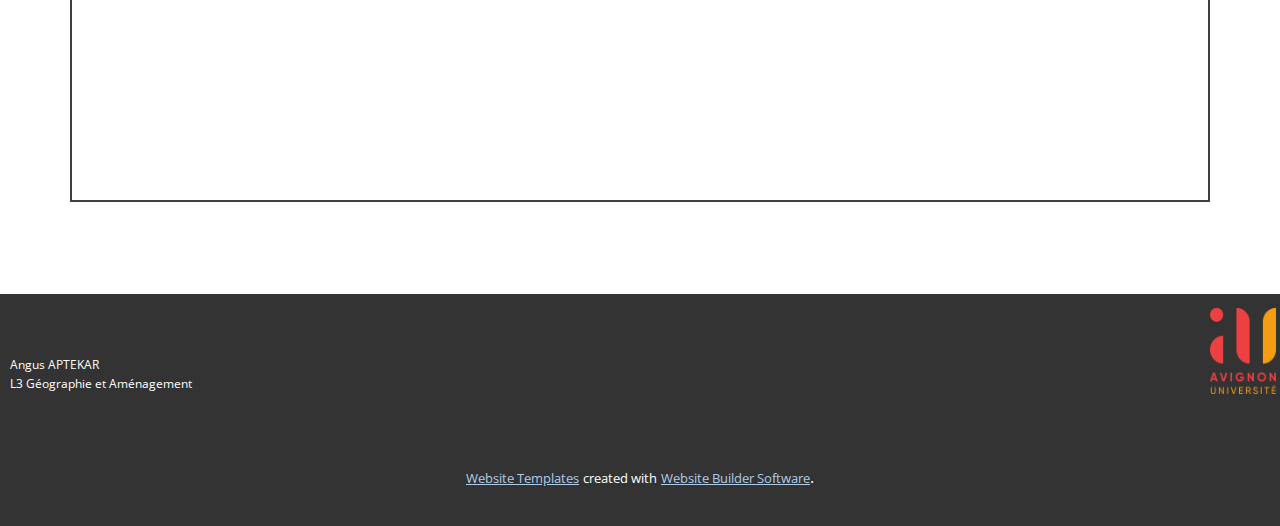
<file: Tableaux-de-bord.html>
<!DOCTYPE html>
<html style="font-size: 16px;">
  <head>
    <meta name="viewport" content="width=device-width, initial-scale=1.0">
    <meta charset="utf-8">
    <meta name="keywords" content="Sample Headline">
    <meta name="description" content="">
    <meta name="page_type" content="np-template-header-footer-from-plugin">
    <title>Tableaux de bord</title>
    <link rel="stylesheet" href="nicepage.css" media="screen">
<link rel="stylesheet" href="Tableaux-de-bord.css" media="screen">
    <script class="u-script" type="text/javascript" src="jquery.js" defer=""></script>
    <script class="u-script" type="text/javascript" src="nicepage.js" defer=""></script>
    <meta name="generator" content="Nicepage 3.26.0, nicepage.com">
    <link id="u-theme-google-font" rel="stylesheet" href="https://fonts.googleapis.com/css?family=Roboto:100,100i,300,300i,400,400i,500,500i,700,700i,900,900i|Open+Sans:300,300i,400,400i,600,600i,700,700i,800,800i">
    
    
    
    
    
    
    
    
    
    
    
    
    
    
    
    <script type="application/ld+json">{
		"@context": "http://schema.org",
		"@type": "Organization",
		"name": "Site1",
		"logo": "images/1200px-Universit_dAvignon_logo_2018.svg.png"
}</script>
    <meta name="theme-color" content="#478ac9">
    <meta property="og:title" content="Tableaux de bord">
    <meta property="og:description" content="">
    <meta property="og:type" content="website">
  </head>
  <body class="u-body"><header class="u-clearfix u-header u-palette-5-base u-header" id="sec-5f8c"><div class="u-clearfix u-sheet u-sheet-1">
        <a href="https://univ-avignon.fr/" class="u-image u-logo u-image-1" data-image-width="1200" data-image-height="1487" title="Site Université d'Avignon">
          <img src="images/1200px-Universit_dAvignon_logo_2018.svg.png" class="u-logo-image u-logo-image-1">
        </a>
        <nav class="u-menu u-menu-dropdown u-offcanvas u-menu-1">
          <div class="menu-collapse" style="font-size: 1.25rem; letter-spacing: 0px;">
            <a class="u-button-style u-custom-active-border-color u-custom-border u-custom-border-color u-custom-borders u-custom-color u-custom-hover-border-color u-custom-left-right-menu-spacing u-custom-padding-bottom u-custom-text-color u-custom-text-hover-color u-custom-top-bottom-menu-spacing u-nav-link u-text-active-palette-1-base u-text-hover-palette-2-base" href="#">
              <svg><use xmlns:xlink="http://www.w3.org/1999/xlink" xlink:href="#menu-hamburger"></use></svg>
              <svg version="1.1" xmlns="http://www.w3.org/2000/svg" xmlns:xlink="http://www.w3.org/1999/xlink"><defs><symbol id="menu-hamburger" viewBox="0 0 16 16" style="width: 16px; height: 16px;"><rect y="1" width="16" height="2"></rect><rect y="7" width="16" height="2"></rect><rect y="13" width="16" height="2"></rect>
</symbol>
</defs></svg>
            </a>
          </div>
          <div class="u-custom-menu u-nav-container">
            <ul class="u-nav u-spacing-30 u-unstyled u-nav-1"><li class="u-nav-item"><a class="u-border-2 u-border-active-palette-1-base u-border-hover-palette-1-light-1 u-border-no-left u-border-no-right u-border-no-top u-button-style u-nav-link u-text-active-palette-1-base u-text-hover-white" href="Acceuil.html" style="padding: 6px 0px;">Acceuil</a>
</li><li class="u-nav-item"><a class="u-border-2 u-border-active-palette-1-base u-border-hover-palette-1-light-1 u-border-no-left u-border-no-right u-border-no-top u-button-style u-nav-link u-text-active-palette-1-base u-text-hover-white" href="Tableaux-de-bord.html" style="padding: 6px 0px;">Tableaux de bord</a>
</li><li class="u-nav-item"><a class="u-border-2 u-border-active-palette-1-base u-border-hover-palette-1-light-1 u-border-no-left u-border-no-right u-border-no-top u-button-style u-nav-link u-text-active-palette-1-base u-text-hover-white" href="Sources-et-Information.html" style="padding: 6px 0px;">Sources et Information</a>
</li></ul>
          </div>
          <div class="u-custom-menu u-nav-container-collapse">
            <div class="u-black u-container-style u-inner-container-layout u-opacity u-opacity-95 u-sidenav">
              <div class="u-inner-container-layout u-sidenav-overflow">
                <div class="u-menu-close"></div>
                <ul class="u-align-center u-nav u-popupmenu-items u-unstyled u-nav-2"><li class="u-nav-item"><a class="u-button-style u-nav-link" href="Acceuil.html" style="padding: 6px 0px;">Acceuil</a>
</li><li class="u-nav-item"><a class="u-button-style u-nav-link" href="Tableaux-de-bord.html" style="padding: 6px 0px;">Tableaux de bord</a>
</li><li class="u-nav-item"><a class="u-button-style u-nav-link" href="Sources-et-Information.html" style="padding: 6px 0px;">Sources et Information</a>
</li></ul>
              </div>
            </div>
            <div class="u-black u-menu-overlay u-opacity u-opacity-70"></div>
          </div>
        </nav>
      </div></header>
    <section class="u-clearfix u-section-1" id="sec-a919">
      <div class="u-clearfix u-sheet u-valign-middle u-sheet-1">
        <h1 class="u-align-center u-text u-text-default u-text-palette-2-base u-title u-text-1">Tableaux de bord</h1>
        <div class="u-border-3 u-border-palette-2-base u-expanded-width u-radius-15 u-shape u-shape-round u-shape-1"></div>
        <p class="u-align-left u-text u-text-default u-text-2">
          <span class="u-text-palette-2-base">
            <span style="font-size: 1.875rem;">Ordre des thèmes des tableaux :</span>
            <br>
          </span>
          <br>
          <br>
          <span style="font-size: 1.25rem;">- Indice de percéption de la corruption</span>
          <br>
          <br>
          <span style="font-size: 1.25rem;">- Fragilité des états</span>
          <br>
          <br>
          <span style="font-size: 1.25rem;">- Démocratie</span>
          <br>
          <br>
          <span style="font-size: 1.25rem;">- Indice de Dévloppement Humain</span>
          <br>
          <br>
          <span style="font-size: 1.25rem;">- Liberté de la presse</span>
        </p>
        <div class="u-container-style u-group u-palette-3-light-2 u-radius-15 u-shape-round u-group-1">
          <div class="u-container-layout u-container-layout-1">
            <p class="u-align-left u-text u-text-3"> Les tableaux de bord sont triés par thème. Chaque thème coorespond à un indicateur ou un facteur en lien avec la corruption. Pour chaque thème, une coorélation permet de visualiser le lien entre ces thèmes et la corruption.</p>
          </div>
        </div>
      </div>
    </section>
    <section class="u-align-center u-clearfix u-section-2" id="sec-c4e4">
      <div class="u-clearfix u-sheet u-sheet-1">
        <h1 class="u-text u-text-default u-text-palette-2-base u-text-1">Indice de percéption de la corruption</h1>
        <p class="u-text u-text-2">Cet indice mesure la corruption perçu dans chaque pays. Il ne represente pas la corruption réel car cela est impossible à mesurer. Cet indice donne une idée générale basé sur la perception de la corruption à l'échelle étatique.&nbsp;</p>
      </div>
    </section>
    <section class="u-clearfix u-section-3" id="sec-26f7">
      <div class="u-clearfix u-sheet u-sheet-1">
        <div class="u-clearfix u-expanded-width u-gutter-10 u-layout-wrap u-layout-wrap-1">
          <div class="u-layout">
            <div class="u-layout-col">
              <div class="u-size-60">
                <div class="u-layout-row">
                  <div class="u-align-left u-container-style u-layout-cell u-left-cell u-size-60 u-layout-cell-1" src="">
                    <div class="u-container-layout u-valign-bottom u-container-layout-1">
                      <div class="u-border-2 u-border-grey-75 u-clearfix u-custom-html u-custom-html-1">
                        <div class="tableauPlaceholder" id="viz1641242917595" style="position: relative">
                          <object class="tableauViz" style="display:none;">
                            <param name="host_url" value="https%3A%2F%2Fpublic.tableau.com%2F">
                            <param name="embed_code_version" value="3">
                            <param name="site_root" value="">
                            <param name="name" value="cpicarte/Tableaudebord1">
                            <param name="tabs" value="no">
                            <param name="toolbar" value="yes">
                            <param name="animate_transition" value="yes">
                            <param name="display_static_image" value="yes">
                            <param name="display_spinner" value="yes">
                            <param name="display_overlay" value="yes">
                            <param name="display_count" value="yes">
                            <param name="language" value="fr-FR">
                            <param name="filter" value="publish=yes">
                          </object>
                        </div>
                        <script type="text/javascript"> var divElement = document.getElementById('viz1641242917595');                    var vizElement = divElement.getElementsByTagName('object')[0];                    if ( divElement.offsetWidth > 800 ) { vizElement.style.width='1000px';vizElement.style.height='827px';} else if ( divElement.offsetWidth > 500 ) { vizElement.style.width='1000px';vizElement.style.height='827px';} else { vizElement.style.width='100%';vizElement.style.height='727px';}                     var scriptElement = document.createElement('script');                    scriptElement.src = 'https://public.tableau.com/javascripts/api/viz_v1.js';                    vizElement.parentNode.insertBefore(scriptElement, vizElement); </script>
                      </div>
                    </div>
                  </div>
                </div>
              </div>
            </div>
          </div>
        </div>
        <div class="u-border-2 u-border-grey-75 u-clearfix u-custom-html u-expanded-width u-custom-html-2">
          <div class="tableauPlaceholder" id="viz1641242937826" style="position: relative">
            <object class="tableauViz" style="display:none;">
              <param name="host_url" value="https%3A%2F%2Fpublic.tableau.com%2F">
              <param name="embed_code_version" value="3">
              <param name="site_root" value="">
              <param name="name" value="cpicarte/Tableaudebord2">
              <param name="tabs" value="no">
              <param name="toolbar" value="yes">
              <param name="animate_transition" value="yes">
              <param name="display_static_image" value="yes">
              <param name="display_spinner" value="yes">
              <param name="display_overlay" value="yes">
              <param name="display_count" value="yes">
              <param name="language" value="fr-FR">
              <param name="filter" value="publish=yes">
            </object>
          </div>
          <script type="text/javascript"> var divElement = document.getElementById('viz1641242937826');                    var vizElement = divElement.getElementsByTagName('object')[0];                    if ( divElement.offsetWidth > 800 ) { vizElement.style.width='1000px';vizElement.style.height='827px';} else if ( divElement.offsetWidth > 500 ) { vizElement.style.width='1000px';vizElement.style.height='827px';} else { vizElement.style.width='100%';vizElement.style.height='727px';}                     var scriptElement = document.createElement('script');                    scriptElement.src = 'https://public.tableau.com/javascripts/api/viz_v1.js';                    vizElement.parentNode.insertBefore(scriptElement, vizElement); </script>
        </div>
      </div>
    </section>
    <section class="u-align-center u-clearfix u-section-4" id="sec-b94c">
      <div class="u-clearfix u-sheet u-valign-middle u-sheet-1">
        <h1 class="u-text u-text-palette-2-base u-text-1">Fragile States Index (Fragilité des états)</h1>
        <p class="u-text u-text-2">Cet Indice mesure la vulnérabilité d'un état aux conflits et à l'effondrement. Les états les plus fragiles sont souvent corrompus, car la corruption est souvent une des causes de la fragilité. Il existe donc une correlation forte entre ces indices.</p>
      </div>
    </section>
    <section class="u-clearfix u-section-5" id="sec-8c73">
      <div class="u-clearfix u-sheet u-sheet-1">
        <div class="u-border-2 u-border-grey-75 u-clearfix u-custom-html u-expanded-width u-custom-html-1">
          <div class="tableauPlaceholder" id="viz1641243228634" style="position: relative">
            <object class="tableauViz" style="display:none;">
              <param name="host_url" value="https%3A%2F%2Fpublic.tableau.com%2F">
              <param name="embed_code_version" value="3">
              <param name="site_root" value="">
              <param name="name" value="fsi_16412431361560/Tableaudebord1">
              <param name="tabs" value="no">
              <param name="toolbar" value="yes">
              <param name="animate_transition" value="yes">
              <param name="display_static_image" value="yes">
              <param name="display_spinner" value="yes">
              <param name="display_overlay" value="yes">
              <param name="display_count" value="yes">
              <param name="language" value="fr-FR">
              <param name="filter" value="publish=yes">
            </object>
          </div>
          <script type="text/javascript"> var divElement = document.getElementById('viz1641243228634');                    var vizElement = divElement.getElementsByTagName('object')[0];                    if ( divElement.offsetWidth > 800 ) { vizElement.style.width='1000px';vizElement.style.height='827px';} else if ( divElement.offsetWidth > 500 ) { vizElement.style.width='1000px';vizElement.style.height='827px';} else { vizElement.style.width='100%';vizElement.style.height='727px';}                     var scriptElement = document.createElement('script');                    scriptElement.src = 'https://public.tableau.com/javascripts/api/viz_v1.js';                    vizElement.parentNode.insertBefore(scriptElement, vizElement); </script>
        </div>
        <div class="u-border-2 u-border-grey-75 u-clearfix u-custom-html u-expanded-width u-custom-html-2">
          <div class="tableauPlaceholder" id="viz1641245624647" style="position: relative">
            <object class="tableauViz" style="display:none;">
              <param name="host_url" value="https%3A%2F%2Fpublic.tableau.com%2F">
              <param name="embed_code_version" value="3">
              <param name="site_root" value="">
              <param name="name" value="coorelations/Tableaudebord2">
              <param name="tabs" value="no">
              <param name="toolbar" value="yes">
              <param name="animate_transition" value="yes">
              <param name="display_static_image" value="yes">
              <param name="display_spinner" value="yes">
              <param name="display_overlay" value="yes">
              <param name="display_count" value="yes">
              <param name="language" value="fr-FR">
              <param name="filter" value="publish=yes">
            </object>
          </div>
          <script type="text/javascript"> var divElement = document.getElementById('viz1641245624647');                    var vizElement = divElement.getElementsByTagName('object')[0];                    if ( divElement.offsetWidth > 800 ) { vizElement.style.width='1000px';vizElement.style.height='827px';} else if ( divElement.offsetWidth > 500 ) { vizElement.style.width='1000px';vizElement.style.height='827px';} else { vizElement.style.width='100%';vizElement.style.height='727px';}                     var scriptElement = document.createElement('script');                    scriptElement.src = 'https://public.tableau.com/javascripts/api/viz_v1.js';                    vizElement.parentNode.insertBefore(scriptElement, vizElement); </script>
        </div>
      </div>
    </section>
    <section class="u-align-center u-clearfix u-section-6" id="sec-894b">
      <div class="u-clearfix u-sheet u-sheet-1">
        <h1 class="u-text u-text-default u-text-palette-2-base u-text-1">Démocratie</h1>
        <p class="u-text u-text-2">La corruption est néfaste à la démocratie. Les pays les plus démocratiques sont donc généralement moins corrompus, lorsque les pays les moins démocratiques sont souvent plus corrompus.&nbsp;<br>Inversement à la corruption, la démocratie est relativement mesurable et il existe plusieres indicateurs pour la meusurer. Nous pouvons donc regarder differents indicateurs de démocratie pour bien distinguer les pays les plus à risque de corruption.
        </p>
      </div>
    </section>
    <section class="u-clearfix u-section-7" id="sec-2ebd">
      <div class="u-clearfix u-sheet u-valign-bottom u-sheet-1">
        <div class="u-border-2 u-border-grey-75 u-clearfix u-custom-html u-expanded-width u-custom-html-1">
          <div class="tableauPlaceholder" id="viz1641244052438" style="position: relative">
            <object class="tableauViz" style="display:none;">
              <param name="host_url" value="https%3A%2F%2Fpublic.tableau.com%2F">
              <param name="embed_code_version" value="3">
              <param name="site_root" value="">
              <param name="name" value="vdem/Tableaudebord1">
              <param name="tabs" value="no">
              <param name="toolbar" value="yes">
              <param name="animate_transition" value="yes">
              <param name="display_static_image" value="yes">
              <param name="display_spinner" value="yes">
              <param name="display_overlay" value="yes">
              <param name="display_count" value="yes">
              <param name="language" value="fr-FR">
              <param name="filter" value="publish=yes">
            </object>
          </div>
          <script type="text/javascript"> var divElement = document.getElementById('viz1641244052438');                    var vizElement = divElement.getElementsByTagName('object')[0];                    if ( divElement.offsetWidth > 800 ) { vizElement.style.width='1000px';vizElement.style.height='827px';} else if ( divElement.offsetWidth > 500 ) { vizElement.style.width='1000px';vizElement.style.height='827px';} else { vizElement.style.width='100%';vizElement.style.height='1877px';}                     var scriptElement = document.createElement('script');                    scriptElement.src = 'https://public.tableau.com/javascripts/api/viz_v1.js';                    vizElement.parentNode.insertBefore(scriptElement, vizElement); </script>
        </div>
        <div class="u-border-2 u-border-grey-75 u-clearfix u-custom-html u-expanded-width u-custom-html-2">
          <div class="tableauPlaceholder" id="viz1641244256283" style="position: relative">
            <object class="tableauViz" style="display:none;">
              <param name="host_url" value="https%3A%2F%2Fpublic.tableau.com%2F">
              <param name="embed_code_version" value="3">
              <param name="site_root" value="">
              <param name="name" value="gouvernance/Tableaudebord1">
              <param name="tabs" value="no">
              <param name="toolbar" value="yes">
              <param name="animate_transition" value="yes">
              <param name="display_static_image" value="yes">
              <param name="display_spinner" value="yes">
              <param name="display_overlay" value="yes">
              <param name="display_count" value="yes">
              <param name="language" value="fr-FR">
              <param name="filter" value="publish=yes">
            </object>
          </div>
          <script type="text/javascript"> var divElement = document.getElementById('viz1641244256283');                    var vizElement = divElement.getElementsByTagName('object')[0];                    if ( divElement.offsetWidth > 800 ) { vizElement.style.width='1000px';vizElement.style.height='827px';} else if ( divElement.offsetWidth > 500 ) { vizElement.style.width='1000px';vizElement.style.height='827px';} else { vizElement.style.width='100%';vizElement.style.height='727px';}                     var scriptElement = document.createElement('script');                    scriptElement.src = 'https://public.tableau.com/javascripts/api/viz_v1.js';                    vizElement.parentNode.insertBefore(scriptElement, vizElement); </script>
        </div>
      </div>
    </section>
    <section class="u-clearfix u-section-8" id="sec-f319">
      <div class="u-clearfix u-sheet u-sheet-1">
        <div class="u-border-2 u-border-grey-75 u-clearfix u-custom-html u-expanded-width u-custom-html-1">
          <div class="tableauPlaceholder" id="viz1641244566829" style="position: relative">
            <object class="tableauViz" style="display:none;">
              <param name="host_url" value="https%3A%2F%2Fpublic.tableau.com%2F">
              <param name="embed_code_version" value="3">
              <param name="site_root" value="">
              <param name="name" value="democracycarte/Tableaudebord1">
              <param name="tabs" value="no">
              <param name="toolbar" value="yes">
              <param name="animate_transition" value="yes">
              <param name="display_static_image" value="yes">
              <param name="display_spinner" value="yes">
              <param name="display_overlay" value="yes">
              <param name="display_count" value="yes">
              <param name="language" value="fr-FR">
              <param name="filter" value="publish=yes">
            </object>
          </div>
          <script type="text/javascript"> var divElement = document.getElementById('viz1641244566829');                    var vizElement = divElement.getElementsByTagName('object')[0];                    if ( divElement.offsetWidth > 800 ) { vizElement.style.width='1000px';vizElement.style.height='827px';} else if ( divElement.offsetWidth > 500 ) { vizElement.style.width='1000px';vizElement.style.height='827px';} else { vizElement.style.width='100%';vizElement.style.height='727px';}                     var scriptElement = document.createElement('script');                    scriptElement.src = 'https://public.tableau.com/javascripts/api/viz_v1.js';                    vizElement.parentNode.insertBefore(scriptElement, vizElement); </script>
        </div>
        <div class="u-border-2 u-border-grey-75 u-clearfix u-custom-html u-expanded-width u-custom-html-2">
          <div class="tableauPlaceholder" id="viz1641245259924" style="position: relative">
            <object class="tableauViz" style="display:none;">
              <param name="host_url" value="https%3A%2F%2Fpublic.tableau.com%2F">
              <param name="embed_code_version" value="3">
              <param name="site_root" value="">
              <param name="name" value="democracygraph/Tableaudebord1">
              <param name="tabs" value="no">
              <param name="toolbar" value="yes">
              <param name="animate_transition" value="yes">
              <param name="display_static_image" value="yes">
              <param name="display_spinner" value="yes">
              <param name="display_overlay" value="yes">
              <param name="display_count" value="yes">
              <param name="language" value="fr-FR">
              <param name="filter" value="publish=yes">
            </object>
          </div>
          <script type="text/javascript"> var divElement = document.getElementById('viz1641245259924');                    var vizElement = divElement.getElementsByTagName('object')[0];                    if ( divElement.offsetWidth > 800 ) { vizElement.style.width='1000px';vizElement.style.height='827px';} else if ( divElement.offsetWidth > 500 ) { vizElement.style.width='1000px';vizElement.style.height='827px';} else { vizElement.style.width='100%';vizElement.style.height='727px';}                     var scriptElement = document.createElement('script');                    scriptElement.src = 'https://public.tableau.com/javascripts/api/viz_v1.js';                    vizElement.parentNode.insertBefore(scriptElement, vizElement); </script>
        </div>
      </div>
    </section>
    <section class="u-clearfix u-section-9" id="sec-eecc">
      <div class="u-clearfix u-sheet u-sheet-1">
        <div class="u-border-2 u-border-grey-75 u-clearfix u-custom-html u-expanded-width u-custom-html-1">
          <div class="tableauPlaceholder" id="viz1641244803476" style="position: relative">
            <object class="tableauViz" style="display:none;">
              <param name="host_url" value="https%3A%2F%2Fpublic.tableau.com%2F">
              <param name="embed_code_version" value="3">
              <param name="site_root" value="">
              <param name="name" value="democracycarte/Tableaudebord2">
              <param name="tabs" value="no">
              <param name="toolbar" value="yes">
              <param name="animate_transition" value="yes">
              <param name="display_static_image" value="yes">
              <param name="display_spinner" value="yes">
              <param name="display_overlay" value="yes">
              <param name="display_count" value="yes">
              <param name="language" value="fr-FR">
              <param name="filter" value="publish=yes">
            </object>
          </div>
          <script type="text/javascript"> var divElement = document.getElementById('viz1641244803476');                    var vizElement = divElement.getElementsByTagName('object')[0];                    if ( divElement.offsetWidth > 800 ) { vizElement.style.width='1000px';vizElement.style.height='827px';} else if ( divElement.offsetWidth > 500 ) { vizElement.style.width='1000px';vizElement.style.height='827px';} else { vizElement.style.width='100%';vizElement.style.height='727px';}                     var scriptElement = document.createElement('script');                    scriptElement.src = 'https://public.tableau.com/javascripts/api/viz_v1.js';                    vizElement.parentNode.insertBefore(scriptElement, vizElement); </script>
        </div>
        <div class="u-border-2 u-border-grey-75 u-clearfix u-custom-html u-expanded-width u-custom-html-2">
          <div class="tableauPlaceholder" id="viz1641245731111" style="position: relative">
            <object class="tableauViz" style="display:none;">
              <param name="host_url" value="https%3A%2F%2Fpublic.tableau.com%2F">
              <param name="embed_code_version" value="3">
              <param name="site_root" value="">
              <param name="name" value="coorelations/Tableaudebord1">
              <param name="tabs" value="no">
              <param name="toolbar" value="yes">
              <param name="animate_transition" value="yes">
              <param name="display_static_image" value="yes">
              <param name="display_spinner" value="yes">
              <param name="display_overlay" value="yes">
              <param name="display_count" value="yes">
              <param name="language" value="fr-FR">
              <param name="filter" value="publish=yes">
            </object>
          </div>
          <script type="text/javascript"> var divElement = document.getElementById('viz1641245731111');                    var vizElement = divElement.getElementsByTagName('object')[0];                    if ( divElement.offsetWidth > 800 ) { vizElement.style.width='1000px';vizElement.style.height='827px';} else if ( divElement.offsetWidth > 500 ) { vizElement.style.width='1000px';vizElement.style.height='827px';} else { vizElement.style.width='100%';vizElement.style.height='727px';}                     var scriptElement = document.createElement('script');                    scriptElement.src = 'https://public.tableau.com/javascripts/api/viz_v1.js';                    vizElement.parentNode.insertBefore(scriptElement, vizElement); </script>
        </div>
      </div>
    </section>
    <section class="u-align-center u-clearfix u-section-10" id="sec-5209">
      <div class="u-clearfix u-sheet u-sheet-1">
        <h1 class="u-text u-text-default u-text-palette-2-base u-text-1">Indice de Dévloppement Humain (IDH)</h1>
        <p class="u-text u-text-2">L'IDH reprend un grand nombre de facteurs socio-économiques d'un pays. Dans les pays plus corrompus l'IDH est plus faible car l'état a moins de ressources pour améliorer ces facteurs. Les pays corrompus ont donc en général un IDH plus faible.</p>
      </div>
    </section>
    <section class="u-clearfix u-section-11" id="sec-0fd4">
      <div class="u-clearfix u-sheet u-valign-top u-sheet-1">
        <div class="u-border-2 u-border-grey-75 u-clearfix u-custom-html u-expanded-width u-custom-html-1">
          <div class="tableauPlaceholder" id="viz1641246014682" style="position: relative">
            <object class="tableauViz" style="display:none;">
              <param name="host_url" value="https%3A%2F%2Fpublic.tableau.com%2F">
              <param name="embed_code_version" value="3">
              <param name="site_root" value="">
              <param name="name" value="hdicarte/Tableaudebord1">
              <param name="tabs" value="no">
              <param name="toolbar" value="yes">
              <param name="animate_transition" value="yes">
              <param name="display_static_image" value="yes">
              <param name="display_spinner" value="yes">
              <param name="display_overlay" value="yes">
              <param name="display_count" value="yes">
              <param name="language" value="fr-FR">
              <param name="filter" value="publish=yes">
            </object>
          </div>
          <script type="text/javascript"> var divElement = document.getElementById('viz1641246014682');                    var vizElement = divElement.getElementsByTagName('object')[0];                    if ( divElement.offsetWidth > 800 ) { vizElement.style.width='1000px';vizElement.style.height='827px';} else if ( divElement.offsetWidth > 500 ) { vizElement.style.width='1000px';vizElement.style.height='827px';} else { vizElement.style.width='100%';vizElement.style.height='727px';}                     var scriptElement = document.createElement('script');                    scriptElement.src = 'https://public.tableau.com/javascripts/api/viz_v1.js';                    vizElement.parentNode.insertBefore(scriptElement, vizElement); </script>
        </div>
        <div class="u-border-2 u-border-grey-75 u-clearfix u-custom-html u-expanded-width u-custom-html-2">
          <div class="tableauPlaceholder" id="viz1641246300093" style="position: relative">
            <object class="tableauViz" style="display:none;">
              <param name="host_url" value="https%3A%2F%2Fpublic.tableau.com%2F">
              <param name="embed_code_version" value="3">
              <param name="site_root" value="">
              <param name="name" value="idhgraph/Tableaudebord1">
              <param name="tabs" value="no">
              <param name="toolbar" value="yes">
              <param name="animate_transition" value="yes">
              <param name="display_static_image" value="yes">
              <param name="display_spinner" value="yes">
              <param name="display_overlay" value="yes">
              <param name="display_count" value="yes">
              <param name="language" value="fr-FR">
              <param name="filter" value="publish=yes">
            </object>
          </div>
          <script type="text/javascript"> var divElement = document.getElementById('viz1641246300093');                    var vizElement = divElement.getElementsByTagName('object')[0];                    if ( divElement.offsetWidth > 800 ) { vizElement.style.width='1000px';vizElement.style.height='827px';} else if ( divElement.offsetWidth > 500 ) { vizElement.style.width='1000px';vizElement.style.height='827px';} else { vizElement.style.width='100%';vizElement.style.height='727px';}                     var scriptElement = document.createElement('script');                    scriptElement.src = 'https://public.tableau.com/javascripts/api/viz_v1.js';                    vizElement.parentNode.insertBefore(scriptElement, vizElement); </script>
        </div>
      </div>
    </section>
    <section class="u-clearfix u-section-12" id="sec-9b77">
      <div class="u-clearfix u-sheet u-sheet-1">
        <div class="u-border-2 u-border-grey-75 u-clearfix u-custom-html u-expanded-width u-custom-html-1">
          <div class="tableauPlaceholder" id="viz1641246488435" style="position: relative">
            <object class="tableauViz" style="display:none;">
              <param name="host_url" value="https%3A%2F%2Fpublic.tableau.com%2F">
              <param name="embed_code_version" value="3">
              <param name="site_root" value="">
              <param name="name" value="coorelations/Tableaudebord3">
              <param name="tabs" value="no">
              <param name="toolbar" value="yes">
              <param name="animate_transition" value="yes">
              <param name="display_static_image" value="yes">
              <param name="display_spinner" value="yes">
              <param name="display_overlay" value="yes">
              <param name="display_count" value="yes">
              <param name="language" value="fr-FR">
              <param name="filter" value="publish=yes">
            </object>
          </div>
          <script type="text/javascript"> var divElement = document.getElementById('viz1641246488435');                    var vizElement = divElement.getElementsByTagName('object')[0];                    if ( divElement.offsetWidth > 800 ) { vizElement.style.width='1000px';vizElement.style.height='827px';} else if ( divElement.offsetWidth > 500 ) { vizElement.style.width='1000px';vizElement.style.height='827px';} else { vizElement.style.width='100%';vizElement.style.height='727px';}                     var scriptElement = document.createElement('script');                    scriptElement.src = 'https://public.tableau.com/javascripts/api/viz_v1.js';                    vizElement.parentNode.insertBefore(scriptElement, vizElement); </script>
        </div>
      </div>
    </section>
    <section class="u-align-center u-clearfix u-section-13" id="sec-41f8">
      <div class="u-clearfix u-sheet u-sheet-1">
        <h1 class="u-text u-text-default u-text-palette-2-base u-text-1">Indice de la liberté de la presse</h1>
        <p class="u-text u-text-2">La presse est l'un des meilleurs moyens à denoncer la corruption. Pour cette raison les pays corrompus ont moins de liberté de presse. Dans ces pays la presse peut être impliquée dans les affaires de corruption.</p>
      </div>
    </section>
    <section class="u-clearfix u-section-14" id="sec-7250">
      <div class="u-clearfix u-sheet u-sheet-1">
        <div class="u-border-2 u-border-grey-75 u-clearfix u-custom-html u-expanded-width u-custom-html-1">
          <div class="tableauPlaceholder" id="viz1641246703241" style="position: relative">
            <object class="tableauViz" style="display:none;">
              <param name="host_url" value="https%3A%2F%2Fpublic.tableau.com%2F">
              <param name="embed_code_version" value="3">
              <param name="site_root" value="">
              <param name="name" value="press_16412466595770/Tableaudebord1">
              <param name="tabs" value="no">
              <param name="toolbar" value="yes">
              <param name="animate_transition" value="yes">
              <param name="display_static_image" value="yes">
              <param name="display_spinner" value="yes">
              <param name="display_overlay" value="yes">
              <param name="display_count" value="yes">
              <param name="language" value="fr-FR">
              <param name="filter" value="publish=yes">
            </object>
          </div>
          <script type="text/javascript"> var divElement = document.getElementById('viz1641246703241');                    var vizElement = divElement.getElementsByTagName('object')[0];                    if ( divElement.offsetWidth > 800 ) { vizElement.style.width='1000px';vizElement.style.height='827px';} else if ( divElement.offsetWidth > 500 ) { vizElement.style.width='1000px';vizElement.style.height='827px';} else { vizElement.style.width='100%';vizElement.style.height='727px';}                     var scriptElement = document.createElement('script');                    scriptElement.src = 'https://public.tableau.com/javascripts/api/viz_v1.js';                    vizElement.parentNode.insertBefore(scriptElement, vizElement); </script>
        </div>
        <div class="u-border-2 u-border-grey-75 u-clearfix u-custom-html u-expanded-width u-custom-html-2">
          <div class="tableauPlaceholder" id="viz1641246889029" style="position: relative">
            <object class="tableauViz" style="display:none;">
              <param name="host_url" value="https%3A%2F%2Fpublic.tableau.com%2F">
              <param name="embed_code_version" value="3">
              <param name="site_root" value="">
              <param name="name" value="coorelations/Tableaudebord4">
              <param name="tabs" value="no">
              <param name="toolbar" value="yes">
              <param name="animate_transition" value="yes">
              <param name="display_static_image" value="yes">
              <param name="display_spinner" value="yes">
              <param name="display_overlay" value="yes">
              <param name="display_count" value="yes">
              <param name="language" value="fr-FR">
              <param name="filter" value="publish=yes">
            </object>
          </div>
          <script type="text/javascript"> var divElement = document.getElementById('viz1641246889029');                    var vizElement = divElement.getElementsByTagName('object')[0];                    if ( divElement.offsetWidth > 800 ) { vizElement.style.width='1000px';vizElement.style.height='827px';} else if ( divElement.offsetWidth > 500 ) { vizElement.style.width='1000px';vizElement.style.height='827px';} else { vizElement.style.width='100%';vizElement.style.height='727px';}                     var scriptElement = document.createElement('script');                    scriptElement.src = 'https://public.tableau.com/javascripts/api/viz_v1.js';                    vizElement.parentNode.insertBefore(scriptElement, vizElement); </script>
        </div>
      </div>
    </section>
    
    
    <footer class="u-align-center u-clearfix u-footer u-grey-80 u-footer" id="sec-483b"><div class="u-clearfix u-sheet u-sheet-1">
        <p class="u-align-left u-small-text u-text u-text-variant u-text-1">Angus APTEKAR<br>L3 Géographie et Aménagement
        </p>
        <a href="https://univ-avignon.fr/" class="u-image u-logo u-image-1" data-image-width="1200" data-image-height="1487" title="Site Université d'Avignon">
          <img src="images/1200px-Universit_dAvignon_logo_2018.svg.png" class="u-logo-image u-logo-image-1">
        </a>
      </div></footer>
    <section class="u-backlink u-clearfix u-grey-80">
      <a class="u-link" href="https://nicepage.com/website-templates" target="_blank">
        <span>Website Templates</span>
      </a>
      <p class="u-text">
        <span>created with</span>
      </p>
      <a class="u-link" href="https://nicepage.com/" target="_blank">
        <span>Website Builder Software</span>
      </a>. 
    </section>
  </body>
</html>
</file>
